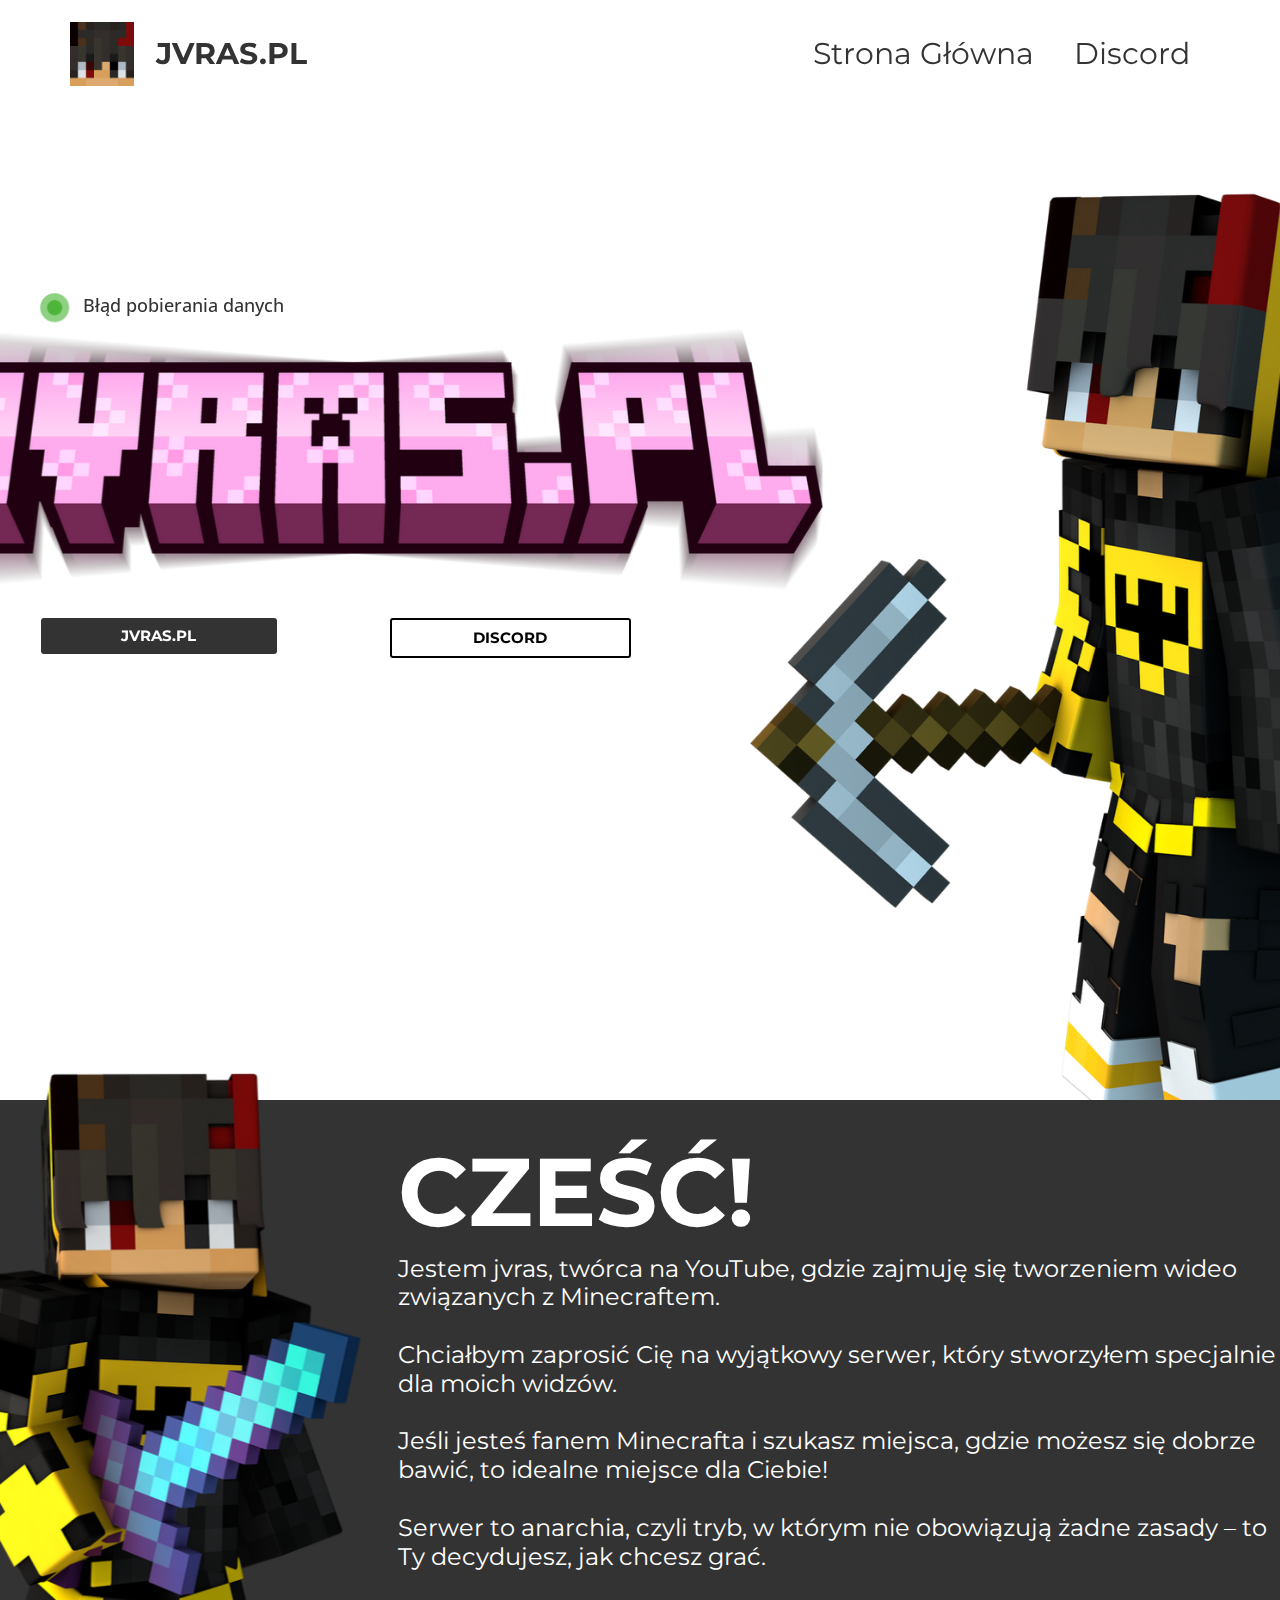
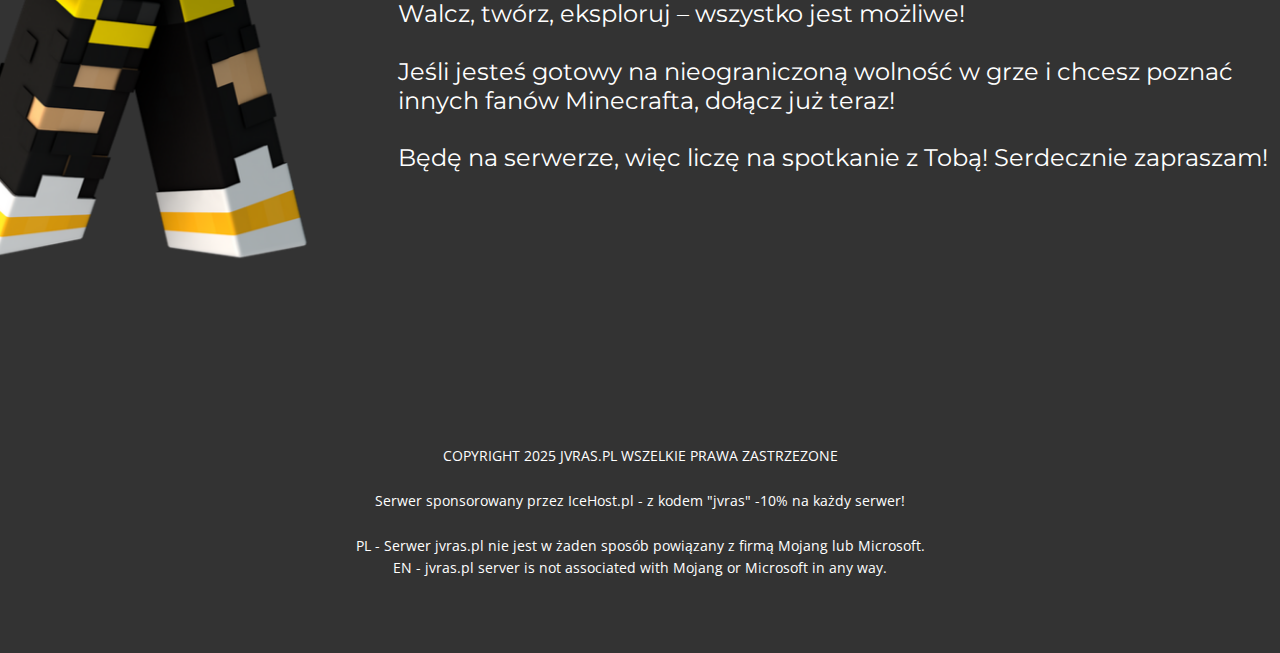
<file: index.html>
<!DOCTYPE html>
<html style="font-size: 16px;" lang="pl"><head>
<link rel="icon" href="favicon.ico" type="image/x-icon">
    <meta name="viewport" content="width=device-width, initial-scale=1.0">
    <meta charset="utf-8">
    <meta name="keywords" content="Sara Thompson, Sztuka w każdej ramce">
    <meta name="description" content="">
    <title>JVRAS.PL - Serwer dla widzów!</title>
    <link rel="stylesheet" href="nicepage.css" media="screen">
<link rel="stylesheet" href="index.css" media="screen">
    <script class="u-script" type="text/javascript" src="jquery.js" defer=""></script>
    <script class="u-script" type="text/javascript" src="nicepage.js" defer=""></script>
    <meta name="generator" content="Nicepage 7.7.3, nicepage.com">
    
    
    
    
    <link id="u-theme-google-font" rel="stylesheet" href="https://fonts.googleapis.com/css?family=Roboto:100,100i,300,300i,400,400i,500,500i,700,700i,900,900i|Open+Sans:300,300i,400,400i,500,500i,600,600i,700,700i,800,800i">
    <link id="u-page-google-font" rel="stylesheet" href="https://fonts.googleapis.com/css?family=Montserrat:100,100i,200,200i,300,300i,400,400i,500,500i,600,600i,700,700i,800,800i,900,900i">
    <script type="application/ld+json">{
		"@context": "http://schema.org",
		"@type": "Organization",
		"name": "",
		"logo": "images/jvras.png"
}</script>
    <meta name="theme-color" content="#478ac9">
    <meta property="og:title" content="Strona główna">
    <meta property="og:type" content="website">
  <meta data-intl-tel-input-cdn-path="intlTelInput/"></head>
  <body data-home-page="Strona-główna.html" data-home-page-title="Strona główna" data-path-to-root="./" data-include-products="false" class="u-body u-overlap u-overlap-transparent u-xl-mode" data-lang="pl"><header class="u-clearfix u-header u-sticky u-sticky-db0f u-white" id="sec-2f8a"><div class="u-clearfix u-sheet u-valign-middle-lg u-valign-middle-md u-valign-middle-sm u-valign-middle-xs u-sheet-1">
        <a href="https://jvras.pl" class="u-image u-logo u-image-1" data-image-width="300" data-image-height="300">
          <img src="images/jvras.png" class="u-logo-image u-logo-image-1">
        </a>
        <p class="u-custom-font u-font-montserrat u-text u-text-1">
          <a class="u-active-none u-border-none u-btn u-button-link u-button-style u-hover-none u-none u-text-grey-80 u-btn-1" href="https://jvras.pl">JVRAS.PL </a>
        </p>
        <nav class="u-menu u-menu-one-level u-offcanvas u-menu-1">
          <div class="menu-collapse u-custom-font u-font-montserrat" style="font-size: 1.875rem; letter-spacing: 0px; font-weight: 700;">
            <a class="u-button-style u-custom-left-right-menu-spacing u-custom-padding-bottom u-custom-text-active-color u-custom-text-color u-custom-text-hover-color u-custom-top-bottom-menu-spacing u-hamburger-link u-nav-link u-text-active-palette-1-base u-text-hover-palette-2-base" href="#">
              <svg class="u-svg-link" viewBox="0 0 24 24"><use xlink:href="#menu-hamburger"></use></svg>
              <svg class="u-svg-content" version="1.1" id="menu-hamburger" viewBox="0 0 16 16" x="0px" y="0px" xmlns:xlink="http://www.w3.org/1999/xlink" xmlns="http://www.w3.org/2000/svg"><g><rect y="1" width="16" height="2"></rect><rect y="7" width="16" height="2"></rect><rect y="13" width="16" height="2"></rect>
</g></svg>
            </a>
          </div>
          <div class="u-custom-menu u-nav-container">
            <ul class="u-custom-font u-font-montserrat u-nav u-unstyled u-nav-1"><li class="u-nav-item"><a class="u-button-style u-nav-link u-text-active-grey-40 u-text-grey-80 u-text-hover-grey-50" href="https://jvras.pl" style="padding: 10px 20px;">Strona Główna</a>
</li><li class="u-nav-item"><a class="u-button-style u-nav-link u-text-active-grey-40 u-text-grey-80 u-text-hover-grey-50" href="https://dc.jvras.pl" target="_blank" style="padding: 10px 20px;">Discord</a>
</li></ul>
          </div>
          <div class="u-custom-menu u-nav-container-collapse">
            <div class="u-black u-container-style u-inner-container-layout u-opacity u-opacity-95 u-sidenav">
              <div class="u-inner-container-layout u-sidenav-overflow">
                <div class="u-menu-close"></div>
                <ul class="u-align-center u-nav u-popupmenu-items u-unstyled u-nav-2"><li class="u-nav-item"><a class="u-button-style u-nav-link" href="https://jvras.pl">Strona Główna</a>
</li><li class="u-nav-item"><a class="u-button-style u-nav-link" href="https://dc.jvras.pl" target="_blank">Discord</a>
</li></ul>
              </div>
            </div>
            <div class="u-black u-menu-overlay u-opacity u-opacity-70"></div>
          </div>
        </nav>
      </div></header>
    <section class="u-clearfix u-valign-top-lg u-valign-top-md u-valign-top-sm u-valign-top-xs u-white u-section-1" id="sec-2c8a">
      <div class="u-clearfix u-sheet u-sheet-1">
        <img class="custom-expanded u-image u-image-contain u-image-default u-image-1" src="images/tralala.png" alt="" data-image-width="3000" data-image-height="2000" data-animation-name="customAnimationIn" data-animation-duration="1000" data-animation-delay="0">
        <a href="https://jvras.pl" class="u-border-none u-btn u-button-style u-grey-80 u-hover-grey-25 u-radius u-text-hover-white u-text-white u-btn-1" data-animation-name="customAnimationIn" data-animation-duration="1000" data-animation-delay="0">JVRAS.PL </a>
        <a href="https://dc.jvras.pl" class="u-border-2 u-border-black u-border-hover-black u-btn u-button-style u-hover-grey-25 u-radius u-text-black u-text-hover-white u-btn-2" data-animation-name="customAnimationIn" data-animation-duration="1000" data-animation-delay="0" target="_blank">discord </a>
        <div class="custom-expanded u-clearfix u-custom-html u-custom-html-1" data-animation-name="customAnimationIn" data-animation-duration="1000"><!DOCTYPE html>
<html lang="pl">
<head>
  <meta charset="UTF-8">
  <title>Status serwera</title>
  <link href="https://fonts.googleapis.com/css2?family=Montserrat&display=swap" rel="stylesheet">
  <style>
    body {
      font-family: 'Montserrat', sans-serif;
    }
    #players {
      font-size: 18px;
      font-weight: 500;
      color: #333;
    }
  </style>
</head>
<body>

  <span id="players">Ładowanie...</span>

  <script>
    fetch("https://api.mcstatus.io/v2/status/java/jvras.pl")
      .then(res => res.json())
      .then(data => {
        if (data.online) {
          document.getElementById("players").innerText = `Graczy online: ${data.players.online}`;
        } else {
          document.getElementById("players").innerText = "Serwer offline";
        }
      })
      .catch(() => {
        document.getElementById("players").innerText = "Błąd pobierania danych";
      });
  </script>

</body>
</html>
 
        </div>
        <img class="u-image u-image-contain u-image-default u-preserve-proportions u-image-2" src="images/8NpTydAKvR.gif" alt="" data-image-width="500" data-image-height="500" data-animation-name="customAnimationIn" data-animation-duration="1000" data-animation-delay="0">
        <h1 class="u-text u-text-default u-text-1" data-animation-name="customAnimationIn" data-animation-duration="1000" data-animation-delay="0" data-animation-out="1">serwer sponsorowany przez</h1>
        <img class="u-image u-image-contain u-image-default u-preserve-proportions u-image-3" src="images/icehost.png" alt="" data-image-width="200" data-image-height="55" data-animation-name="customAnimationIn" data-animation-duration="1000" data-animation-delay="0" data-href="https://icehost.pl" data-target="_blank">
      </div>
    </section>
    <section class="u-clearfix u-section-2" id="sec-37a1">
      <div class="custom-expanded data-layout-selected u-clearfix u-layout-wrap u-layout-wrap-1">
        <div class="u-layout">
          <div class="u-layout-row">
            <div class="u-align-right u-container-style u-layout-cell u-size-60 u-layout-cell-1">
              <div class="u-container-layout u-container-layout-1">
                <h1 class="u-text u-text-default u-text-1">Cześć!</h1>
                <h4 class="u-align-left u-text u-text-default u-text-2"> Jestem jvras, twórca na YouTube, gdzie zajmuję się tworzeniem wideo związanych z Minecraftem.<br>
                  <br>Chciałbym zaprosić Cię na wyjątkowy serwer, który stworzyłem specjalnie dla moich widzów.<br>
                  <br>Jeśli jesteś fanem Minecrafta i szukasz miejsca, gdzie możesz się dobrze bawić, to idealne miejsce dla Ciebie!<br>
                  <br>Serwer to anarchia, czyli tryb, w którym nie obowiązują żadne zasady – to Ty decydujesz, jak chcesz grać.<br>
                  <br>Walcz, twórz, eksploruj – wszystko jest możliwe!<br>&nbsp;<br>Jeśli jesteś gotowy na nieograniczoną wolność w grze i chcesz poznać innych fanów Minecrafta, dołącz już teraz!<br>
                  <br>Będę na serwerze, więc liczę na spotkanie z Tobą! Serdecznie zapraszam!
                </h4>
              </div>
            </div>
          </div>
        </div>
      </div>
      <img class="u-image u-image-contain u-image-default u-image-1" src="images/render1.png" alt="" data-image-width="3840" data-image-height="2160">
      <img class="u-image u-image-contain u-image-default u-preserve-proportions u-image-2" src="images/jvras.plfinal.png" alt="" data-image-width="2048" data-image-height="2048" data-animation-name="customAnimationIn" data-animation-duration="1000" data-animation-delay="0" data-href="https://jvras.pl">
    </section>
    
    
    
    <footer class="u-align-center u-clearfix u-footer" id="sec-3d1c"><div class="u-clearfix u-sheet u-sheet-1">
        <p class="u-align-center u-small-text u-text u-text-variant u-text-1"> COPYRIGHT 2025 JVRAS.PL WSZELKIE PRAWA ZASTRZEZONE<br>
          <br>Serwer sponsorowany przez IceHost.pl - z kodem "jvras" -10% na każdy serwer!<br>
          <br>PL - Serwer jvras.pl nie jest w żaden sposób powiązany z firmą Mojang lub Microsoft.<br>EN - jvras.pl server is not associated with Mojang or Microsoft in any way.
        </p>
      </div></footer>
  
</body></html>
</file>
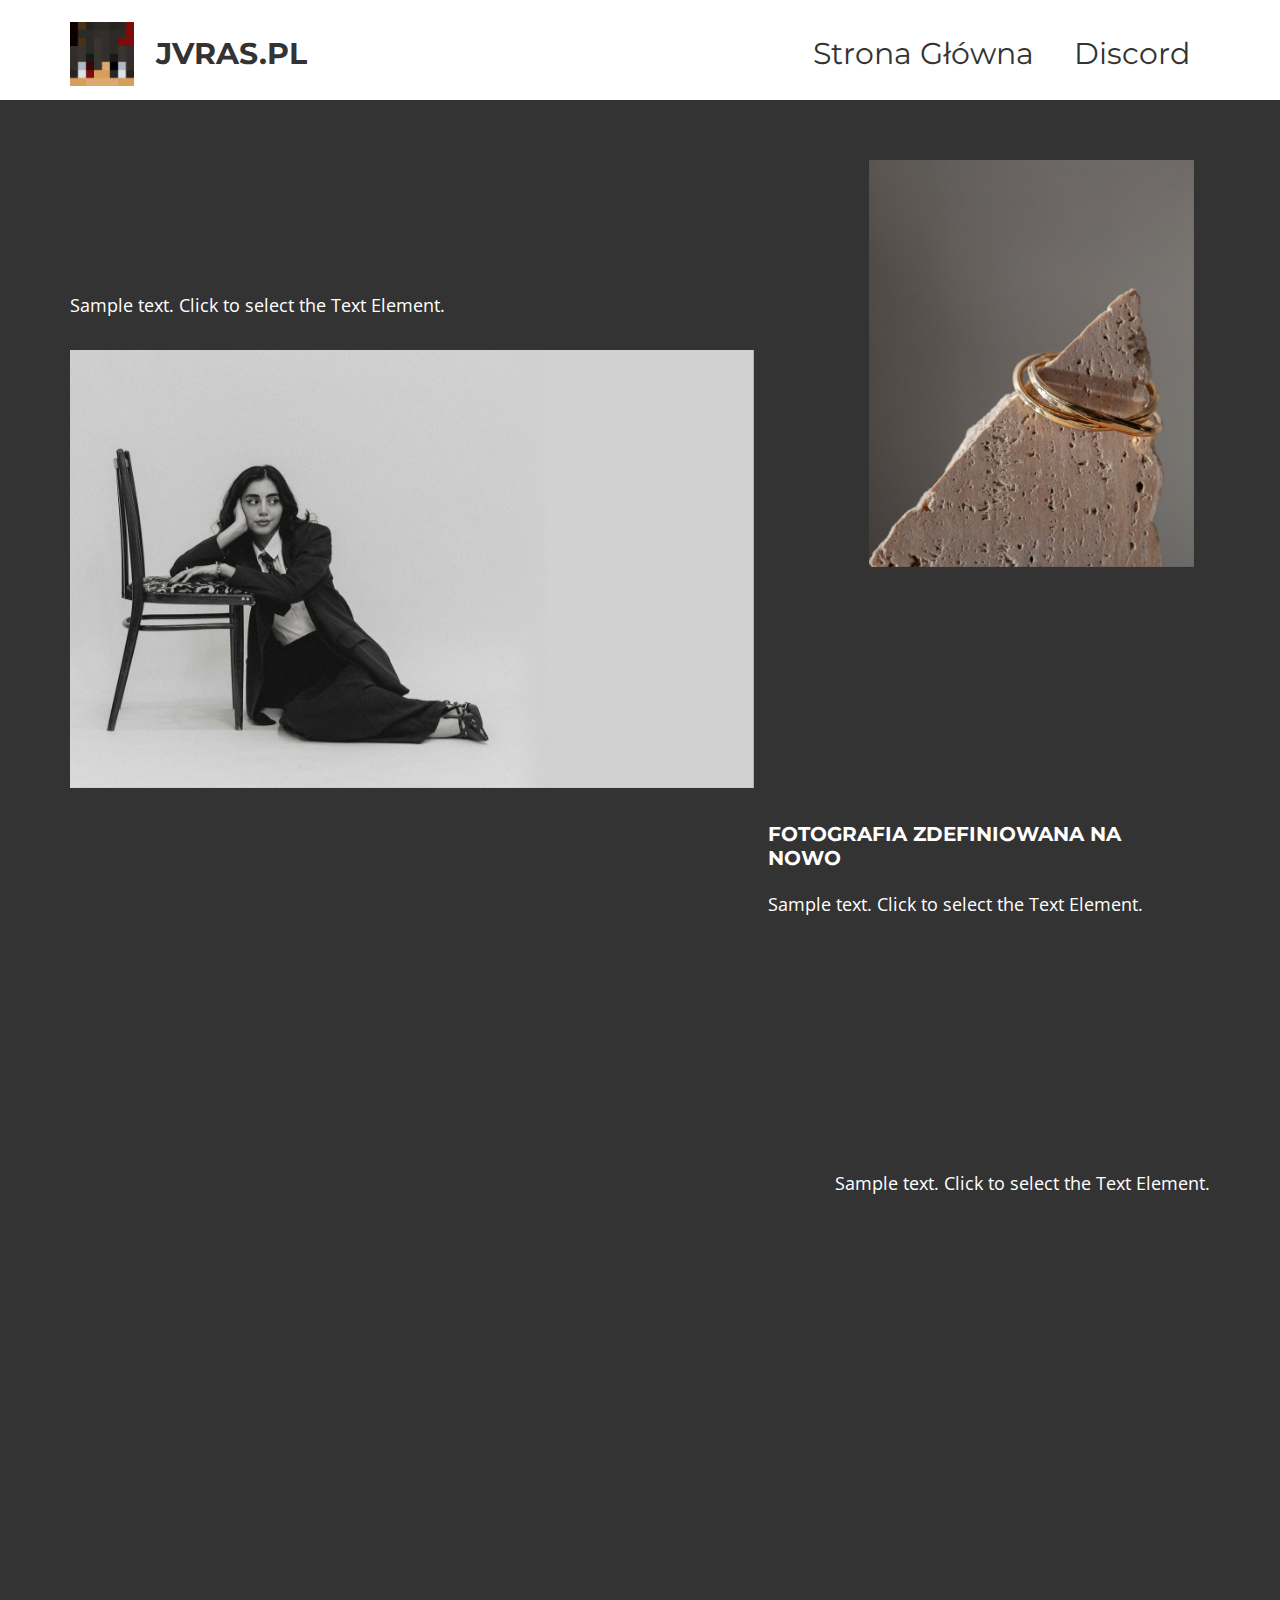
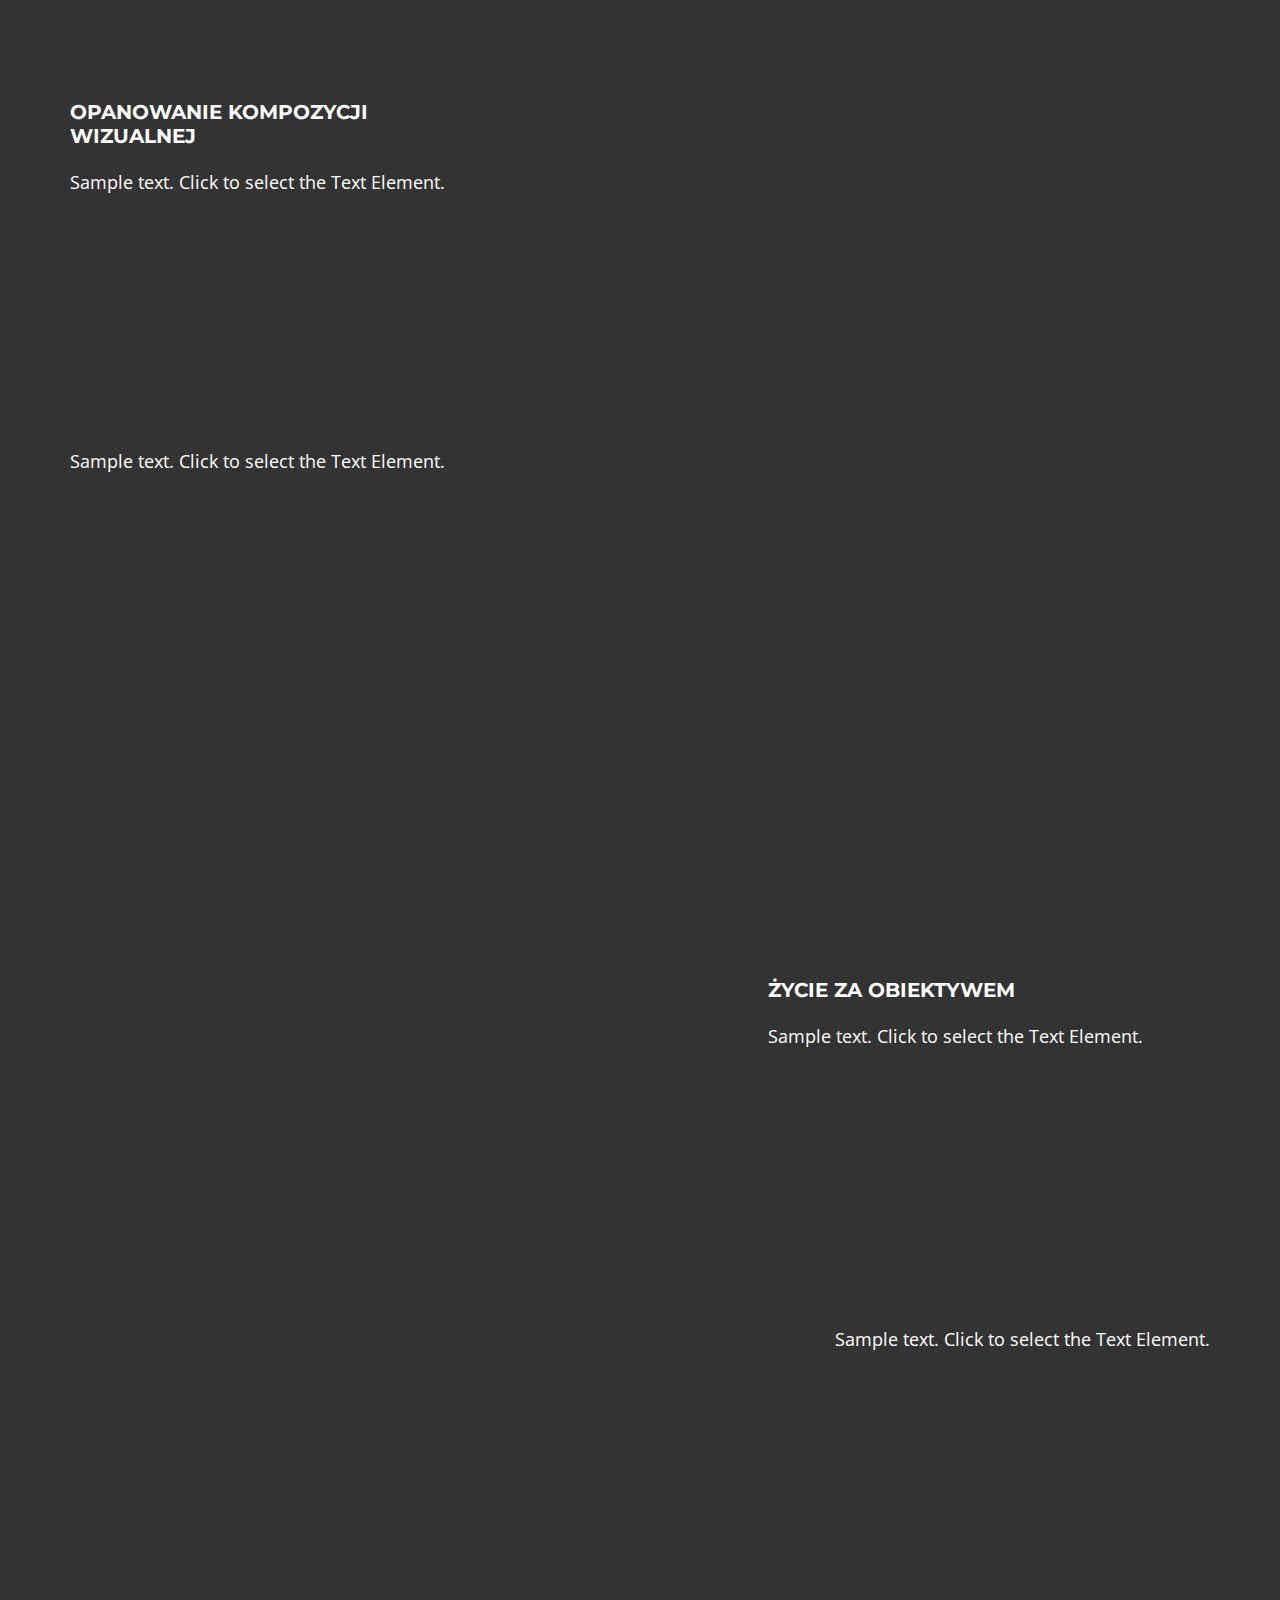
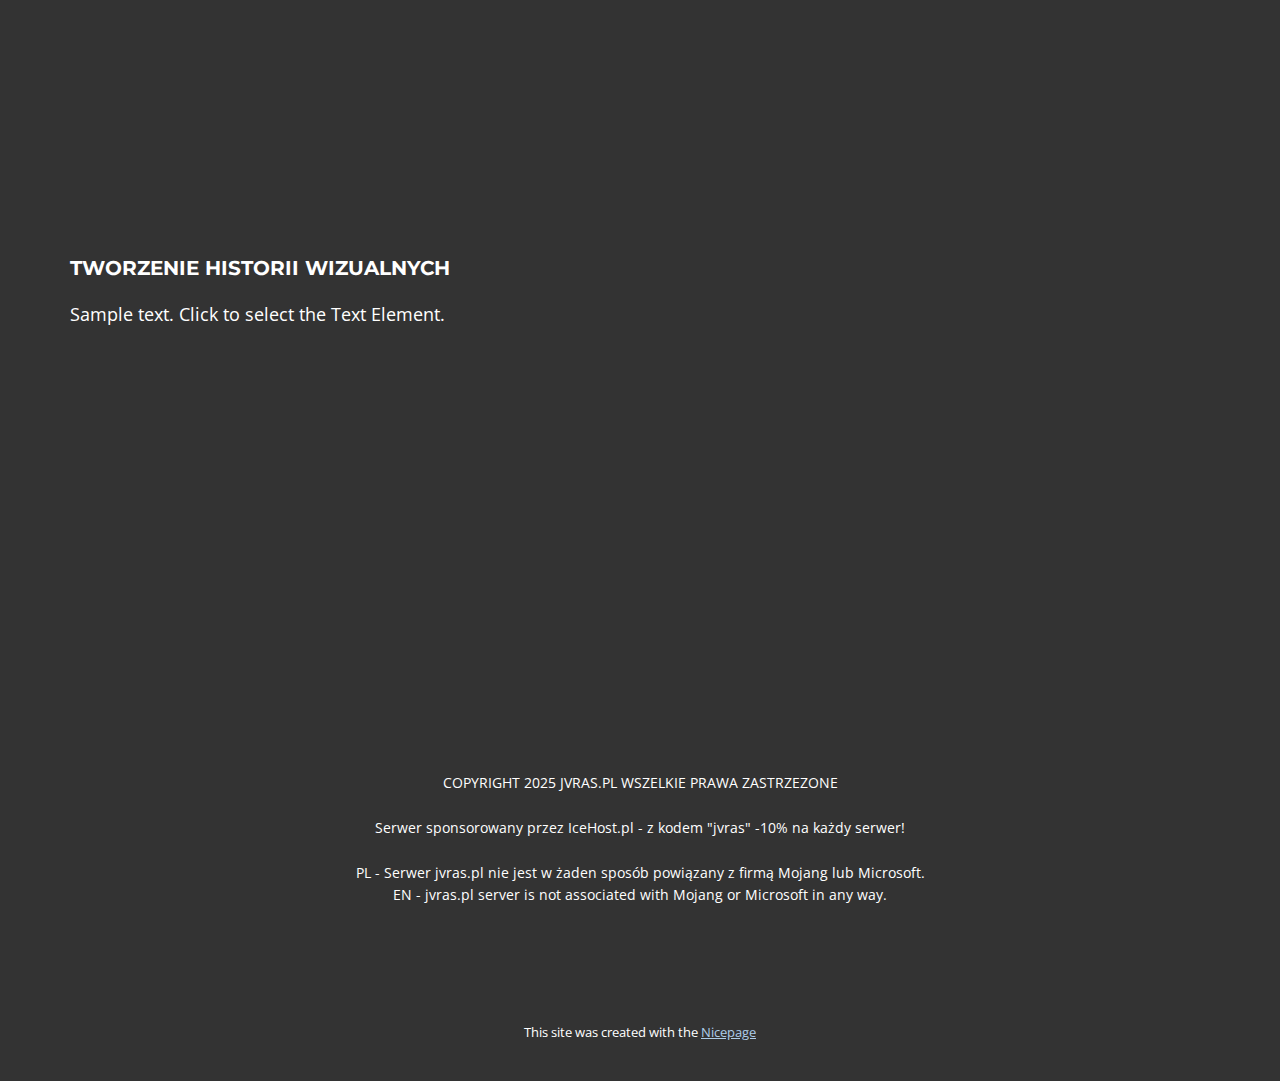
<file: Galeria.html>
<!DOCTYPE html>
<html style="font-size: 16px;" lang="pl"><head>
    <meta name="viewport" content="width=device-width, initial-scale=1.0">
    <meta charset="utf-8">
    <meta name="keywords" content="">
    <meta name="description" content="">
    <title>Galeria</title>
    <link rel="stylesheet" href="nicepage.css" media="screen">
<link rel="stylesheet" href="Galeria.css" media="screen">
    <script class="u-script" type="text/javascript" src="jquery.js" defer=""></script>
    <script class="u-script" type="text/javascript" src="nicepage.js" defer=""></script>
    <meta name="generator" content="Nicepage 7.7.3, nicepage.com">
    
    
    
    
    
    
    
    <link id="u-theme-google-font" rel="stylesheet" href="https://fonts.googleapis.com/css?family=Roboto:100,100i,300,300i,400,400i,500,500i,700,700i,900,900i|Open+Sans:300,300i,400,400i,500,500i,600,600i,700,700i,800,800i">
    <link id="u-page-google-font" rel="stylesheet" href="https://fonts.googleapis.com/css?family=Montserrat:100,100i,200,200i,300,300i,400,400i,500,500i,600,600i,700,700i,800,800i,900,900i">
    <script type="application/ld+json">{
		"@context": "http://schema.org",
		"@type": "Organization",
		"name": "",
		"logo": "images/jvras.png"
}</script>
    <meta name="theme-color" content="#478ac9">
    <meta property="og:title" content="Galeria">
    <meta property="og:type" content="website">
  <meta data-intl-tel-input-cdn-path="intlTelInput/"></head>
  <body data-path-to-root="./" data-include-products="false" class="u-body u-xl-mode" data-lang="pl"><header class="u-clearfix u-header u-sticky u-sticky-db0f u-white" id="sec-2f8a"><div class="u-clearfix u-sheet u-valign-middle-lg u-valign-middle-md u-valign-middle-sm u-valign-middle-xs u-sheet-1">
        <a href="https://jvras.pl" class="u-image u-logo u-image-1" data-image-width="300" data-image-height="300">
          <img src="images/jvras.png" class="u-logo-image u-logo-image-1">
        </a>
        <p class="u-custom-font u-font-montserrat u-text u-text-1">
          <a class="u-active-none u-border-none u-btn u-button-link u-button-style u-hover-none u-none u-text-grey-80 u-btn-1" href="https://jvras.pl">JVRAS.PL </a>
        </p>
        <nav class="u-menu u-menu-one-level u-offcanvas u-menu-1">
          <div class="menu-collapse u-custom-font u-font-montserrat" style="font-size: 1.875rem; letter-spacing: 0px; font-weight: 700;">
            <a class="u-button-style u-custom-left-right-menu-spacing u-custom-padding-bottom u-custom-text-active-color u-custom-text-color u-custom-text-hover-color u-custom-top-bottom-menu-spacing u-hamburger-link u-nav-link u-text-active-palette-1-base u-text-hover-palette-2-base" href="#">
              <svg class="u-svg-link" viewBox="0 0 24 24"><use xlink:href="#menu-hamburger"></use></svg>
              <svg class="u-svg-content" version="1.1" id="menu-hamburger" viewBox="0 0 16 16" x="0px" y="0px" xmlns:xlink="http://www.w3.org/1999/xlink" xmlns="http://www.w3.org/2000/svg"><g><rect y="1" width="16" height="2"></rect><rect y="7" width="16" height="2"></rect><rect y="13" width="16" height="2"></rect>
</g></svg>
            </a>
          </div>
          <div class="u-custom-menu u-nav-container">
            <ul class="u-custom-font u-font-montserrat u-nav u-unstyled u-nav-1"><li class="u-nav-item"><a class="u-button-style u-nav-link u-text-active-grey-40 u-text-grey-80 u-text-hover-grey-50" href="https://jvras.pl" style="padding: 10px 20px;">Strona Główna</a>
</li><li class="u-nav-item"><a class="u-button-style u-nav-link u-text-active-grey-40 u-text-grey-80 u-text-hover-grey-50" href="https://dc.jvras.pl" target="_blank" style="padding: 10px 20px;">Discord</a>
</li></ul>
          </div>
          <div class="u-custom-menu u-nav-container-collapse">
            <div class="u-black u-container-style u-inner-container-layout u-opacity u-opacity-95 u-sidenav">
              <div class="u-inner-container-layout u-sidenav-overflow">
                <div class="u-menu-close"></div>
                <ul class="u-align-center u-nav u-popupmenu-items u-unstyled u-nav-2"><li class="u-nav-item"><a class="u-button-style u-nav-link" href="https://jvras.pl">Strona Główna</a>
</li><li class="u-nav-item"><a class="u-button-style u-nav-link" href="https://dc.jvras.pl" target="_blank">Discord</a>
</li></ul>
              </div>
            </div>
            <div class="u-black u-menu-overlay u-opacity u-opacity-70"></div>
          </div>
        </nav>
      </div></header>
    <section class="u-clearfix u-section-1" id="sec-a462">
      <div class="u-clearfix u-sheet u-sheet-1">
        <div class="data-layout-selected u-clearfix u-expanded-width u-layout-wrap u-layout-wrap-1">
          <div class="u-layout">
            <div class="u-layout-row">
              <div class="u-align-left u-container-align-left u-container-align-right u-container-style u-layout-cell u-size-36 u-layout-cell-1">
                <div class="u-container-layout u-valign-top-sm u-valign-top-xs u-container-layout-1">
                  <p class="u-text u-text-1">Sample text. Click to select the Text Element.</p>
                  <img class="custom-expanded u-expanded-width-lg u-expanded-width-xl u-image u-image-default u-image-1" src="images/pexels-nazila-21345908copy.jpg" alt="" data-image-width="2700" data-image-height="1409" data-animation-name="customAnimationIn" data-animation-duration="2000" data-animation-delay="0">
                </div>
              </div>
              <div class="u-container-style u-layout-cell u-size-24 u-layout-cell-2">
                <div class="u-container-layout u-valign-top-lg u-valign-top-md u-valign-top-xl u-container-layout-2">
                  <img class="u-image u-image-default u-image-2" src="images/2149846563.jpg" alt="" data-image-width="1000" data-image-height="1500" data-animation-name="customAnimationIn" data-animation-duration="2000" data-animation-delay="0">
                  <h5 class="u-text u-text-2">Fotografia zdefiniowana na nowo</h5>
                  <p class="u-text u-text-3">Sample text. Click to select the Text Element.</p>
                </div>
              </div>
            </div>
          </div>
        </div>
      </div>
    </section>
    <section class="u-clearfix u-section-2" id="sec-89bf">
      <div class="u-clearfix u-sheet u-sheet-1">
        <div class="data-layout-selected u-clearfix u-expanded-width u-layout-wrap u-layout-wrap-1">
          <div class="u-layout">
            <div class="u-layout-row">
              <div class="u-container-style u-layout-cell u-size-24 u-layout-cell-1">
                <div class="u-container-layout u-valign-top u-container-layout-1">
                  <img class="u-image u-image-default u-image-1" src="images/42243.jpg" alt="" data-image-width="1333" data-image-height="2000" data-animation-name="customAnimationIn" data-animation-duration="2000" data-animation-delay="0">
                  <h5 class="u-text u-text-1">Opanowanie kompozycji wizualnej</h5>
                  <p class="u-text u-text-2">Sample text. Click to select the Text Element.</p>
                </div>
              </div>
              <div class="u-align-right u-container-align-right u-container-style u-layout-cell u-size-36 u-layout-cell-2">
                <div class="u-container-layout u-valign-top-sm u-valign-top-xs u-container-layout-2">
                  <p class="u-text u-text-3">Sample text. Click to select the Text Element.</p>
                  <img class="u-expanded-width u-image u-image-default u-image-2" src="images/16501.jpg" alt="" data-image-width="2000" data-image-height="1333" data-animation-name="fadeIn" data-animation-duration="2000" data-animation-delay="0">
                </div>
              </div>
            </div>
          </div>
        </div>
      </div>
    </section>
    <section class="u-clearfix u-section-3" id="carousel_1110">
      <div class="u-clearfix u-sheet u-sheet-1">
        <div class="data-layout-selected u-clearfix u-expanded-width u-layout-wrap u-layout-wrap-1">
          <div class="u-layout">
            <div class="u-layout-row">
              <div class="u-align-left u-container-align-left u-container-align-right u-container-style u-layout-cell u-size-36 u-layout-cell-1">
                <div class="u-container-layout u-valign-top-sm u-valign-top-xs u-container-layout-1">
                  <p class="u-text u-text-1">Sample text. Click to select the Text Element.</p>
                  <img class="custom-expanded u-expanded-width-lg u-expanded-width-xl u-image u-image-default u-image-1" src="images/2151235300.jpg" alt="" data-image-width="1506" data-image-height="2000" data-animation-name="customAnimationIn" data-animation-duration="2000" data-animation-delay="0">
                </div>
              </div>
              <div class="u-container-style u-layout-cell u-size-24 u-layout-cell-2">
                <div class="u-container-layout u-valign-top-lg u-valign-top-md u-valign-top-xl u-container-layout-2">
                  <img class="u-image u-image-default u-image-2" src="images/129373.jpg" alt="" data-image-width="1125" data-image-height="2000" data-animation-name="customAnimationIn" data-animation-duration="2000" data-animation-delay="0">
                  <h5 class="u-text u-text-2">Życie za obiektywem</h5>
                  <p class="u-text u-text-3">Sample text. Click to select the Text Element.</p>
                </div>
              </div>
            </div>
          </div>
        </div>
      </div>
    </section>
    <section class="u-clearfix u-section-4" id="carousel_483a">
      <div class="u-clearfix u-sheet u-sheet-1">
        <div class="data-layout-selected u-clearfix u-expanded-width u-layout-wrap u-layout-wrap-1">
          <div class="u-layout">
            <div class="u-layout-row">
              <div class="u-container-style u-layout-cell u-size-24 u-layout-cell-1">
                <div class="u-container-layout u-valign-top u-container-layout-1">
                  <img class="u-image u-image-default u-image-1" src="images/3.png" alt="" data-image-width="926" data-image-height="925" data-animation-name="customAnimationIn" data-animation-duration="2000" data-animation-delay="0">
                  <h5 class="u-text u-text-1">Tworzenie historii wizualnych</h5>
                  <p class="u-text u-text-2">Sample text. Click to select the Text Element.</p>
                </div>
              </div>
              <div class="u-align-right u-container-align-right u-container-style u-layout-cell u-size-36 u-layout-cell-2">
                <div class="u-container-layout u-valign-top-sm u-valign-top-xs u-container-layout-2">
                  <p class="u-text u-text-3">Sample text. Click to select the Text Element.</p>
                  <img class="u-expanded-width u-image u-image-default u-image-2" src="images/125902.jpg" alt="" data-image-width="2000" data-image-height="1334" data-animation-name="fadeIn" data-animation-duration="2000" data-animation-delay="0">
                </div>
              </div>
            </div>
          </div>
        </div>
      </div>
    </section>
    <section class="u-clearfix u-section-5" id="sec-2d64">
      <div class="u-clearfix u-sheet u-sheet-1">
        <div class="data-layout-selected u-clearfix u-expanded-width u-gutter-30 u-layout-wrap u-layout-wrap-1">
          <div class="u-layout">
            <div class="u-layout-row">
              <div class="u-container-style u-layout-cell u-radius u-shape-round u-size-30 u-layout-cell-1" data-animation-name="customAnimationIn" data-animation-duration="2000" data-animation-delay="0">
                <div class="u-border-2 u-border-white u-container-layout u-valign-middle u-container-layout-1">
                  <h3 class="u-text u-text-default u-text-1">instagram&nbsp;<span class="u-file-icon u-icon u-text-white u-icon-1"><img src="images/152356-875713c9.png" alt="" style=""></span>
                  </h3>
                  <p class="u-text u-text-default u-text-2">Sample text. Click to select the Text Element.</p>
                </div>
              </div>
              <div class="u-container-align-right u-container-style u-layout-cell u-radius u-shape-round u-size-30 u-layout-cell-2" data-animation-name="customAnimationIn" data-animation-duration="2000" data-animation-delay="0">
                <div class="u-border-2 u-border-white u-container-layout u-valign-middle u-container-layout-2">
                  <h3 class="u-align-right u-text u-text-default u-text-3">rezerwacja <span class="u-file-icon u-icon u-text-white u-icon-2"><img src="images/152356-875713c9.png" alt="" style=""></span>
                  </h3>
                  <p class="u-align-right u-text u-text-default u-text-4">Sample text. Click to select the Text Element.</p>
                </div>
              </div>
            </div>
          </div>
        </div>
      </div>
    </section>
    
    
    
    <footer class="u-align-center u-clearfix u-footer" id="sec-3d1c"><div class="u-clearfix u-sheet u-sheet-1">
        <p class="u-align-center u-small-text u-text u-text-variant u-text-1"> COPYRIGHT 2025 JVRAS.PL WSZELKIE PRAWA ZASTRZEZONE<br>
          <br>Serwer sponsorowany przez IceHost.pl - z kodem "jvras" -10% na każdy serwer!<br>
          <br>PL - Serwer jvras.pl nie jest w żaden sposób powiązany z firmą Mojang lub Microsoft.<br>EN - jvras.pl server is not associated with Mojang or Microsoft in any way.
        </p>
      </div></footer>
    <section class="u-backlink u-clearfix u-grey-80">
      <p class="u-text"><span>This site was created with the </span>
        <a class="u-link" href="https://nicepage.com/" target="_blank" rel="nofollow"><span>Nicepage</span>
        </a>
      </p>
    </section>
  
</body></html>
</file>
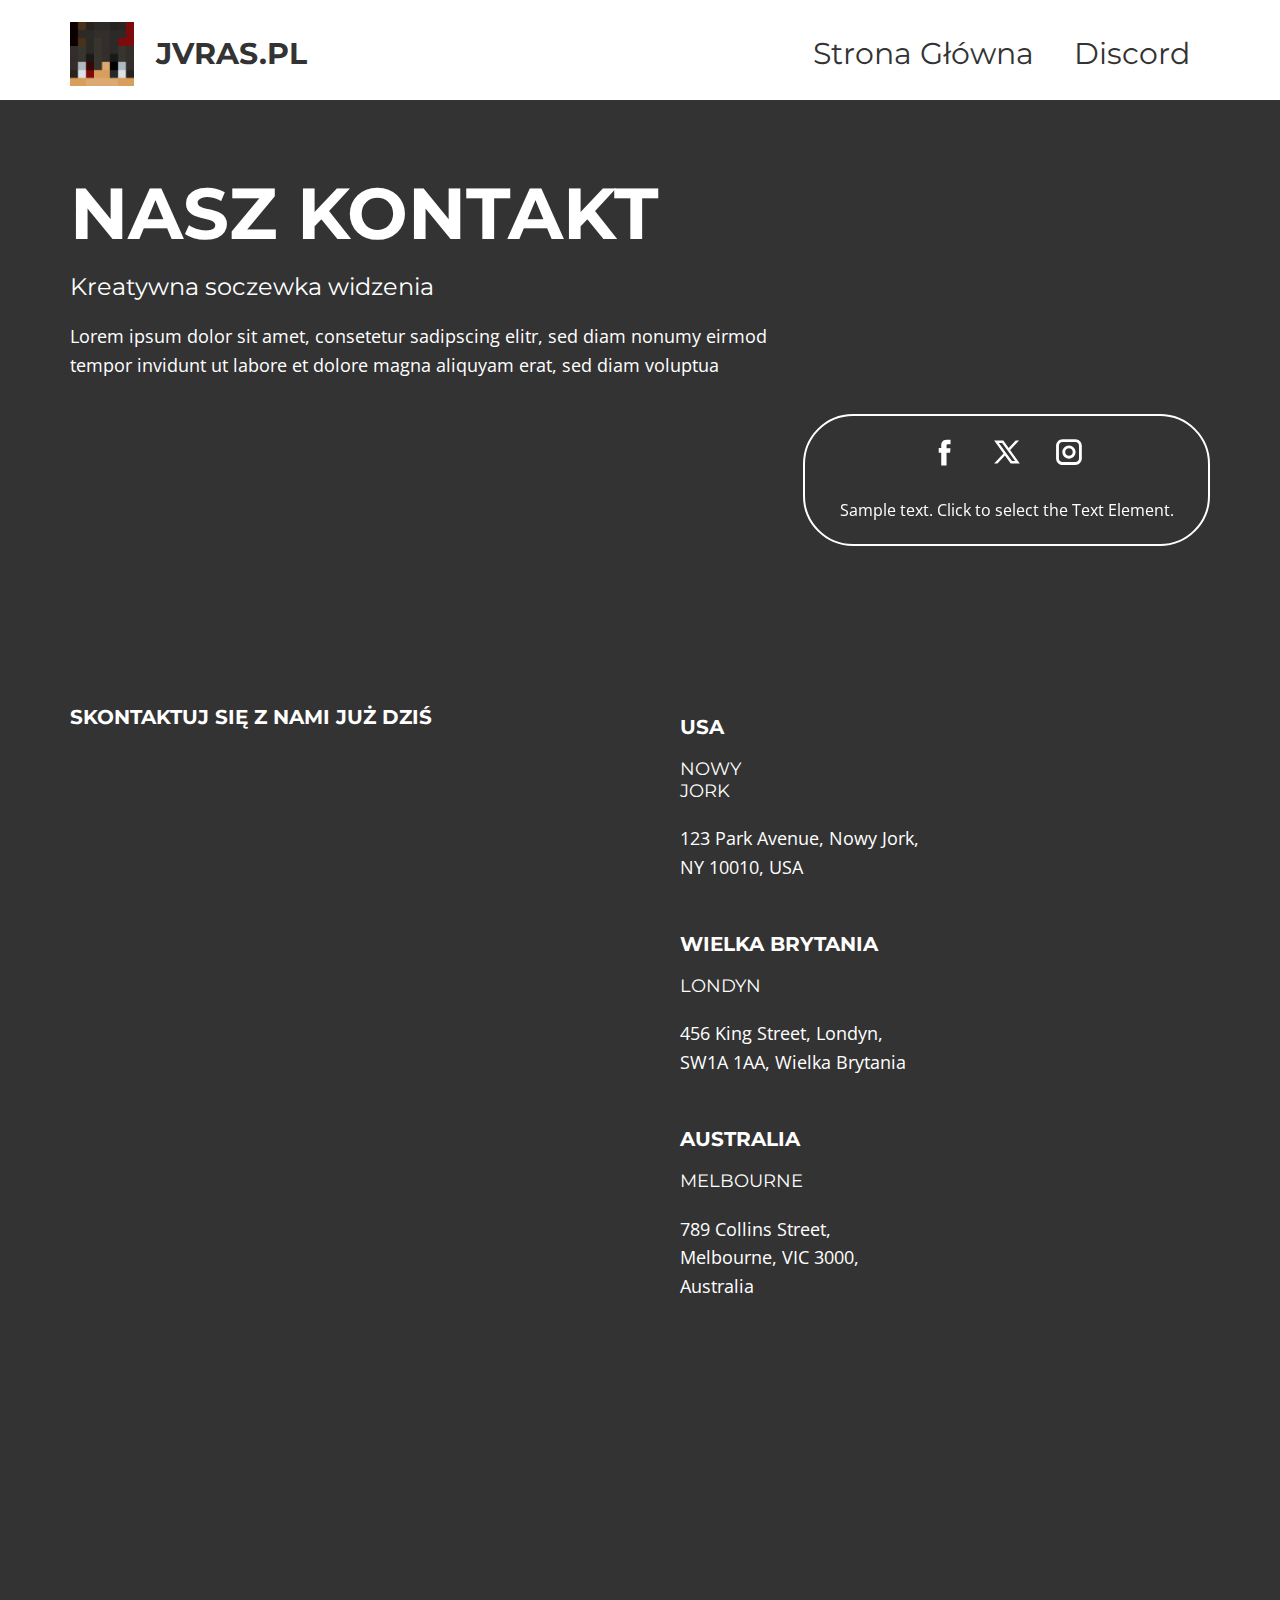
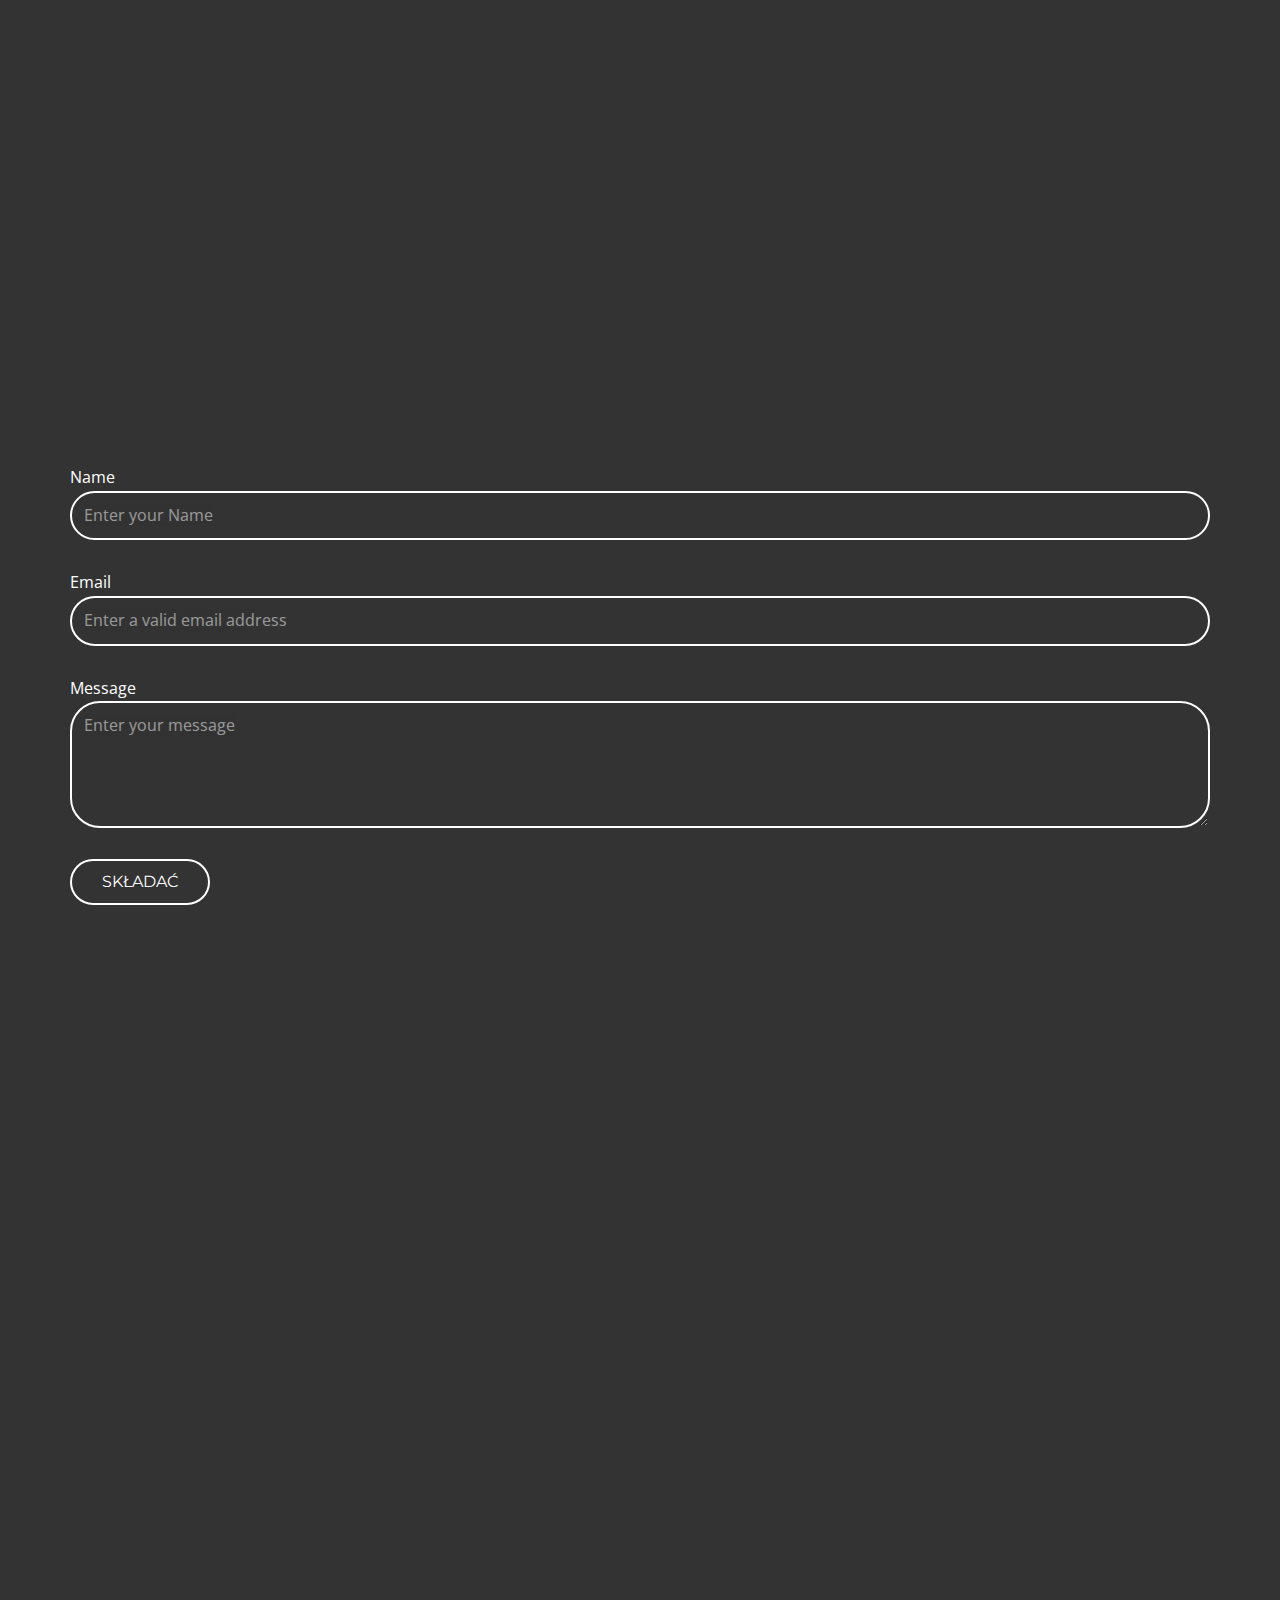
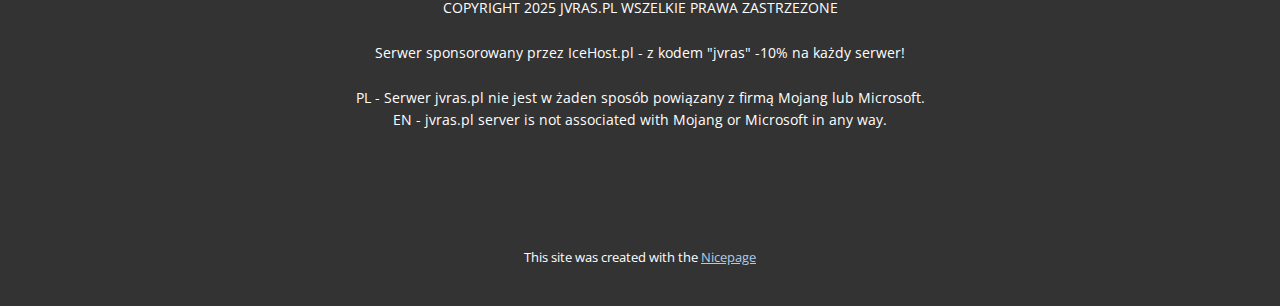
<file: Kontakt.html>
<!DOCTYPE html>
<html style="font-size: 16px;" lang="pl"><head>
    <meta name="viewport" content="width=device-width, initial-scale=1.0">
    <meta charset="utf-8">
    <meta name="keywords" content="nasz kontakt, lokalizacje, skontaktujmy się">
    <meta name="description" content="">
    <title>Kontakt</title>
    <link rel="stylesheet" href="nicepage.css" media="screen">
<link rel="stylesheet" href="Kontakt.css" media="screen">
    <script class="u-script" type="text/javascript" src="jquery.js" defer=""></script>
    <script class="u-script" type="text/javascript" src="nicepage.js" defer=""></script>
    <meta name="generator" content="Nicepage 7.7.3, nicepage.com">
    <meta name="referrer" content="origin">
    
    
    
    
    
    
    
    
    <link id="u-theme-google-font" rel="stylesheet" href="https://fonts.googleapis.com/css?family=Roboto:100,100i,300,300i,400,400i,500,500i,700,700i,900,900i|Open+Sans:300,300i,400,400i,500,500i,600,600i,700,700i,800,800i">
    <link id="u-page-google-font" rel="stylesheet" href="https://fonts.googleapis.com/css?family=Montserrat:100,100i,200,200i,300,300i,400,400i,500,500i,600,600i,700,700i,800,800i,900,900i">
    <script type="application/ld+json">{
		"@context": "http://schema.org",
		"@type": "Organization",
		"name": "",
		"logo": "images/jvras.png"
}</script>
    <meta name="theme-color" content="#478ac9">
    <meta property="og:title" content="Kontakt">
    <meta property="og:type" content="website">
  <meta data-intl-tel-input-cdn-path="intlTelInput/"></head>
  <body data-path-to-root="./" data-include-products="false" class="u-body u-xl-mode" data-lang="pl"><header class="u-clearfix u-header u-sticky u-sticky-db0f u-white" id="sec-2f8a"><div class="u-clearfix u-sheet u-valign-middle-lg u-valign-middle-md u-valign-middle-sm u-valign-middle-xs u-sheet-1">
        <a href="https://jvras.pl" class="u-image u-logo u-image-1" data-image-width="300" data-image-height="300">
          <img src="images/jvras.png" class="u-logo-image u-logo-image-1">
        </a>
        <p class="u-custom-font u-font-montserrat u-text u-text-1">
          <a class="u-active-none u-border-none u-btn u-button-link u-button-style u-hover-none u-none u-text-grey-80 u-btn-1" href="https://jvras.pl">JVRAS.PL </a>
        </p>
        <nav class="u-menu u-menu-one-level u-offcanvas u-menu-1">
          <div class="menu-collapse u-custom-font u-font-montserrat" style="font-size: 1.875rem; letter-spacing: 0px; font-weight: 700;">
            <a class="u-button-style u-custom-left-right-menu-spacing u-custom-padding-bottom u-custom-text-active-color u-custom-text-color u-custom-text-hover-color u-custom-top-bottom-menu-spacing u-hamburger-link u-nav-link u-text-active-palette-1-base u-text-hover-palette-2-base" href="#">
              <svg class="u-svg-link" viewBox="0 0 24 24"><use xlink:href="#menu-hamburger"></use></svg>
              <svg class="u-svg-content" version="1.1" id="menu-hamburger" viewBox="0 0 16 16" x="0px" y="0px" xmlns:xlink="http://www.w3.org/1999/xlink" xmlns="http://www.w3.org/2000/svg"><g><rect y="1" width="16" height="2"></rect><rect y="7" width="16" height="2"></rect><rect y="13" width="16" height="2"></rect>
</g></svg>
            </a>
          </div>
          <div class="u-custom-menu u-nav-container">
            <ul class="u-custom-font u-font-montserrat u-nav u-unstyled u-nav-1"><li class="u-nav-item"><a class="u-button-style u-nav-link u-text-active-grey-40 u-text-grey-80 u-text-hover-grey-50" href="https://jvras.pl" style="padding: 10px 20px;">Strona Główna</a>
</li><li class="u-nav-item"><a class="u-button-style u-nav-link u-text-active-grey-40 u-text-grey-80 u-text-hover-grey-50" href="https://dc.jvras.pl" target="_blank" style="padding: 10px 20px;">Discord</a>
</li></ul>
          </div>
          <div class="u-custom-menu u-nav-container-collapse">
            <div class="u-black u-container-style u-inner-container-layout u-opacity u-opacity-95 u-sidenav">
              <div class="u-inner-container-layout u-sidenav-overflow">
                <div class="u-menu-close"></div>
                <ul class="u-align-center u-nav u-popupmenu-items u-unstyled u-nav-2"><li class="u-nav-item"><a class="u-button-style u-nav-link" href="https://jvras.pl">Strona Główna</a>
</li><li class="u-nav-item"><a class="u-button-style u-nav-link" href="https://dc.jvras.pl" target="_blank">Discord</a>
</li></ul>
              </div>
            </div>
            <div class="u-black u-menu-overlay u-opacity u-opacity-70"></div>
          </div>
        </nav>
      </div></header>
    <section class="u-clearfix u-section-1" id="sec-7b93">
      <div class="u-clearfix u-sheet u-sheet-1">
        <h2 class="u-text u-text-1" data-animation-name="customAnimationIn" data-animation-duration="2000" data-animation-delay="0">nasz kontakt<br style="">
        </h2>
        <h4 class="u-text u-text-default u-text-2">Kreatywna soczewka widzenia</h4>
        <p class="u-text u-text-3"> Lorem ipsum dolor sit amet, consetetur sadipscing elitr, sed diam nonumy eirmod tempor invidunt ut labore et dolore magna aliquyam erat, sed diam voluptua</p>
        <div class="u-align-center u-border-2 u-border-white u-container-align-center u-container-style u-group u-radius u-shape-round u-group-1" data-animation-name="customAnimationIn" data-animation-duration="2000" data-animation-delay="0">
          <div class="u-container-layout u-container-layout-1">
            <div class="u-social-icons u-spacing-30 u-social-icons-1">
              <a class="u-social-url" title="facebook" target="_blank" href="https://facebook.com/name"><span class="u-icon u-social-facebook u-social-icon u-text-white u-icon-1"><svg class="u-svg-link" preserveAspectRatio="xMidYMin slice" viewBox="0 0 112 112" style=""><use xlink:href="#svg-cc61"></use></svg><svg class="u-svg-content" viewBox="0 0 112 112" x="0" y="0" id="svg-cc61"><path fill="currentColor" d="M75.5,28.8H65.4c-1.5,0-4,0.9-4,4.3v9.4h13.9l-1.5,15.8H61.4v45.1H42.8V58.3h-8.8V42.4h8.8V32.2
c0-7.4,3.4-18.8,18.8-18.8h13.8v15.4H75.5z"></path></svg></span>
              </a>
              <a class="u-social-url" title="twitter" target="_blank" href="https://twitter.com/name"><span class="u-icon u-social-icon u-social-twitter u-text-white u-icon-2"><svg class="u-svg-link" preserveAspectRatio="xMidYMin slice" viewBox="0 0 112.2 112.2" style=""><use xlink:href="#svg-1e21"></use></svg><svg class="u-svg-content" viewBox="0 0 112.2 112.2" x="0px" y="0px" id="svg-1e21"><path d="M67.1,49.1L98.6,16h-12L62,42L43.2,16H11l32.8,45.2L11,96h11.6l26.3-27.7L69.1,96H101L67.1,49.1z M55,61.9l-5.1-7L27.5,24.4
	h11.4l17.3,23.8l5.1,7.1l23.4,32.2H73.8L55,61.9z"></path></svg></span>
              </a>
              <a class="u-social-url" title="instagram" target="_blank" href="https://instagram.com/name"><span class="u-icon u-social-icon u-social-instagram u-text-white u-icon-3"><svg class="u-svg-link" preserveAspectRatio="xMidYMin slice" viewBox="0 0 112 112" style=""><use xlink:href="#svg-7e9d"></use></svg><svg class="u-svg-content" viewBox="0 0 112 112" x="0" y="0" id="svg-7e9d"><path fill="currentColor" d="M55.9,32.9c-12.8,0-23.2,10.4-23.2,23.2s10.4,23.2,23.2,23.2s23.2-10.4,23.2-23.2S68.7,32.9,55.9,32.9z
	 M55.9,69.4c-7.4,0-13.3-6-13.3-13.3c-0.1-7.4,6-13.3,13.3-13.3s13.3,6,13.3,13.3C69.3,63.5,63.3,69.4,55.9,69.4z"></path><path fill="currentColor" d="M78.2,11H33.5C21,11,10.8,21.3,10.8,33.7v44.7c0,12.6,10.2,22.8,22.7,22.8h44.7c12.6,0,22.7-10.2,22.7-22.7
	V33.7C100.8,21.1,90.6,11,78.2,11z M91,78.4c0,7.1-5.8,12.8-12.8,12.8H33.5c-7.1,0-12.8-5.8-12.8-12.8V33.7
	c0-7.1,5.8-12.8,12.8-12.8h44.7c7.1,0,12.8,5.8,12.8,12.8V78.4z"></path></svg></span>
              </a>
            </div>
            <p class="u-align-center u-text u-text-4">Sample text. Click to select the Text Element.</p>
          </div>
        </div>
      </div>
    </section>
    <section class="u-clearfix u-container-align-left u-section-2" id="carousel_6739">
      <div class="u-clearfix u-sheet u-valign-middle u-sheet-1">
        <div class="custom-expanded data-layout-selected u-align-left u-clearfix u-layout-wrap u-layout-wrap-1">
          <div class="u-layout">
            <div class="u-layout-row">
              <div class="u-container-style u-layout-cell u-size-30 u-layout-cell-1">
                <div class="u-container-layout u-valign-top u-container-layout-1">
                  <h5 class="u-text u-text-default u-text-1">skontaktuj się z nami już dziś</h5>
                  <h2 class="u-text u-text-default u-text-2" data-animation-name="customAnimationIn" data-animation-duration="2000" data-animation-delay="0">lokalizacje</h2>
                </div>
              </div>
              <div class="u-container-style u-layout-cell u-size-30 u-layout-cell-2">
                <div class="u-container-layout u-valign-top u-container-layout-2">
                  <div class="u-expanded-width u-list u-list-1">
                    <div class="u-repeater u-repeater-1">
                      <div class="u-container-style u-list-item u-repeater-item">
                        <div class="u-container-layout u-similar-container u-container-layout-3">
                          <h5 class="u-text u-text-default u-text-3">USA</h5>
                          <h6 class="u-text u-text-default u-text-4">Nowy Jork<br style="">
                          </h6>
                          <p class="u-text u-text-default u-text-5">123 Park Avenue, Nowy Jork, NY 10010, USA</p>
                        </div>
                      </div>
                      <div class="u-container-style u-list-item u-repeater-item">
                        <div class="u-container-layout u-similar-container u-container-layout-4">
                          <h5 class="u-text u-text-default u-text-6">Wielka Brytania</h5>
                          <h6 class="u-text u-text-default u-text-7">Londyn</h6>
                          <p class="u-text u-text-default u-text-8">456 King Street, Londyn, SW1A 1AA, Wielka Brytania</p>
                        </div>
                      </div>
                      <div class="u-container-style u-list-item u-repeater-item">
                        <div class="u-container-layout u-similar-container u-container-layout-5">
                          <h5 class="u-text u-text-default u-text-9">Australia</h5>
                          <h6 class="u-text u-text-default u-text-10">Melbourne</h6>
                          <p class="u-text u-text-default u-text-11">789 Collins Street, Melbourne, VIC 3000, Australia</p>
                        </div>
                      </div>
                    </div>
                  </div>
                </div>
              </div>
            </div>
          </div>
        </div>
      </div>
    </section>
    <section class="skrollable u-clearfix u-container-align-center u-image u-parallax u-section-3" id="sec-140c" data-image-width="2000" data-image-height="1333">
      <div class="u-clearfix u-sheet u-sheet-1"></div>
    </section>
    <section class="u-clearfix u-container-align-left u-section-4" id="sec-7102">
      <div class="u-clearfix u-sheet u-sheet-1">
        <h2 class="u-align-left u-text u-text-default u-text-1" data-animation-name="customAnimationIn" data-animation-duration="2000" data-animation-delay="0">skontaktujmy się<br style="">
        </h2>
        <div class="u-expanded-width u-form u-form-1">
          <form action="https://forms.nicepagesrv.com/v2/form/process" class="u-clearfix u-form-spacing-30 u-form-vertical u-inner-form" source="email" name="form" style="padding: 0px;">
            <div class="u-form-group u-form-name">
              <label for="name-9d90" class="u-label">Name</label>
              <input type="text" placeholder="Enter your Name" id="name-9d90" name="name" class="u-border-2 u-border-white u-input u-input-rectangle u-none u-radius u-input-1" required="">
            </div>
            <div class="u-form-email u-form-group">
              <label for="email-9d90" class="u-label">Email</label>
              <input type="email" placeholder="Enter a valid email address" id="email-9d90" name="email" class="u-border-2 u-border-white u-input u-input-rectangle u-none u-radius u-input-2" required="">
            </div>
            <div class="u-form-group u-form-message">
              <label for="message-9d90" class="u-label">Message</label>
              <textarea placeholder="Enter your message" rows="4" cols="50" id="message-9d90" name="message" class="u-border-2 u-border-white u-input u-input-rectangle u-none u-radius u-input-3" required=""></textarea>
            </div>
            <div class="u-align-left u-form-group u-form-submit">
              <a href="#" class="u-btn u-btn-submit u-button-style u-text-white">Składać</a>
              <input type="submit" value="submit" class="u-form-control-hidden">
            </div>
            <div class="u-form-send-message u-form-send-success">Dziękujemy! Twoja wiadomość została wysłana!</div>
            <div class="u-form-send-error u-form-send-message">Przepraszamy, wiadomość nie mogła zostać wysłana. Popraw błędy i spróbuj ponownie.</div>
            <input type="hidden" value="" name="recaptchaResponse">
            <input type="hidden" name="formServices" value="">
          </form>
        </div>
      </div>
    </section>
    <section class="u-align-center u-clearfix u-container-align-center u-valign-middle u-section-5" id="carousel_4908">
      <div class="u-expanded-width u-layout-horizontal u-list u-list-1">
        <div class="u-repeater u-repeater-1">
          <div class="u-container-align-center u-container-style u-list-item u-repeater-item">
            <div class="u-container-layout u-similar-container u-valign-middle u-container-layout-1">
              <img alt="" class="u-image u-image-contain u-image-default u-image-1" data-image-width="300" data-image-height="90" src="images/logo-amazon.svg" data-animation-name="customAnimationIn" data-animation-duration="2000" data-animation-delay="0">
            </div>
          </div>
          <div class="u-container-align-center u-container-style u-list-item u-repeater-item">
            <div class="u-container-layout u-similar-container u-valign-middle u-container-layout-2">
              <img alt="" class="u-image u-image-contain u-image-default u-image-2" data-image-width="300" data-image-height="90" src="images/1.svg" data-animation-name="customAnimationIn" data-animation-duration="1000">
            </div>
          </div>
          <div class="u-container-align-center u-container-style u-list-item u-repeater-item">
            <div class="u-container-layout u-similar-container u-valign-middle u-container-layout-3">
              <img alt="" class="u-image u-image-contain u-image-default u-image-3" data-image-width="300" data-image-height="63" src="images/evga.svg" data-animation-name="customAnimationIn" data-animation-duration="1000">
            </div>
          </div>
          <div class="u-container-align-center u-container-style u-list-item u-repeater-item">
            <div class="u-container-layout u-similar-container u-valign-middle u-container-layout-4">
              <img alt="" class="u-image u-image-contain u-image-default u-image-4" data-image-width="300" data-image-height="39" src="images/tesla-9.svg" data-animation-name="customAnimationIn" data-animation-duration="1000">
            </div>
          </div>
          <div class="u-container-align-center u-container-style u-list-item u-repeater-item">
            <div class="u-container-layout u-similar-container u-valign-middle u-container-layout-5">
              <img alt="" class="u-image u-image-contain u-image-default u-image-5" data-image-width="300" data-image-height="54" src="images/sony-logo.svg" data-animation-name="customAnimationIn" data-animation-duration="1000">
            </div>
          </div>
          <div class="u-container-align-center u-container-style u-list-item u-repeater-item">
            <div class="u-container-layout u-similar-container u-valign-middle u-container-layout-6">
              <img alt="" class="u-image u-image-contain u-image-default u-image-6" data-image-width="300" data-image-height="65" src="images/crocs-wordmark.svg" data-animation-name="customAnimationIn" data-animation-duration="1000">
            </div>
          </div>
          <div class="u-container-align-center u-container-style u-list-item u-repeater-item">
            <div class="u-container-layout u-similar-container u-valign-middle u-container-layout-7">
              <img alt="" class="u-image u-image-contain u-image-default u-image-7" data-image-width="300" data-image-height="90" src="images/logo-amazon.svg" data-animation-name="customAnimationIn" data-animation-duration="1000">
            </div>
          </div>
          <div class="u-container-align-center u-container-style u-list-item u-repeater-item">
            <div class="u-container-layout u-similar-container u-valign-middle u-container-layout-8">
              <img alt="" class="u-image u-image-contain u-image-default u-image-8" data-image-width="300" data-image-height="87" src="images/asos-1.svg" data-animation-name="customAnimationIn" data-animation-duration="1000">
            </div>
          </div>
          <div class="u-container-align-center u-container-style u-list-item u-repeater-item">
            <div class="u-container-layout u-similar-container u-valign-middle u-container-layout-9">
              <img alt="" class="u-image u-image-contain u-image-default u-image-9" data-image-width="300" data-image-height="89" src="images/bergners-1.svg" data-animation-name="customAnimationIn" data-animation-duration="1000">
            </div>
          </div>
          <div class="u-container-align-center u-container-style u-list-item u-repeater-item">
            <div class="u-container-layout u-similar-container u-valign-middle u-container-layout-10">
              <img alt="" class="u-image u-image-contain u-image-default u-image-10" data-image-width="300" data-image-height="115" src="images/ffff.svg" data-animation-name="customAnimationIn" data-animation-duration="1000">
            </div>
          </div>
          <div class="u-container-align-center u-container-style u-list-item u-repeater-item">
            <div class="u-container-layout u-similar-container u-valign-middle u-container-layout-11">
              <img alt="" class="u-image u-image-contain u-image-default u-image-11" data-image-width="300" data-image-height="61" src="images/medium-wordmark.svg" data-animation-name="customAnimationIn" data-animation-duration="1000">
            </div>
          </div>
          <div class="u-container-align-center u-container-style u-list-item u-repeater-item">
            <div class="u-container-layout u-similar-container u-valign-middle u-container-layout-12">
              <img alt="" class="u-image u-image-contain u-image-default u-image-12" data-image-width="300" data-image-height="61" src="images/t.svg" data-animation-name="customAnimationIn" data-animation-duration="1000">
            </div>
          </div>
        </div>
        <a class="u-absolute-vcenter u-gallery-nav u-gallery-nav-prev u-hidden u-icon-circle u-opacity u-opacity-70 u-spacing-10 u-white u-gallery-nav-1" href="#" role="button"><span aria-hidden="true">
            <svg viewBox="0 0 451.847 451.847"><path d="M97.141,225.92c0-8.095,3.091-16.192,9.259-22.366L300.689,9.27c12.359-12.359,32.397-12.359,44.751,0
c12.354,12.354,12.354,32.388,0,44.748L173.525,225.92l171.903,171.909c12.354,12.354,12.354,32.391,0,44.744
c-12.354,12.365-32.386,12.365-44.745,0l-194.29-194.281C100.226,242.115,97.141,234.018,97.141,225.92z"></path></svg></span><span class="sr-only">
            <svg viewBox="0 0 451.847 451.847"><path d="M97.141,225.92c0-8.095,3.091-16.192,9.259-22.366L300.689,9.27c12.359-12.359,32.397-12.359,44.751,0
c12.354,12.354,12.354,32.388,0,44.748L173.525,225.92l171.903,171.909c12.354,12.354,12.354,32.391,0,44.744
c-12.354,12.365-32.386,12.365-44.745,0l-194.29-194.281C100.226,242.115,97.141,234.018,97.141,225.92z"></path></svg></span>
        </a>
        <a class="u-absolute-vcenter u-gallery-nav u-gallery-nav-next u-hidden u-icon-circle u-opacity u-opacity-70 u-spacing-10 u-white u-gallery-nav-2" href="#" role="button"><span aria-hidden="true">
            <svg viewBox="0 0 451.846 451.847"><path d="M345.441,248.292L151.154,442.573c-12.359,12.365-32.397,12.365-44.75,0c-12.354-12.354-12.354-32.391,0-44.744
L278.318,225.92L106.409,54.017c-12.354-12.359-12.354-32.394,0-44.748c12.354-12.359,32.391-12.359,44.75,0l194.287,194.284
c6.177,6.18,9.262,14.271,9.262,22.366C354.708,234.018,351.617,242.115,345.441,248.292z"></path></svg></span><span class="sr-only">
            <svg viewBox="0 0 451.846 451.847"><path d="M345.441,248.292L151.154,442.573c-12.359,12.365-32.397,12.365-44.75,0c-12.354-12.354-12.354-32.391,0-44.744
L278.318,225.92L106.409,54.017c-12.354-12.359-12.354-32.394,0-44.748c12.354-12.359,32.391-12.359,44.75,0l194.287,194.284
c6.177,6.18,9.262,14.271,9.262,22.366C354.708,234.018,351.617,242.115,345.441,248.292z"></path></svg></span>
        </a>
      </div>
    </section>
    <section class="u-clearfix u-section-6" id="sec-f085">
      <div class="u-clearfix u-sheet u-sheet-1">
        <div class="data-layout-selected u-clearfix u-expanded-width u-gutter-30 u-layout-wrap u-layout-wrap-1">
          <div class="u-layout">
            <div class="u-layout-row">
              <div class="u-container-style u-layout-cell u-radius u-shape-round u-size-30 u-layout-cell-1" data-animation-name="customAnimationIn" data-animation-duration="2000" data-animation-delay="0">
                <div class="u-border-2 u-border-white u-container-layout u-valign-middle u-container-layout-1">
                  <h3 class="u-text u-text-default u-text-1">instagram&nbsp;<span class="u-file-icon u-icon u-text-white u-icon-1"><img src="images/152356-875713c9.png" alt="" style=""></span>
                  </h3>
                  <p class="u-text u-text-default u-text-2">Sample text. Click to select the Text Element.</p>
                </div>
              </div>
              <div class="u-container-align-right u-container-style u-layout-cell u-radius u-shape-round u-size-30 u-layout-cell-2" data-animation-name="customAnimationIn" data-animation-duration="2000" data-animation-delay="0">
                <div class="u-border-2 u-border-white u-container-layout u-valign-middle u-container-layout-2">
                  <h3 class="u-align-right u-text u-text-default u-text-3">rezerwacja <span class="u-file-icon u-icon u-text-white u-icon-2"><img src="images/152356-875713c9.png" alt="" style=""></span>
                  </h3>
                  <p class="u-align-right u-text u-text-default u-text-4">Sample text. Click to select the Text Element.</p>
                </div>
              </div>
            </div>
          </div>
        </div>
      </div>
    </section>
    
    
    
    <footer class="u-align-center u-clearfix u-footer" id="sec-3d1c"><div class="u-clearfix u-sheet u-sheet-1">
        <p class="u-align-center u-small-text u-text u-text-variant u-text-1"> COPYRIGHT 2025 JVRAS.PL WSZELKIE PRAWA ZASTRZEZONE<br>
          <br>Serwer sponsorowany przez IceHost.pl - z kodem "jvras" -10% na każdy serwer!<br>
          <br>PL - Serwer jvras.pl nie jest w żaden sposób powiązany z firmą Mojang lub Microsoft.<br>EN - jvras.pl server is not associated with Mojang or Microsoft in any way.
        </p>
      </div></footer>
    <section class="u-backlink u-clearfix u-grey-80">
      <p class="u-text"><span>This site was created with the </span>
        <a class="u-link" href="https://nicepage.com/" target="_blank" rel="nofollow"><span>Nicepage</span>
        </a>
      </p>
    </section>
  
</body></html>
</file>
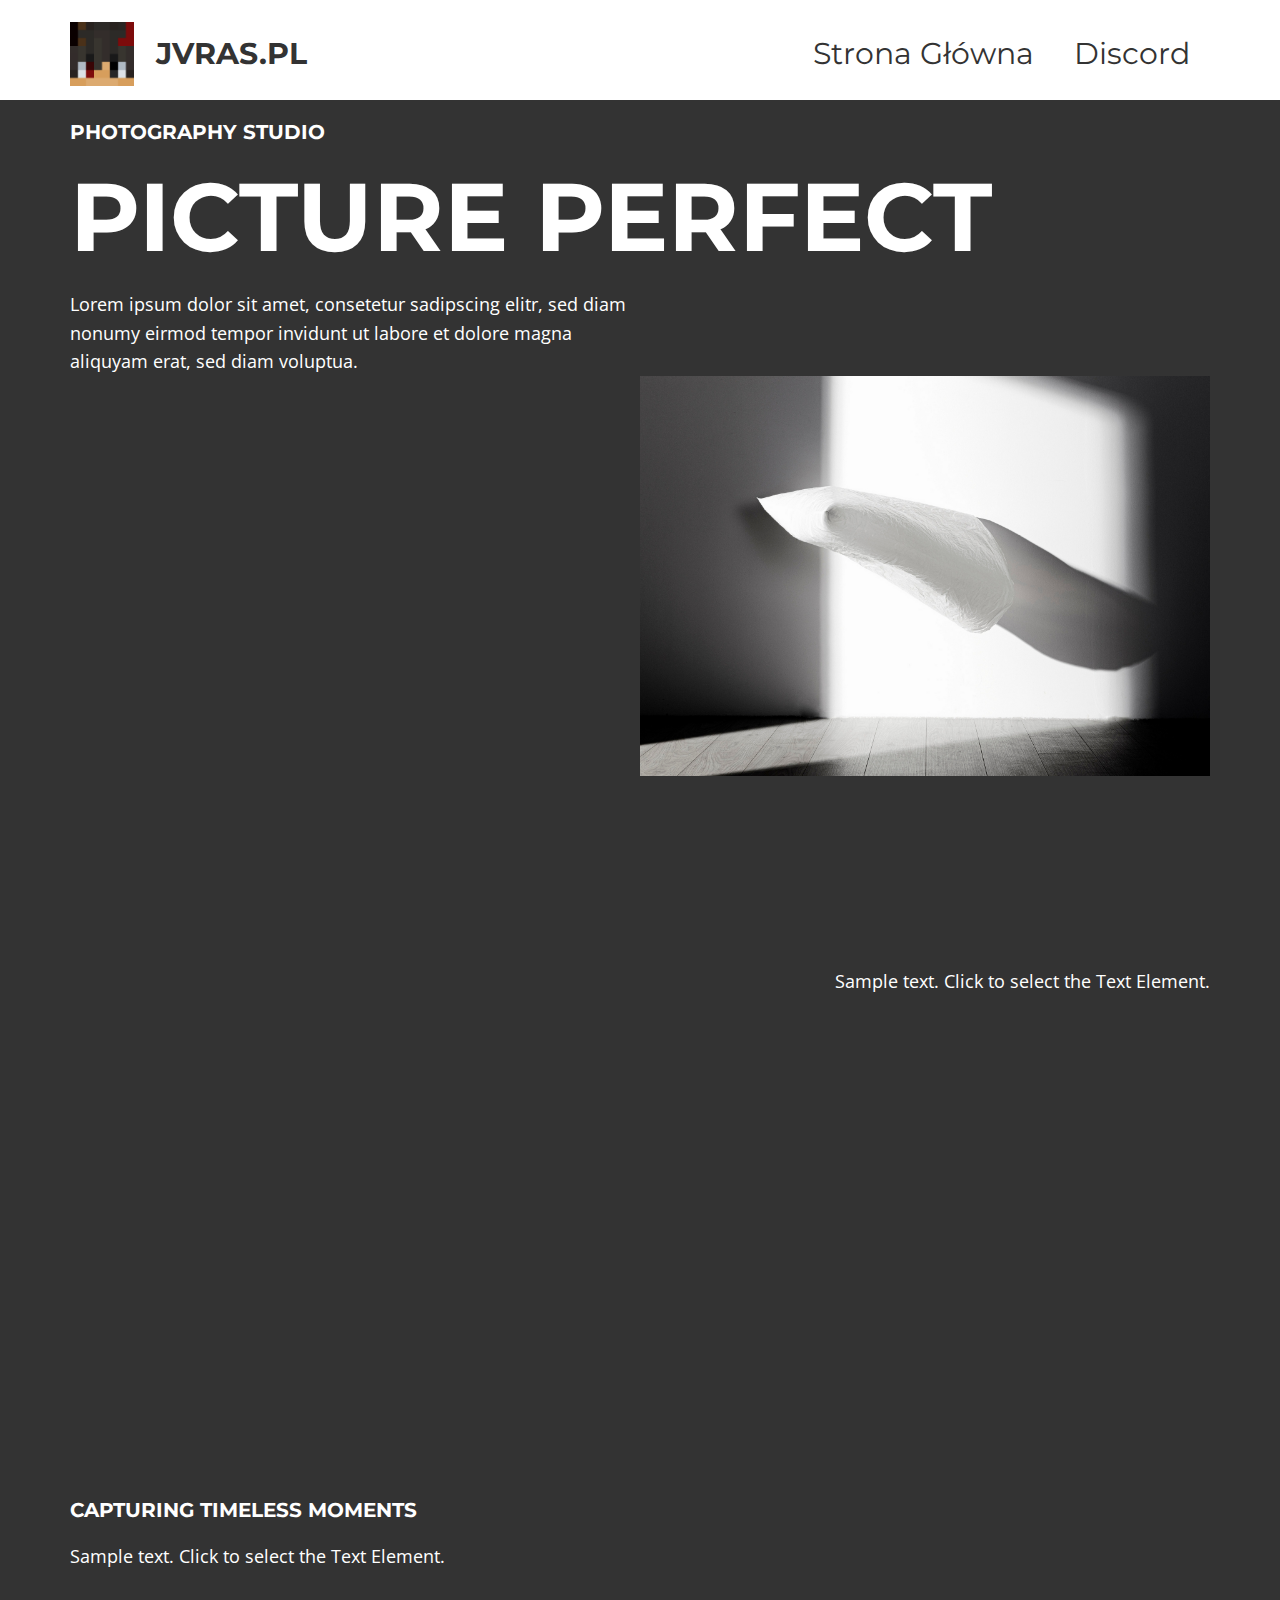
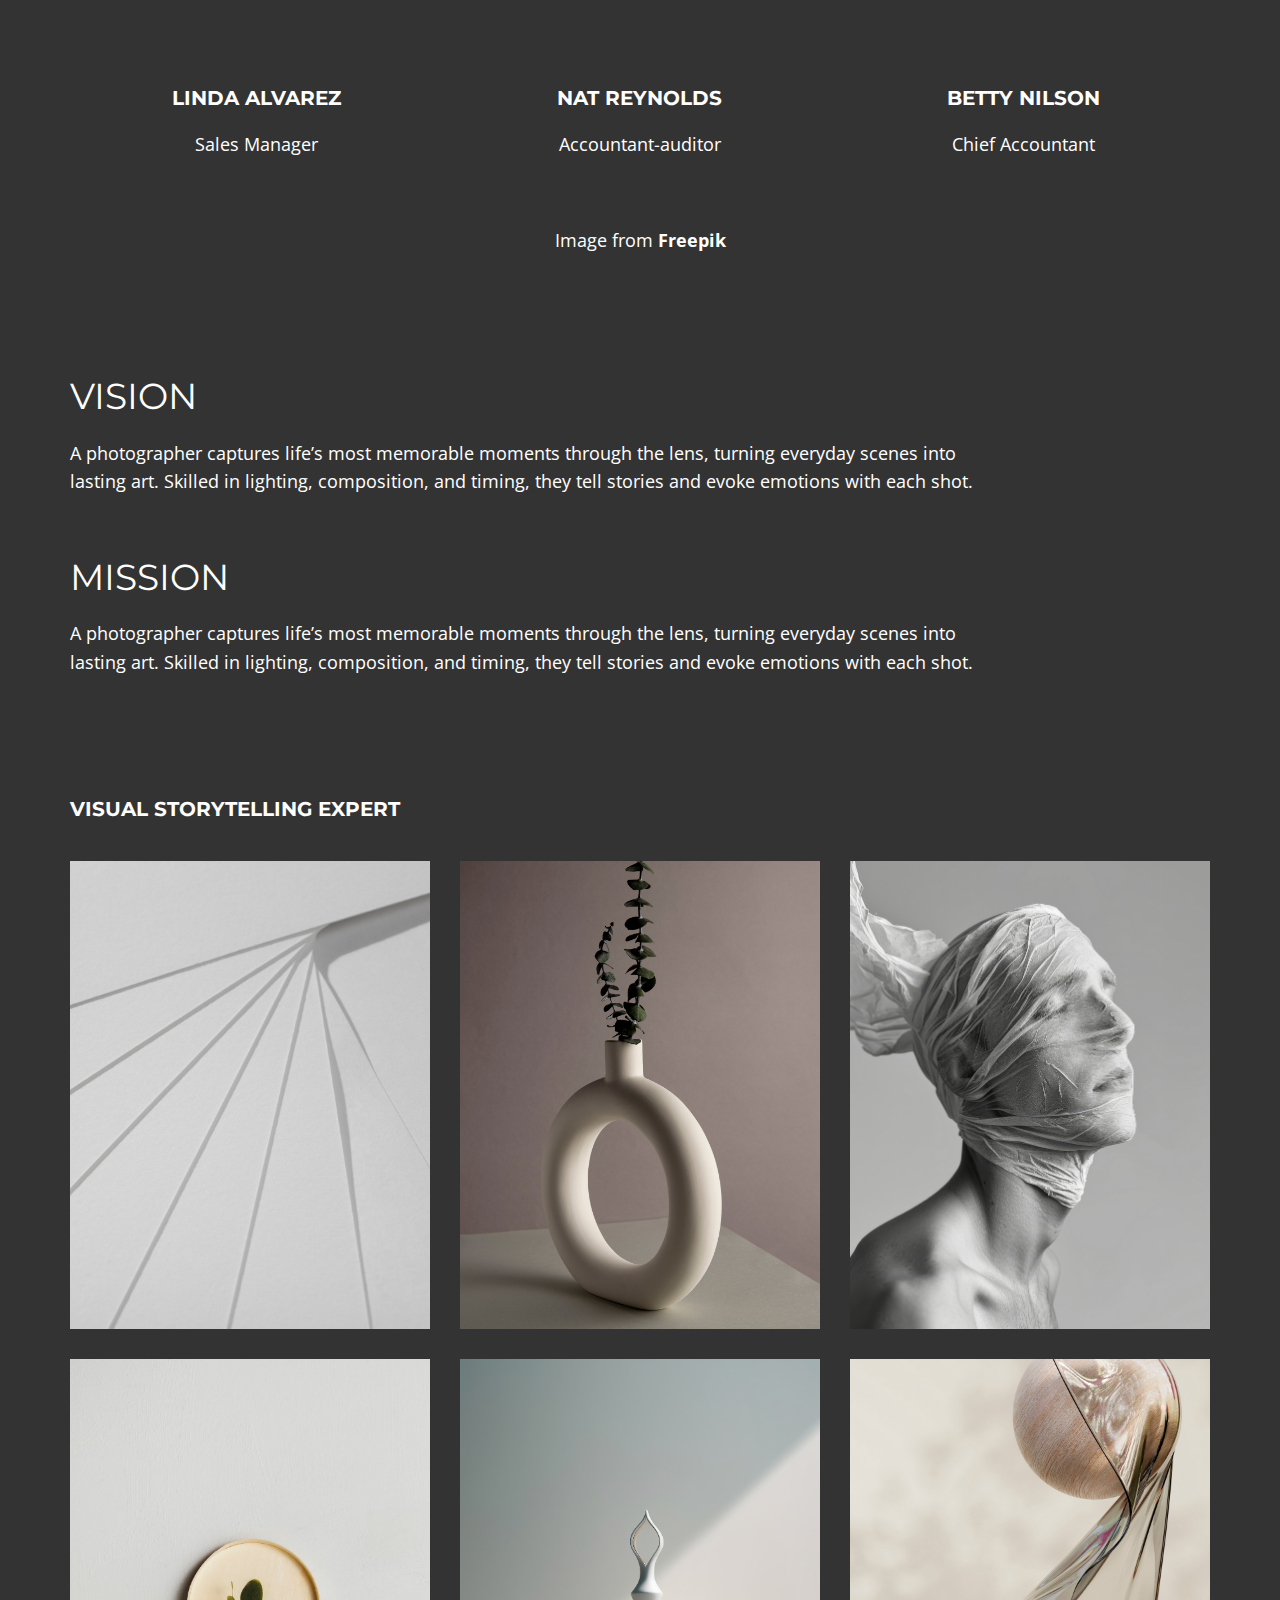
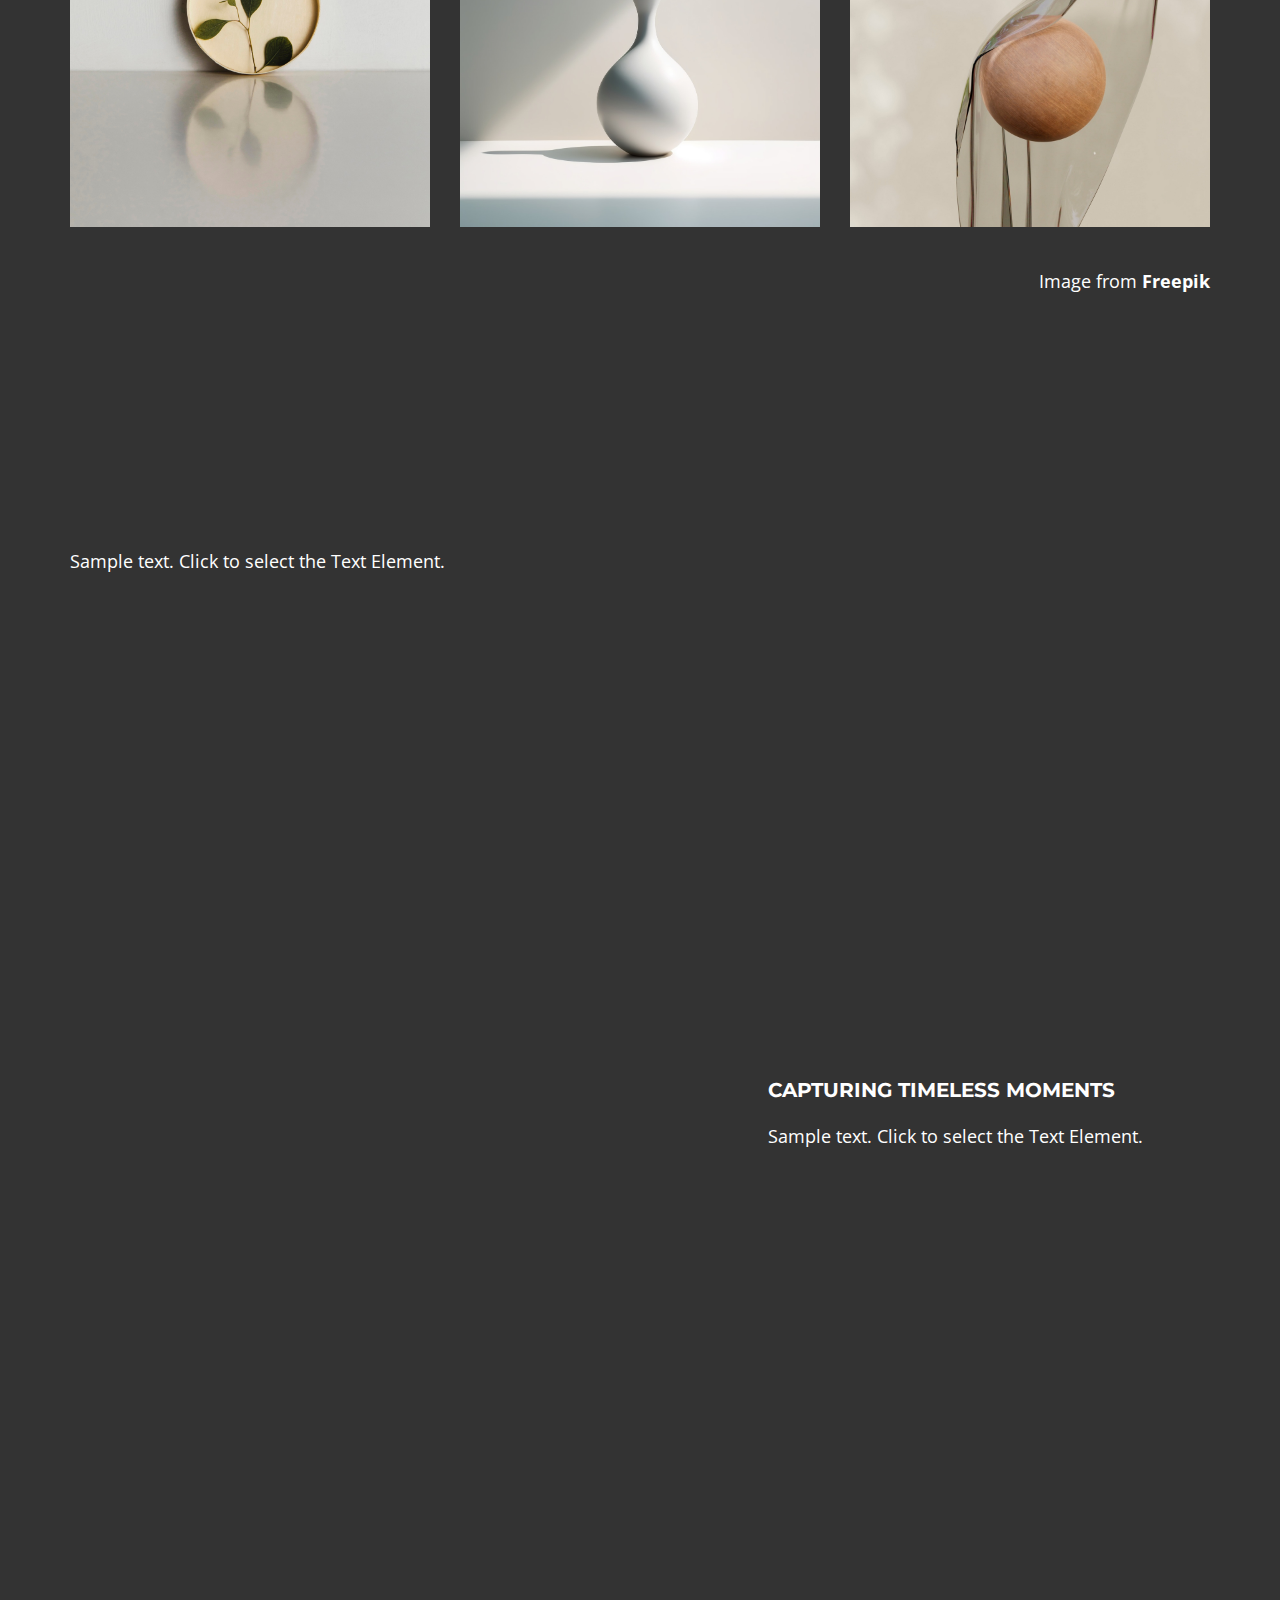
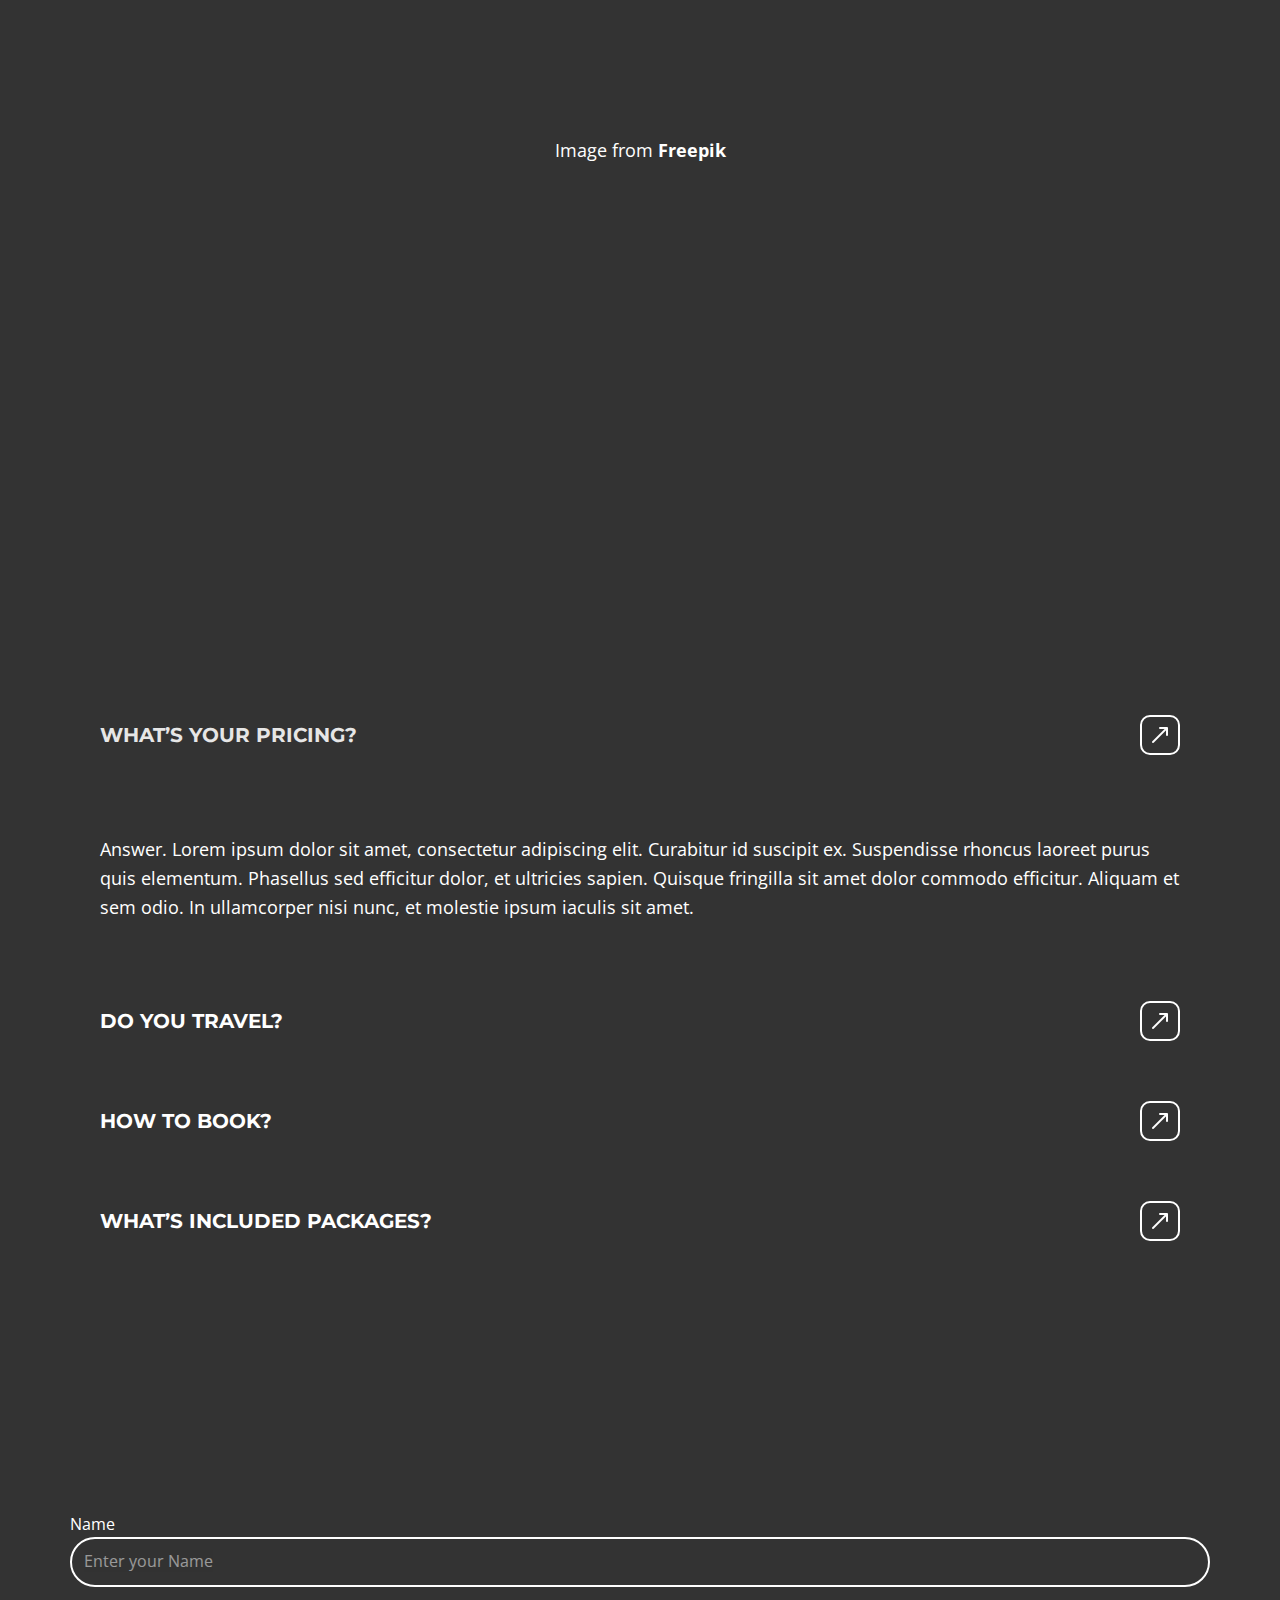
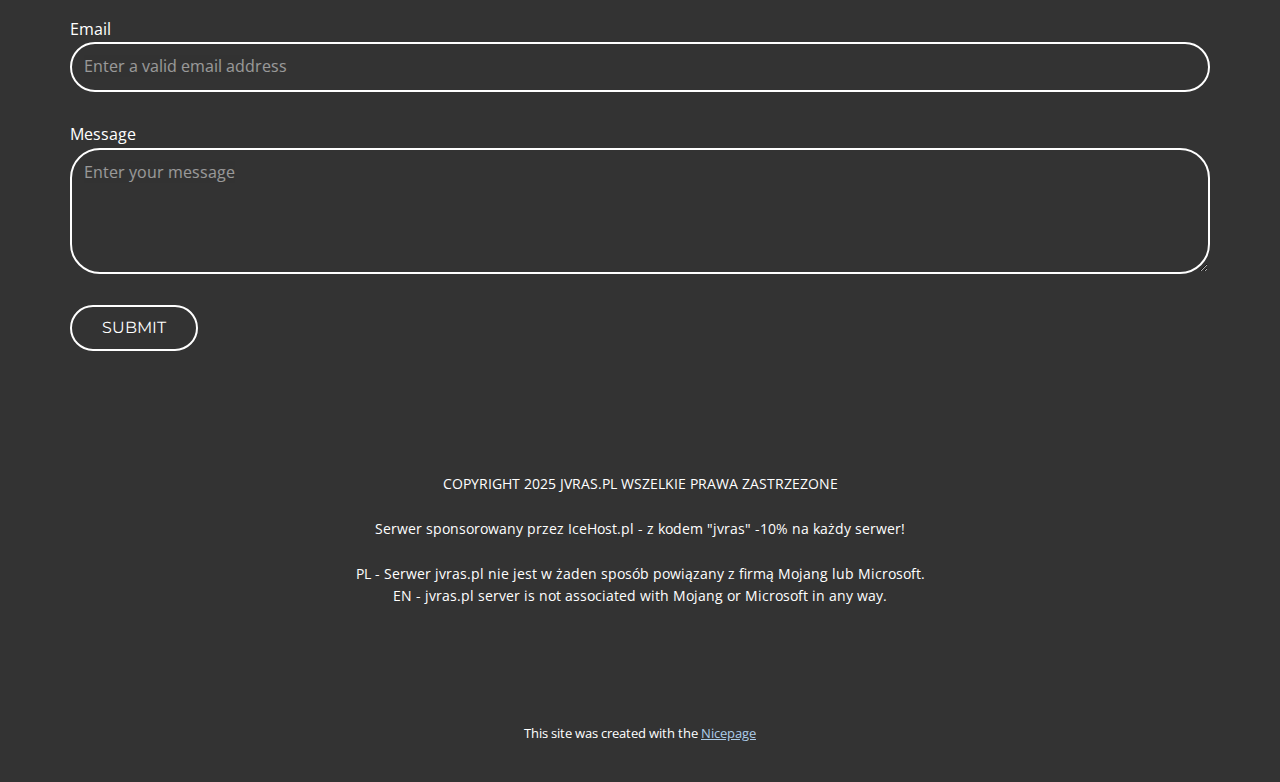
<file: Landing-Page.html>
<!DOCTYPE html>
<html style="font-size: 16px;" lang="pl"><head>
    <meta name="viewport" content="width=device-width, initial-scale=1.0">
    <meta charset="utf-8">
    <meta name="keywords" content="​Picture Perfect, get in touch">
    <meta name="description" content="">
    <title>Landing Page</title>
    <link rel="stylesheet" href="nicepage.css" media="screen">
<link rel="stylesheet" href="Landing-Page.css" media="screen">
    <script class="u-script" type="text/javascript" src="jquery.js" defer=""></script>
    <script class="u-script" type="text/javascript" src="nicepage.js" defer=""></script>
    <meta name="generator" content="Nicepage 7.7.3, nicepage.com">
    <meta name="referrer" content="origin">
    
    
    
    
    
    
    
    
    
    
    
    
    
    
    <link id="u-theme-google-font" rel="stylesheet" href="https://fonts.googleapis.com/css?family=Roboto:100,100i,300,300i,400,400i,500,500i,700,700i,900,900i|Open+Sans:300,300i,400,400i,500,500i,600,600i,700,700i,800,800i">
    <link id="u-page-google-font" rel="stylesheet" href="https://fonts.googleapis.com/css?family=Montserrat:100,100i,200,200i,300,300i,400,400i,500,500i,600,600i,700,700i,800,800i,900,900i">
    <script type="application/ld+json">{
		"@context": "http://schema.org",
		"@type": "Organization",
		"name": "",
		"logo": "images/jvras.png"
}</script>
    <meta name="theme-color" content="#478ac9">
    <meta property="og:title" content="Landing Page">
    <meta property="og:type" content="website">
  <meta data-intl-tel-input-cdn-path="intlTelInput/"></head>
  <body data-path-to-root="./" data-include-products="false" class="u-body u-grey-80 u-xl-mode" data-lang="pl"><header class="u-clearfix u-header u-sticky u-sticky-db0f u-white" id="sec-2f8a"><div class="u-clearfix u-sheet u-valign-middle-lg u-valign-middle-md u-valign-middle-sm u-valign-middle-xs u-sheet-1">
        <a href="https://jvras.pl" class="u-image u-logo u-image-1" data-image-width="300" data-image-height="300">
          <img src="images/jvras.png" class="u-logo-image u-logo-image-1">
        </a>
        <p class="u-custom-font u-font-montserrat u-text u-text-1">
          <a class="u-active-none u-border-none u-btn u-button-link u-button-style u-hover-none u-none u-text-grey-80 u-btn-1" href="https://jvras.pl">JVRAS.PL </a>
        </p>
        <nav class="u-menu u-menu-one-level u-offcanvas u-menu-1">
          <div class="menu-collapse u-custom-font u-font-montserrat" style="font-size: 1.875rem; letter-spacing: 0px; font-weight: 700;">
            <a class="u-button-style u-custom-left-right-menu-spacing u-custom-padding-bottom u-custom-text-active-color u-custom-text-color u-custom-text-hover-color u-custom-top-bottom-menu-spacing u-hamburger-link u-nav-link u-text-active-palette-1-base u-text-hover-palette-2-base" href="#">
              <svg class="u-svg-link" viewBox="0 0 24 24"><use xlink:href="#menu-hamburger"></use></svg>
              <svg class="u-svg-content" version="1.1" id="menu-hamburger" viewBox="0 0 16 16" x="0px" y="0px" xmlns:xlink="http://www.w3.org/1999/xlink" xmlns="http://www.w3.org/2000/svg"><g><rect y="1" width="16" height="2"></rect><rect y="7" width="16" height="2"></rect><rect y="13" width="16" height="2"></rect>
</g></svg>
            </a>
          </div>
          <div class="u-custom-menu u-nav-container">
            <ul class="u-custom-font u-font-montserrat u-nav u-unstyled u-nav-1"><li class="u-nav-item"><a class="u-button-style u-nav-link u-text-active-grey-40 u-text-grey-80 u-text-hover-grey-50" href="https://jvras.pl" style="padding: 10px 20px;">Strona Główna</a>
</li><li class="u-nav-item"><a class="u-button-style u-nav-link u-text-active-grey-40 u-text-grey-80 u-text-hover-grey-50" href="https://dc.jvras.pl" target="_blank" style="padding: 10px 20px;">Discord</a>
</li></ul>
          </div>
          <div class="u-custom-menu u-nav-container-collapse">
            <div class="u-black u-container-style u-inner-container-layout u-opacity u-opacity-95 u-sidenav">
              <div class="u-inner-container-layout u-sidenav-overflow">
                <div class="u-menu-close"></div>
                <ul class="u-align-center u-nav u-popupmenu-items u-unstyled u-nav-2"><li class="u-nav-item"><a class="u-button-style u-nav-link" href="https://jvras.pl">Strona Główna</a>
</li><li class="u-nav-item"><a class="u-button-style u-nav-link" href="https://dc.jvras.pl" target="_blank">Discord</a>
</li></ul>
              </div>
            </div>
            <div class="u-black u-menu-overlay u-opacity u-opacity-70"></div>
          </div>
        </nav>
      </div></header>
    <section class="u-clearfix u-section-1" id="sec-0728">
      <div class="u-clearfix u-sheet u-valign-bottom u-sheet-1">
        <h5 class="u-text u-text-default u-text-1"> photography studio</h5>
        <h1 class="u-text u-text-default u-text-2"> Picture Perfect</h1>
        <p class="u-text u-text-3"> Lorem ipsum dolor sit amet, consetetur sadipscing elitr, sed diam nonumy eirmod tempor invidunt ut labore et dolore magna aliquyam erat, sed diam voluptua.</p>
        <img class="u-image u-image-default u-image-1" src="images/2148548991.jpg" alt="" data-image-width="2000" data-image-height="1333" data-animation-name="customAnimationIn" data-animation-duration="2000" data-animation-delay="0">
      </div>
    </section>
    <section class="u-clearfix u-section-2" id="sec-3d5d">
      <div class="u-clearfix u-sheet u-valign-middle u-sheet-1">
        <div class="data-layout-selected u-clearfix u-expanded-width u-layout-wrap u-layout-wrap-1">
          <div class="u-layout">
            <div class="u-layout-row">
              <div class="u-container-style u-layout-cell u-size-24 u-layout-cell-1">
                <div class="u-container-layout u-valign-top u-container-layout-1">
                  <img class="u-image u-image-default u-image-1" src="images/2149253143.jpg" alt="" data-image-width="1000" data-image-height="1500" data-animation-name="customAnimationIn" data-animation-duration="2000" data-animation-delay="0">
                  <h5 class="u-text u-text-1"> Capturing Timeless Moments</h5>
                  <p class="u-text u-text-2">Sample text. Click to select the Text Element.</p>
                </div>
              </div>
              <div class="u-align-right u-container-align-right u-container-style u-layout-cell u-size-36 u-layout-cell-2">
                <div class="u-container-layout u-valign-top-sm u-valign-top-xs u-container-layout-2">
                  <p class="u-text u-text-3">Sample text. Click to select the Text Element.</p>
                  <img class="u-expanded-width u-image u-image-default u-image-2" src="images/pexels-nazila-21345908.jpg" alt="" data-image-width="1920" data-image-height="1556" data-animation-name="fadeIn" data-animation-duration="2000" data-animation-delay="0">
                </div>
              </div>
            </div>
          </div>
        </div>
      </div>
    </section>
    <section class="u-clearfix u-section-3" id="sec-6178">
      <div class="u-clearfix u-sheet u-valign-middle u-sheet-1">
        <div class="u-expanded-width u-list u-list-1">
          <div class="u-repeater u-repeater-1">
            <div class="u-border-2 u-border-white u-container-align-center u-container-style u-list-item u-radius u-repeater-item u-shape-round u-list-item-1" data-animation-name="flipIn" data-animation-duration="3000" data-animation-delay="0" data-animation-direction="X">
              <div class="u-container-layout u-similar-container u-valign-middle u-container-layout-1"><span class="u-icon u-icon-1"><svg class="u-svg-link" preserveAspectRatio="xMidYMin slice" viewBox="0 0 60 60" style=""><use xlink:href="#svg-d88a"></use></svg><svg class="u-svg-content" viewBox="0 0 60 60" x="0px" y="0px" id="svg-d88a" style="enable-background:new 0 0 60 60;"><g><path d="M42.595,0H17.405C14.977,0,13,1.977,13,4.405v51.189C13,58.023,14.977,60,17.405,60h25.189C45.023,60,47,58.023,47,55.595
		V4.405C47,1.977,45.023,0,42.595,0z M15,8h30v38H15V8z M17.405,2h25.189C43.921,2,45,3.079,45,4.405V6H15V4.405
		C15,3.079,16.079,2,17.405,2z M42.595,58H17.405C16.079,58,15,56.921,15,55.595V48h30v7.595C45,56.921,43.921,58,42.595,58z"></path><path d="M30,49c-2.206,0-4,1.794-4,4s1.794,4,4,4s4-1.794,4-4S32.206,49,30,49z M30,55c-1.103,0-2-0.897-2-2s0.897-2,2-2
		s2,0.897,2,2S31.103,55,30,55z"></path><path d="M26,5h4c0.553,0,1-0.447,1-1s-0.447-1-1-1h-4c-0.553,0-1,0.447-1,1S25.447,5,26,5z"></path><path d="M33,5h1c0.553,0,1-0.447,1-1s-0.447-1-1-1h-1c-0.553,0-1,0.447-1,1S32.447,5,33,5z"></path><path d="M56.612,4.569c-0.391-0.391-1.023-0.391-1.414,0s-0.391,1.023,0,1.414c3.736,3.736,3.736,9.815,0,13.552
		c-0.391,0.391-0.391,1.023,0,1.414c0.195,0.195,0.451,0.293,0.707,0.293s0.512-0.098,0.707-0.293
		C61.128,16.434,61.128,9.085,56.612,4.569z"></path><path d="M52.401,6.845c-0.391-0.391-1.023-0.391-1.414,0s-0.391,1.023,0,1.414c1.237,1.237,1.918,2.885,1.918,4.639
		s-0.681,3.401-1.918,4.638c-0.391,0.391-0.391,1.023,0,1.414c0.195,0.195,0.451,0.293,0.707,0.293s0.512-0.098,0.707-0.293
		c1.615-1.614,2.504-3.764,2.504-6.052S54.017,8.459,52.401,6.845z"></path><path d="M4.802,5.983c0.391-0.391,0.391-1.023,0-1.414s-1.023-0.391-1.414,0c-4.516,4.516-4.516,11.864,0,16.38
		c0.195,0.195,0.451,0.293,0.707,0.293s0.512-0.098,0.707-0.293c0.391-0.391,0.391-1.023,0-1.414
		C1.065,15.799,1.065,9.72,4.802,5.983z"></path><path d="M9.013,6.569c-0.391-0.391-1.023-0.391-1.414,0c-1.615,1.614-2.504,3.764-2.504,6.052s0.889,4.438,2.504,6.053
		c0.195,0.195,0.451,0.293,0.707,0.293s0.512-0.098,0.707-0.293c0.391-0.391,0.391-1.023,0-1.414
		c-1.237-1.237-1.918-2.885-1.918-4.639S7.775,9.22,9.013,7.983C9.403,7.593,9.403,6.96,9.013,6.569z"></path>
</g></svg></span>
                <h5 class="u-align-center u-text u-text-default u-text-1"> Artful Image Creation</h5>
                <p class="u-align-center u-text u-text-default u-text-2">Sample text. Click to select the Text Element.</p>
              </div>
            </div>
            <div class="u-border-2 u-border-white u-container-align-center u-container-style u-list-item u-radius u-repeater-item u-shape-round u-list-item-2" data-animation-name="flipIn" data-animation-duration="3000" data-animation-delay="0" data-animation-direction="X">
              <div class="u-container-layout u-similar-container u-valign-middle u-container-layout-2"><span class="u-icon u-icon-2"><svg class="u-svg-link" preserveAspectRatio="xMidYMin slice" viewBox="0 0 54 54" style=""><use xlink:href="#svg-b719"></use></svg><svg class="u-svg-content" viewBox="0 0 54 54" x="0px" y="0px" id="svg-b719" style="enable-background:new 0 0 54 54;"><g><path d="M27,8c-9.374,0-17,7.626-17,17c0,7.112,4.391,13.412,11,15.9V50c0,0.553,0.447,1,1,1h1v2c0,0.553,0.447,1,1,1h6
		c0.553,0,1-0.447,1-1v-2h1c0.553,0,1-0.447,1-1v-9.1c6.609-2.488,11-8.788,11-15.9C44,15.626,36.374,8,27,8z M30,49
		c-0.553,0-1,0.447-1,1v2h-4v-2c0-0.553-0.447-1-1-1h-1v-5h8v5H30z M31.688,39.242C31.277,39.377,31,39.761,31,40.192V42h-8v-1.808
		c0-0.432-0.277-0.815-0.688-0.95C16.145,37.214,12,31.49,12,25c0-8.271,6.729-15,15-15s15,6.729,15,15
		C42,31.49,37.855,37.214,31.688,39.242z"></path><path d="M27,6c0.553,0,1-0.447,1-1V1c0-0.553-0.447-1-1-1s-1,0.447-1,1v4C26,5.553,26.447,6,27,6z"></path><path d="M51,24h-4c-0.553,0-1,0.447-1,1s0.447,1,1,1h4c0.553,0,1-0.447,1-1S51.553,24,51,24z"></path><path d="M7,24H3c-0.553,0-1,0.447-1,1s0.447,1,1,1h4c0.553,0,1-0.447,1-1S7.553,24,7,24z"></path><path d="M43.264,7.322l-2.828,2.828c-0.391,0.391-0.391,1.023,0,1.414c0.195,0.195,0.451,0.293,0.707,0.293
		s0.512-0.098,0.707-0.293l2.828-2.828c0.391-0.391,0.391-1.023,0-1.414S43.654,6.932,43.264,7.322z"></path><path d="M12.15,38.436l-2.828,2.828c-0.391,0.391-0.391,1.023,0,1.414c0.195,0.195,0.451,0.293,0.707,0.293
		s0.512-0.098,0.707-0.293l2.828-2.828c0.391-0.391,0.391-1.023,0-1.414S12.541,38.045,12.15,38.436z"></path><path d="M41.85,38.436c-0.391-0.391-1.023-0.391-1.414,0s-0.391,1.023,0,1.414l2.828,2.828c0.195,0.195,0.451,0.293,0.707,0.293
		s0.512-0.098,0.707-0.293c0.391-0.391,0.391-1.023,0-1.414L41.85,38.436z"></path><path d="M12.15,11.564c0.195,0.195,0.451,0.293,0.707,0.293s0.512-0.098,0.707-0.293c0.391-0.391,0.391-1.023,0-1.414l-2.828-2.828
		c-0.391-0.391-1.023-0.391-1.414,0s-0.391,1.023,0,1.414L12.15,11.564z"></path><path d="M27,13c-6.617,0-12,5.383-12,12c0,0.553,0.447,1,1,1s1-0.447,1-1c0-5.514,4.486-10,10-10c0.553,0,1-0.447,1-1
		S27.553,13,27,13z"></path>
</g></svg></span>
                <h5 class="u-align-center u-text u-text-default u-text-3"> Life Behind the Lens</h5>
                <p class="u-align-center u-text u-text-default u-text-4">Sample text. Click to select the Text Element.</p>
              </div>
            </div>
            <div class="u-border-2 u-border-white u-container-align-center u-container-style u-list-item u-radius u-repeater-item u-shape-round u-list-item-3" data-animation-name="flipIn" data-animation-duration="3000" data-animation-delay="0" data-animation-direction="X">
              <div class="u-container-layout u-similar-container u-valign-middle u-container-layout-3"><span class="u-icon u-icon-3"><svg class="u-svg-link" preserveAspectRatio="xMidYMin slice" viewBox="0 0 54 54" style=""><use xlink:href="#svg-a3e4"></use></svg><svg class="u-svg-content" viewBox="0 0 54 54" x="0px" y="0px" id="svg-a3e4" style="enable-background:new 0 0 54 54;"><g><path d="M27,8c-9.374,0-17,7.626-17,17c0,7.112,4.391,13.412,11,15.9V50c0,0.553,0.447,1,1,1h1v2c0,0.553,0.447,1,1,1h6
		c0.553,0,1-0.447,1-1v-2h1c0.553,0,1-0.447,1-1v-9.1c6.609-2.488,11-8.788,11-15.9C44,15.626,36.374,8,27,8z M30,49
		c-0.553,0-1,0.447-1,1v2h-4v-2c0-0.553-0.447-1-1-1h-1v-5h8v5H30z M31.688,39.242C31.277,39.377,31,39.761,31,40.192V42h-8v-1.808
		c0-0.432-0.277-0.815-0.688-0.95C16.145,37.214,12,31.49,12,25c0-8.271,6.729-15,15-15s15,6.729,15,15
		C42,31.49,37.855,37.214,31.688,39.242z"></path><path d="M27,6c0.553,0,1-0.447,1-1V1c0-0.553-0.447-1-1-1s-1,0.447-1,1v4C26,5.553,26.447,6,27,6z"></path><path d="M51,24h-4c-0.553,0-1,0.447-1,1s0.447,1,1,1h4c0.553,0,1-0.447,1-1S51.553,24,51,24z"></path><path d="M7,24H3c-0.553,0-1,0.447-1,1s0.447,1,1,1h4c0.553,0,1-0.447,1-1S7.553,24,7,24z"></path><path d="M43.264,7.322l-2.828,2.828c-0.391,0.391-0.391,1.023,0,1.414c0.195,0.195,0.451,0.293,0.707,0.293
		s0.512-0.098,0.707-0.293l2.828-2.828c0.391-0.391,0.391-1.023,0-1.414S43.654,6.932,43.264,7.322z"></path><path d="M12.15,38.436l-2.828,2.828c-0.391,0.391-0.391,1.023,0,1.414c0.195,0.195,0.451,0.293,0.707,0.293
		s0.512-0.098,0.707-0.293l2.828-2.828c0.391-0.391,0.391-1.023,0-1.414S12.541,38.045,12.15,38.436z"></path><path d="M41.85,38.436c-0.391-0.391-1.023-0.391-1.414,0s-0.391,1.023,0,1.414l2.828,2.828c0.195,0.195,0.451,0.293,0.707,0.293
		s0.512-0.098,0.707-0.293c0.391-0.391,0.391-1.023,0-1.414L41.85,38.436z"></path><path d="M12.15,11.564c0.195,0.195,0.451,0.293,0.707,0.293s0.512-0.098,0.707-0.293c0.391-0.391,0.391-1.023,0-1.414l-2.828-2.828
		c-0.391-0.391-1.023-0.391-1.414,0s-0.391,1.023,0,1.414L12.15,11.564z"></path><path d="M27,13c-6.617,0-12,5.383-12,12c0,0.553,0.447,1,1,1s1-0.447,1-1c0-5.514,4.486-10,10-10c0.553,0,1-0.447,1-1
		S27.553,13,27,13z"></path>
</g></svg></span>
                <h5 class="u-align-center u-text u-text-default u-text-5"> Freeze Frame Moments</h5>
                <p class="u-align-center u-text u-text-default u-text-6">Sample text. Click to select the Text Element.</p>
              </div>
            </div>
            <div class="u-border-2 u-border-white u-container-align-center u-container-style u-list-item u-radius u-repeater-item u-shape-round u-list-item-4" data-animation-name="flipIn" data-animation-duration="3000" data-animation-delay="0" data-animation-direction="X">
              <div class="u-container-layout u-similar-container u-valign-middle u-container-layout-4"><span class="u-icon u-icon-4"><svg class="u-svg-link" preserveAspectRatio="xMidYMin slice" viewBox="0 0 60 60" style=""><use xlink:href="#svg-56fb"></use></svg><svg class="u-svg-content" viewBox="0 0 60 60" x="0px" y="0px" id="svg-56fb" style="enable-background:new 0 0 60 60;"><g><path d="M38.914,0H6.5v60h47V14.586L38.914,0z M39.5,3.414L50.086,14H39.5V3.414z M8.5,58V2h29v14h14v42H8.5z"></path><path d="M42.5,21h-16c-0.552,0-1,0.447-1,1s0.448,1,1,1h16c0.552,0,1-0.447,1-1S43.052,21,42.5,21z"></path><path d="M22.875,18.219l-4.301,3.441l-1.367-1.367c-0.391-0.391-1.023-0.391-1.414,0s-0.391,1.023,0,1.414l2,2
		C17.987,23.901,18.243,24,18.5,24c0.22,0,0.441-0.072,0.624-0.219l5-4c0.432-0.346,0.501-0.975,0.156-1.406
		C23.936,17.943,23.306,17.874,22.875,18.219z"></path><path d="M42.5,32h-16c-0.552,0-1,0.447-1,1s0.448,1,1,1h16c0.552,0,1-0.447,1-1S43.052,32,42.5,32z"></path><path d="M22.875,29.219l-4.301,3.441l-1.367-1.367c-0.391-0.391-1.023-0.391-1.414,0s-0.391,1.023,0,1.414l2,2
		C17.987,34.901,18.243,35,18.5,35c0.22,0,0.441-0.072,0.624-0.219l5-4c0.432-0.346,0.501-0.975,0.156-1.406
		C23.936,28.943,23.306,28.874,22.875,29.219z"></path><path d="M42.5,43h-16c-0.552,0-1,0.447-1,1s0.448,1,1,1h16c0.552,0,1-0.447,1-1S43.052,43,42.5,43z"></path><path d="M22.875,40.219l-4.301,3.441l-1.367-1.367c-0.391-0.391-1.023-0.391-1.414,0s-0.391,1.023,0,1.414l2,2
		C17.987,45.901,18.243,46,18.5,46c0.22,0,0.441-0.072,0.624-0.219l5-4c0.432-0.346,0.501-0.975,0.156-1.406
		C23.936,39.943,23.306,39.874,22.875,40.219z"></path>
</g></svg></span>
                <h5 class="u-align-center u-text u-text-default u-text-7"> Photography Redefined</h5>
                <p class="u-align-center u-text u-text-default u-text-8">Sample text. Click to select the Text Element.</p>
              </div>
            </div>
          </div>
        </div>
      </div>
    </section>
    <section class="skrollable u-clearfix u-image u-parallax u-section-4" id="sec-77cd">
      <div class="u-clearfix u-sheet u-sheet-1"></div>
    </section>
    <section class="u-clearfix u-container-align-center u-section-5" id="sec-f6f9">
      <div class="u-clearfix u-sheet u-valign-middle u-sheet-1">
        <div class="u-expanded-width u-list u-list-1">
          <div class="u-repeater u-repeater-1">
            <div class="u-align-center u-container-align-center u-container-style u-list-item u-repeater-item">
              <div class="u-container-layout u-similar-container u-container-layout-1">
                <div alt="" class="u-image u-image-circle u-preserve-proportions u-image-1" src="" data-image-width="1000" data-image-height="1500" data-animation-name="flipIn" data-animation-duration="3000" data-animation-delay="0" data-animation-direction="X"></div>
                <h5 class="u-align-center u-text u-text-1">Linda Alvarez</h5>
                <p class="u-align-center u-text u-text-2">Sales Manager</p>
              </div>
            </div>
            <div class="u-align-center u-container-align-center u-container-style u-list-item u-repeater-item">
              <div class="u-container-layout u-similar-container u-container-layout-2">
                <div alt="" class="u-image u-image-circle u-preserve-proportions u-image-2" src="" data-image-width="1280" data-image-height="1862" data-animation-name="flipIn" data-animation-duration="3000" data-animation-delay="0" data-animation-direction="X"></div>
                <h5 class="u-align-center u-text u-text-3">Nat Reynolds</h5>
                <p class="u-align-center u-text u-text-4">Accountant-auditor</p>
              </div>
            </div>
            <div class="u-align-center u-container-align-center u-container-style u-list-item u-repeater-item">
              <div class="u-container-layout u-similar-container u-container-layout-3">
                <div alt="" class="u-image u-image-circle u-preserve-proportions u-image-3" src="" data-image-width="1415" data-image-height="2000" data-animation-name="flipIn" data-animation-duration="3000" data-animation-delay="0" data-animation-direction="X"></div>
                <h5 class="u-align-center u-text u-text-5">Betty Nilson</h5>
                <p class="u-align-center u-text u-text-6">Chief Accountant</p>
              </div>
            </div>
          </div>
        </div>
        <p class="u-align-center u-text u-text-default u-text-7">Image from <a href="freepik.com" class="u-active-none u-border-none u-btn u-button-link u-button-style u-hover-none u-none u-btn-1">Freepik</a>
        </p>
      </div>
    </section>
    <section class="u-clearfix u-container-align-left u-section-6" id="sec-33f2">
      <div class="u-clearfix u-sheet u-valign-middle u-sheet-1">
        <h3 class="u-align-left u-text u-text-default u-text-1">vision </h3>
        <p class="u-align-left u-text u-text-2"> A photographer captures life’s most memorable moments through the lens, turning everyday scenes into lasting art. Skilled in lighting, composition, and timing, they tell stories and evoke emotions with each shot.</p>
        <h3 class="u-align-left u-text u-text-3">mission</h3>
        <p class="u-align-left u-text u-text-4"> A photographer captures life’s most memorable moments through the lens, turning everyday scenes into lasting art. Skilled in lighting, composition, and timing, they tell stories and evoke emotions with each shot.</p>
      </div>
    </section>
    <section class="u-clearfix u-section-7" id="sec-5b2f">
      <div class="u-clearfix u-sheet u-sheet-1">
        <h5 class="u-text u-text-default u-text-1"> Visual Storytelling Expert</h5>
        <div class="u-expanded-width u-gallery u-layout-grid u-lightbox u-no-transition u-show-text-none u-gallery-1">
          <div class="u-gallery-inner u-gallery-inner-1">
            <div class="u-effect-hover-zoom u-gallery-item">
              <div class="u-back-slide">
                <img class="u-back-image u-expanded" src="images/2151118338.jpg">
              </div>
              <div class="u-over-slide u-shading u-over-slide-1"></div>
            </div>
            <div class="u-effect-hover-zoom u-gallery-item">
              <div class="u-back-slide">
                <img class="u-back-image u-expanded" src="images/2149334652.jpg">
              </div>
              <div class="u-over-slide u-shading u-over-slide-2"></div>
            </div>
            <div class="u-effect-hover-zoom u-gallery-item">
              <div class="u-back-slide">
                <img class="u-back-image u-expanded" src="images/2151235300.jpg">
              </div>
              <div class="u-over-slide u-shading u-over-slide-3"></div>
            </div>
            <div class="u-effect-hover-zoom u-gallery-item">
              <div class="u-back-slide">
                <img class="u-back-image u-expanded" src="images/2148835352.jpg">
              </div>
              <div class="u-over-slide u-shading u-over-slide-4"></div>
            </div>
            <div class="u-effect-hover-zoom u-gallery-item">
              <div class="u-back-slide">
                <img class="u-back-image u-expanded" src="images/2150529809.jpg">
              </div>
              <div class="u-over-slide u-shading u-over-slide-5"></div>
            </div>
            <div class="u-effect-hover-zoom u-gallery-item">
              <div class="u-back-slide">
                <img class="u-back-image u-expanded" src="images/129373.jpg">
              </div>
              <div class="u-over-slide u-shading u-over-slide-6"></div>
            </div>
          </div>
        </div>
        <p class="u-align-right u-text u-text-2">Image from <a href="freepik.com" class="u-active-none u-border-none u-btn u-button-link u-button-style u-hover-none u-none u-text-white u-btn-1">Freepik</a>
          <br>
        </p>
      </div>
    </section>
    <section class="u-clearfix u-section-8" id="carousel_fbc2">
      <div class="u-clearfix u-sheet u-valign-middle-lg u-valign-middle-md u-valign-middle-sm u-valign-middle-xl u-sheet-1">
        <div class="data-layout-selected u-clearfix u-expanded-width u-layout-wrap u-layout-wrap-1">
          <div class="u-layout">
            <div class="u-layout-row">
              <div class="u-align-right u-container-align-left u-container-align-right u-container-style u-layout-cell u-size-36 u-layout-cell-1">
                <div class="u-container-layout u-valign-top-sm u-valign-top-xs u-container-layout-1">
                  <p class="u-align-left u-text u-text-1">Sample text. Click to select the Text Element.</p>
                  <img class="custom-expanded u-expanded-width-lg u-expanded-width-xl u-image u-image-default u-image-1" src="images/pexels-rostislav-4754883.jpg" alt="" data-image-width="1920" data-image-height="1080" data-animation-name="fadeIn" data-animation-duration="2000" data-animation-delay="0">
                </div>
              </div>
              <div class="u-container-style u-layout-cell u-size-24 u-layout-cell-2">
                <div class="u-container-layout u-valign-middle-xs u-valign-top-lg u-valign-top-md u-valign-top-sm u-valign-top-xl u-container-layout-2">
                  <img class="u-image u-image-default u-image-2" src="images/13917.jpg" alt="" data-image-width="1269" data-image-height="2000" data-animation-name="customAnimationIn" data-animation-duration="2000" data-animation-delay="0">
                  <h5 class="u-text u-text-2"> Capturing Timeless Moments</h5>
                  <p class="u-text u-text-3">Sample text. Click to select the Text Element.</p>
                </div>
              </div>
            </div>
          </div>
        </div>
      </div>
    </section>
    <section class="u-clearfix u-container-align-center u-section-9" id="sec-7b48">
      <div class="u-clearfix u-sheet u-valign-middle u-sheet-1">
        <div class="u-expanded-width u-list u-list-1">
          <div class="u-repeater u-repeater-1">
            <div class="u-align-center u-border-2 u-border-white u-container-align-center u-container-style u-list-item u-radius u-repeater-item u-shape-round u-list-item-1" data-animation-name="flipIn" data-animation-duration="3000" data-animation-delay="0" data-animation-direction="X">
              <div class="u-container-layout u-similar-container u-valign-middle u-container-layout-1">
                <p class="u-align-center u-text u-text-1">"Aenean pulvinar dui ornare, feugiat lorem non, ultrices justo. Mauris efficitur, mauris in auctor euismod, quam elit ultrices urna, eget eleifend arcu risus id metus. Maecenas ex enim, mattis eu velit vitae."</p>
                <div alt="" class="u-image u-image-circle u-image-1" src="" data-image-width="206" data-image-height="206"></div>
                <h5 class="u-align-center u-text u-text-2">Mattie Smith</h5>
                <h6 class="u-align-center u-text u-text-3">Chief Accountant</h6>
              </div>
            </div>
            <div class="u-align-center u-border-2 u-border-white u-container-align-center u-container-style u-list-item u-radius u-repeater-item u-shape-round u-list-item-2" data-animation-name="flipIn" data-animation-duration="3000" data-animation-delay="0" data-animation-direction="X">
              <div class="u-container-layout u-similar-container u-valign-middle u-container-layout-2">
                <p class="u-align-center u-text u-text-4">"Aenean pulvinar dui ornare, feugiat lorem non, ultrices justo. Mauris efficitur, mauris in auctor euismod, quam elit ultrices urna, eget eleifend arcu risus id metus. Maecenas ex enim, mattis eu velit vitae."</p>
                <div alt="" class="u-image u-image-circle u-image-2" src="" data-image-width="206" data-image-height="206"></div>
                <h5 class="u-align-center u-text u-text-5">Nat Reynolds</h5>
                <h6 class="u-align-center u-text u-text-6">Accountant-auditor</h6>
              </div>
            </div>
          </div>
        </div>
        <p class="u-align-center u-text u-text-default u-text-7">Image from <a href="freepik.com" class="u-active-none u-border-none u-btn u-button-link u-button-style u-hover-none u-none u-btn-1">Freepik</a>
        </p>
      </div>
    </section>
    <section class="skrollable u-clearfix u-image u-parallax u-section-10" id="sec-b51e">
      <div class="u-clearfix u-sheet u-sheet-1"></div>
    </section>
    <section class="u-clearfix u-section-11" id="carousel_a83a">
      <div class="u-clearfix u-sheet u-valign-middle u-sheet-1">
        <div class="custom-expanded u-accordion u-faq u-accordion-1">
          <div class="u-accordion-item">
            <a class="active u-accordion-link u-button-style u-custom-font u-font-montserrat u-text-body-alt-color u-accordion-link-1" id="link-" aria-controls="" aria-selected="true"><span class="u-accordion-link-text"> What’s your pricing?</span><span class="u-accordion-link-icon u-border-2 u-border-white u-file-icon u-icon u-icon-rounded u-radius u-text-white u-icon-1"><img src="images/152356-875713c9.png" alt=""></span>
            </a>
            <div class="u-accordion-active u-accordion-pane u-container-style u-accordion-pane-1" aria-labelledby="link-" aria-expanded="true">
              <div class="u-container-layout u-container-layout-1">
                <div class="u-clearfix u-rich-text u-text">
                  <p>Answer. Lorem ipsum dolor sit amet, consectetur adipiscing elit. Curabitur id suscipit ex. Suspendisse rhoncus laoreet purus quis elementum. Phasellus sed efficitur dolor, et ultricies sapien. Quisque fringilla sit amet dolor commodo efficitur. Aliquam et sem odio. In ullamcorper nisi nunc, et molestie ipsum iaculis sit amet.</p>
                </div>
              </div>
            </div>
          </div>
          <div class="u-accordion-item">
            <a class="u-accordion-link u-button-style u-custom-font u-font-montserrat u-text-body-alt-color u-accordion-link-2" id="link-" aria-controls="" aria-selected="false"><span class="u-accordion-link-text"> Do you travel?</span><span class="u-accordion-link-icon u-border-2 u-border-white u-file-icon u-icon u-icon-rounded u-radius u-text-white u-icon-2"><img src="images/152356-875713c9.png" alt=""></span>
            </a>
            <div class="u-accordion-pane u-container-style u-accordion-pane-2" aria-labelledby="link-">
              <div class="u-container-layout u-container-layout-2">
                <div class="fr-view u-clearfix u-rich-text u-text">
                  <p>Answer. Lorem ipsum dolor sit amet, consectetur adipiscing elit. Curabitur id suscipit ex. Suspendisse rhoncus laoreet purus quis elementum. Phasellus sed efficitur dolor, et ultricies sapien. Quisque fringilla sit amet dolor commodo efficitur. Aliquam et sem odio. In ullamcorper nisi nunc, et molestie ipsum iaculis sit amet.</p>
                </div>
              </div>
            </div>
          </div>
          <div class="u-accordion-item">
            <a class="u-accordion-link u-button-style u-custom-font u-font-montserrat u-text-body-alt-color u-accordion-link-3" id="link-1891" aria-controls="1891" aria-selected="false"><span class="u-accordion-link-text"> How to book?</span><span class="u-accordion-link-icon u-border-2 u-border-white u-file-icon u-icon u-icon-rounded u-radius u-text-white u-icon-3"><img src="images/152356-875713c9.png" alt=""></span>
            </a>
            <div class="u-accordion-pane u-container-style u-accordion-pane-3" id="1891" aria-labelledby="link-1891">
              <div class="u-container-layout u-container-layout-3">
                <div class="u-clearfix u-rich-text u-text">
                  <p>Answer. Lorem ipsum dolor sit amet, consectetur adipiscing elit. Curabitur id suscipit ex. Suspendisse rhoncus laoreet purus quis elementum. Phasellus sed efficitur dolor, et ultricies sapien. Quisque fringilla sit amet dolor commodo efficitur. Aliquam et sem odio. In ullamcorper nisi nunc, et molestie ipsum iaculis sit amet.</p>
                </div>
              </div>
            </div>
          </div>
          <div class="u-accordion-item">
            <a class="u-accordion-link u-button-style u-custom-font u-font-montserrat u-text-body-alt-color u-accordion-link-4" id="link-8c0c" aria-controls="8c0c" aria-selected="false"><span class="u-accordion-link-text"> What’s included packages?</span><span class="u-accordion-link-icon u-border-2 u-border-white u-file-icon u-icon u-icon-rounded u-radius u-text-white u-icon-4"><img src="images/152356-875713c9.png" alt=""></span>
            </a>
            <div class="u-accordion-pane u-container-style u-accordion-pane-4" id="8c0c" aria-labelledby="link-8c0c">
              <div class="u-container-layout u-container-layout-4">
                <div class="fr-view u-clearfix u-rich-text u-text">
                  <p>Answer. Lorem ipsum dolor sit amet, consectetur adipiscing elit. Curabitur id suscipit ex. Suspendisse rhoncus laoreet purus quis elementum. Phasellus sed efficitur dolor, et ultricies sapien. Quisque fringilla sit amet dolor commodo efficitur. Aliquam et sem odio. In ullamcorper nisi nunc, et molestie ipsum iaculis sit amet.</p>
                </div>
              </div>
            </div>
          </div>
        </div>
      </div>
    </section>
    <section class="u-align-center u-clearfix u-container-align-center u-container-align-left u-section-12" id="sec-7e33">
      <div class="u-clearfix u-sheet u-sheet-1">
        <h2 class="u-align-left u-text u-text-default u-text-1" data-animation-name="customAnimationIn" data-animation-duration="2000" data-animation-delay="0">get in touch<br>
        </h2>
        <div class="u-expanded-width u-form u-form-1">
          <form action="https://forms.nicepagesrv.com/v2/form/process" class="u-clearfix u-form-spacing-30 u-form-vertical u-inner-form" source="email" name="form" style="padding: 0px;">
            <div class="u-form-group u-form-name">
              <label for="name-9d90" class="u-label">Name</label>
              <input type="text" placeholder="Enter your Name" id="name-9d90" name="name" class="u-border-2 u-border-white u-input u-input-rectangle u-none u-radius u-input-1" required="">
            </div>
            <div class="u-form-email u-form-group">
              <label for="email-9d90" class="u-label">Email</label>
              <input type="email" placeholder="Enter a valid email address" id="email-9d90" name="email" class="u-border-2 u-border-white u-input u-input-rectangle u-none u-radius u-input-2" required="">
            </div>
            <div class="u-form-group u-form-message">
              <label for="message-9d90" class="u-label">Message</label>
              <textarea placeholder="Enter your message" rows="4" cols="50" id="message-9d90" name="message" class="u-border-2 u-border-white u-input u-input-rectangle u-none u-radius u-input-3" required=""></textarea>
            </div>
            <div class="u-align-left u-form-group u-form-submit">
              <a href="#" class="u-btn u-btn-submit u-button-style u-text-white">Submit</a>
              <input type="submit" value="submit" class="u-form-control-hidden">
            </div>
            <div class="u-form-send-message u-form-send-success">Dziękujemy! Twoja wiadomość została wysłana!</div>
            <div class="u-form-send-error u-form-send-message">Przepraszamy, wiadomość nie mogła zostać wysłana. Popraw błędy i spróbuj ponownie.</div>
            <input type="hidden" value="" name="recaptchaResponse">
            <input type="hidden" name="formServices" value="">
          </form>
        </div>
      </div>
    </section>
    
    
    
    <footer class="u-align-center u-clearfix u-footer" id="sec-3d1c"><div class="u-clearfix u-sheet u-sheet-1">
        <p class="u-align-center u-small-text u-text u-text-variant u-text-1"> COPYRIGHT 2025 JVRAS.PL WSZELKIE PRAWA ZASTRZEZONE<br>
          <br>Serwer sponsorowany przez IceHost.pl - z kodem "jvras" -10% na każdy serwer!<br>
          <br>PL - Serwer jvras.pl nie jest w żaden sposób powiązany z firmą Mojang lub Microsoft.<br>EN - jvras.pl server is not associated with Mojang or Microsoft in any way.
        </p>
      </div></footer>
    <section class="u-backlink u-clearfix u-grey-80">
      <p class="u-text"><span>This site was created with the </span>
        <a class="u-link" href="https://nicepage.com/" target="_blank" rel="nofollow"><span>Nicepage</span>
        </a>
      </p>
    </section>
  
</body></html>
</file>
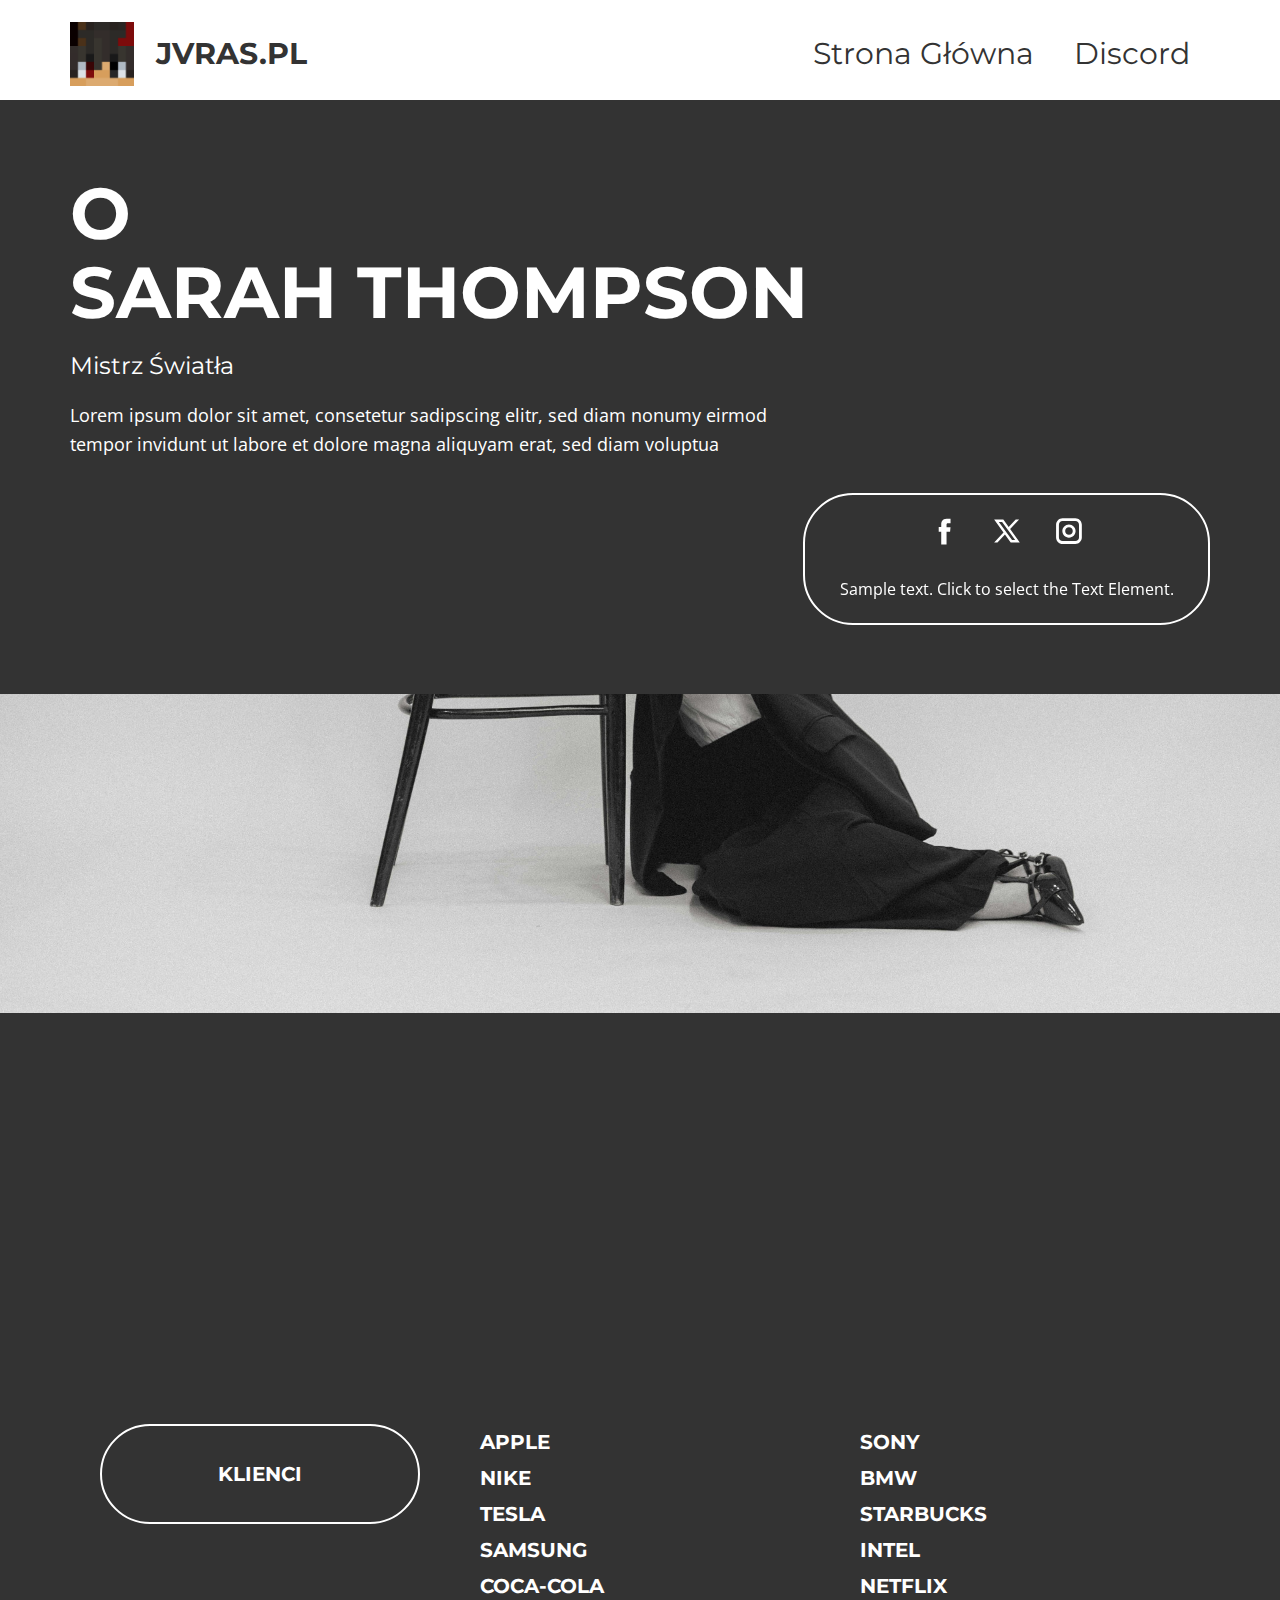
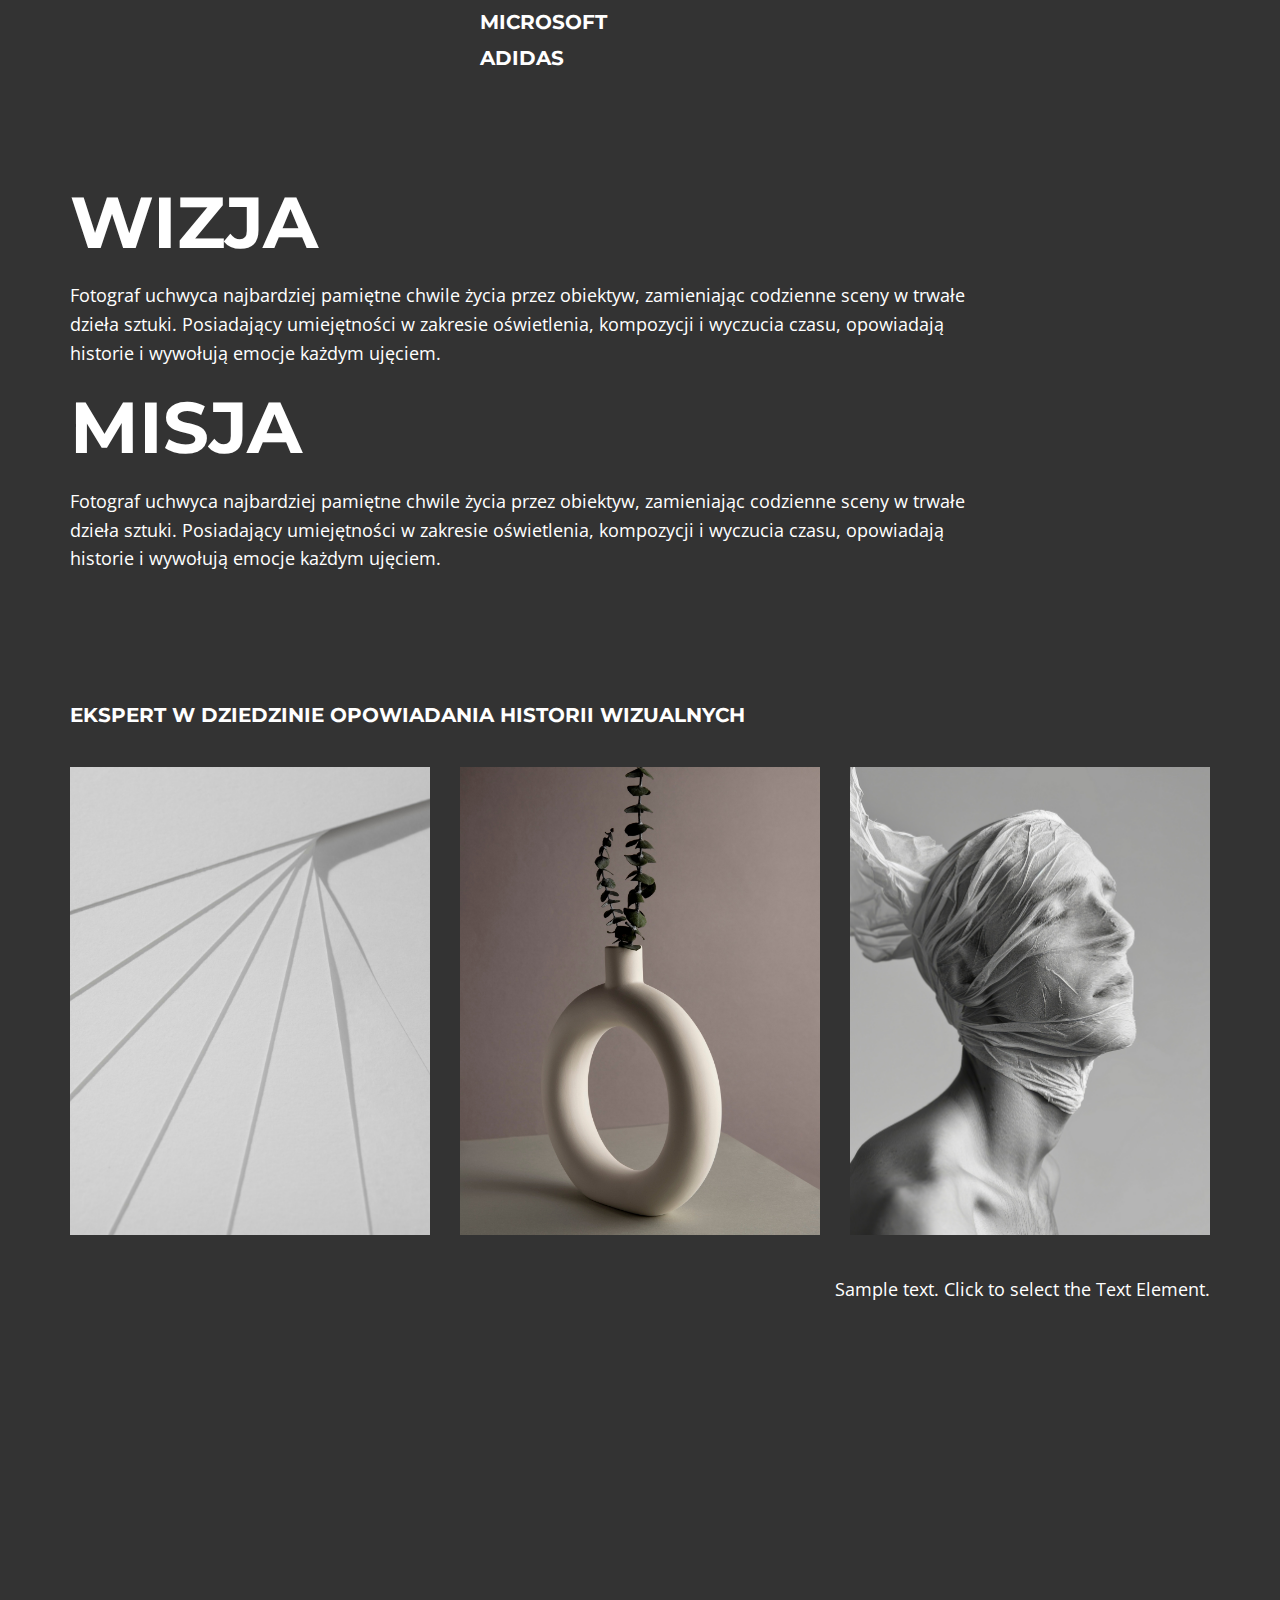
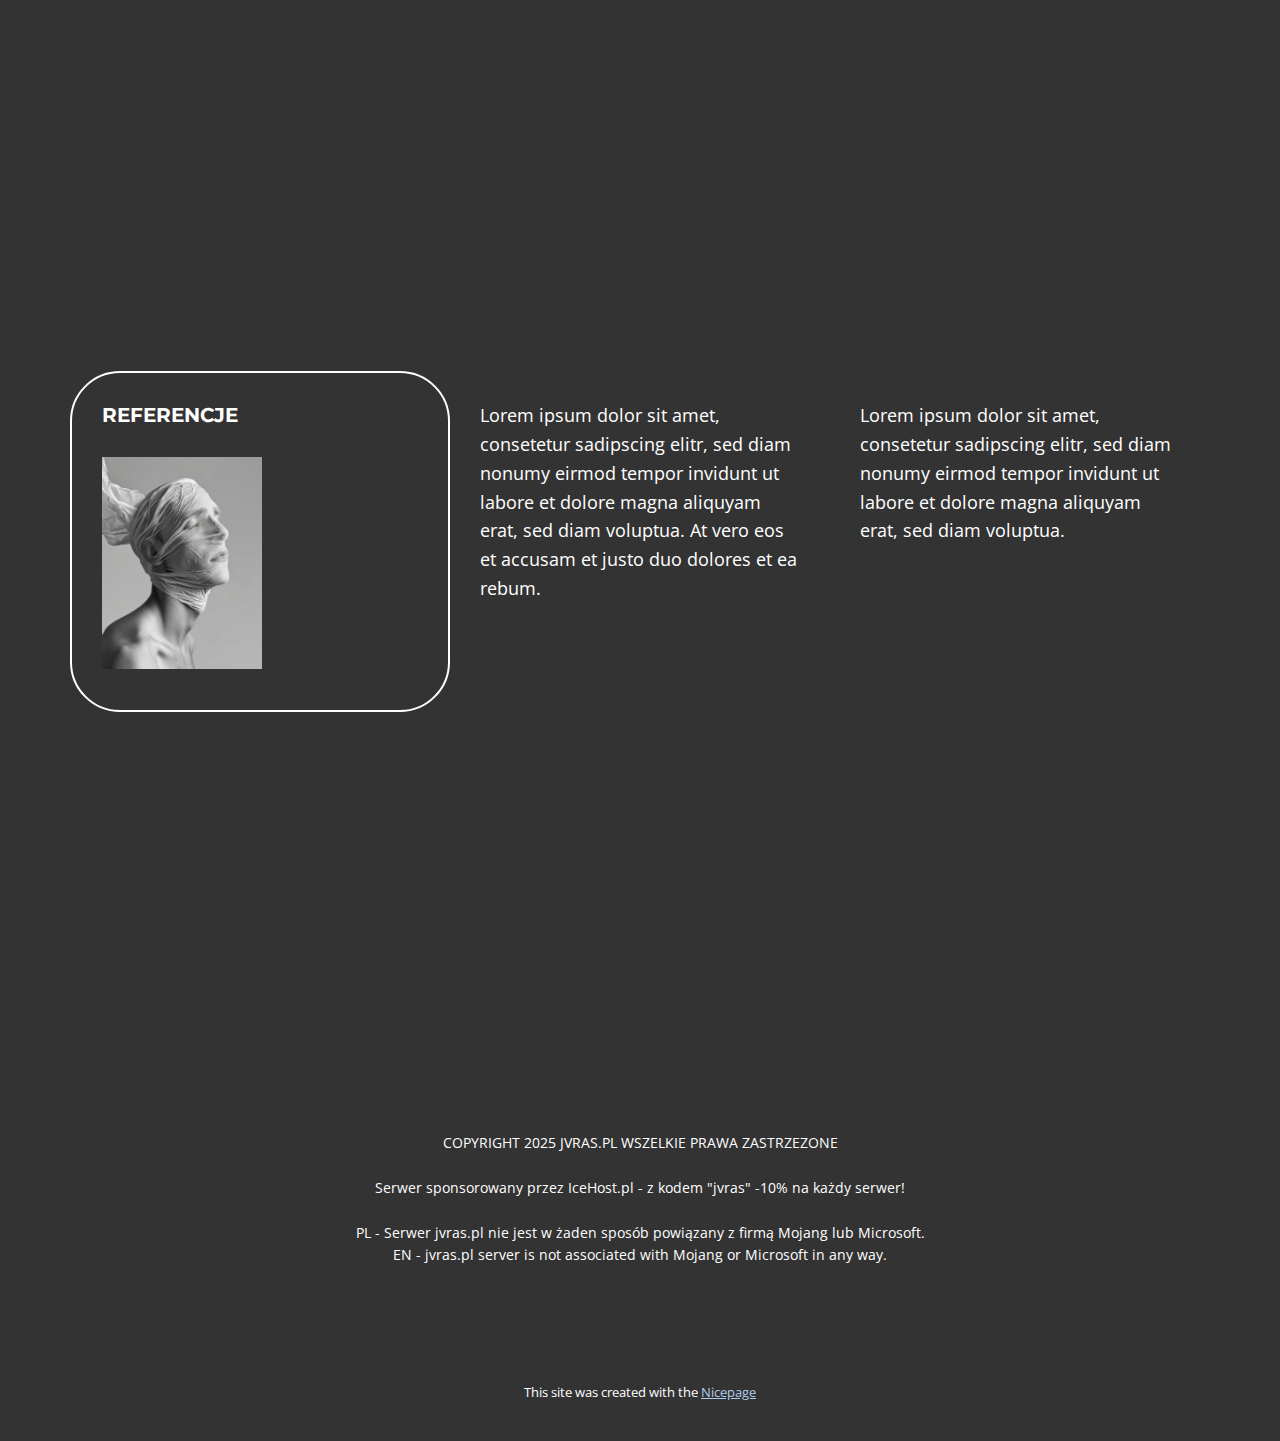
<file: O-nas.html>
<!DOCTYPE html>
<html style="font-size: 16px;" lang="pl"><head>
    <meta name="viewport" content="width=device-width, initial-scale=1.0">
    <meta charset="utf-8">
    <meta name="keywords" content="o Sarah Thompson, wizja, misja">
    <meta name="description" content="">
    <title>O nas</title>
    <link rel="stylesheet" href="nicepage.css" media="screen">
<link rel="stylesheet" href="O-nas.css" media="screen">
    <script class="u-script" type="text/javascript" src="jquery.js" defer=""></script>
    <script class="u-script" type="text/javascript" src="nicepage.js" defer=""></script>
    <meta name="generator" content="Nicepage 7.7.3, nicepage.com">
    
    
    
    
    
    
    
    
    
    
    <link id="u-theme-google-font" rel="stylesheet" href="https://fonts.googleapis.com/css?family=Roboto:100,100i,300,300i,400,400i,500,500i,700,700i,900,900i|Open+Sans:300,300i,400,400i,500,500i,600,600i,700,700i,800,800i">
    <link id="u-page-google-font" rel="stylesheet" href="https://fonts.googleapis.com/css?family=Montserrat:100,100i,200,200i,300,300i,400,400i,500,500i,600,600i,700,700i,800,800i,900,900i">
    <script type="application/ld+json">{
		"@context": "http://schema.org",
		"@type": "Organization",
		"name": "",
		"logo": "images/jvras.png"
}</script>
    <meta name="theme-color" content="#478ac9">
    <meta property="og:title" content="O nas">
    <meta property="og:type" content="website">
  <meta data-intl-tel-input-cdn-path="intlTelInput/"></head>
  <body data-path-to-root="./" data-include-products="false" class="u-body u-xl-mode" data-lang="pl"><header class="u-clearfix u-header u-sticky u-sticky-db0f u-white" id="sec-2f8a"><div class="u-clearfix u-sheet u-valign-middle-lg u-valign-middle-md u-valign-middle-sm u-valign-middle-xs u-sheet-1">
        <a href="https://jvras.pl" class="u-image u-logo u-image-1" data-image-width="300" data-image-height="300">
          <img src="images/jvras.png" class="u-logo-image u-logo-image-1">
        </a>
        <p class="u-custom-font u-font-montserrat u-text u-text-1">
          <a class="u-active-none u-border-none u-btn u-button-link u-button-style u-hover-none u-none u-text-grey-80 u-btn-1" href="https://jvras.pl">JVRAS.PL </a>
        </p>
        <nav class="u-menu u-menu-one-level u-offcanvas u-menu-1">
          <div class="menu-collapse u-custom-font u-font-montserrat" style="font-size: 1.875rem; letter-spacing: 0px; font-weight: 700;">
            <a class="u-button-style u-custom-left-right-menu-spacing u-custom-padding-bottom u-custom-text-active-color u-custom-text-color u-custom-text-hover-color u-custom-top-bottom-menu-spacing u-hamburger-link u-nav-link u-text-active-palette-1-base u-text-hover-palette-2-base" href="#">
              <svg class="u-svg-link" viewBox="0 0 24 24"><use xlink:href="#menu-hamburger"></use></svg>
              <svg class="u-svg-content" version="1.1" id="menu-hamburger" viewBox="0 0 16 16" x="0px" y="0px" xmlns:xlink="http://www.w3.org/1999/xlink" xmlns="http://www.w3.org/2000/svg"><g><rect y="1" width="16" height="2"></rect><rect y="7" width="16" height="2"></rect><rect y="13" width="16" height="2"></rect>
</g></svg>
            </a>
          </div>
          <div class="u-custom-menu u-nav-container">
            <ul class="u-custom-font u-font-montserrat u-nav u-unstyled u-nav-1"><li class="u-nav-item"><a class="u-button-style u-nav-link u-text-active-grey-40 u-text-grey-80 u-text-hover-grey-50" href="https://jvras.pl" style="padding: 10px 20px;">Strona Główna</a>
</li><li class="u-nav-item"><a class="u-button-style u-nav-link u-text-active-grey-40 u-text-grey-80 u-text-hover-grey-50" href="https://dc.jvras.pl" target="_blank" style="padding: 10px 20px;">Discord</a>
</li></ul>
          </div>
          <div class="u-custom-menu u-nav-container-collapse">
            <div class="u-black u-container-style u-inner-container-layout u-opacity u-opacity-95 u-sidenav">
              <div class="u-inner-container-layout u-sidenav-overflow">
                <div class="u-menu-close"></div>
                <ul class="u-align-center u-nav u-popupmenu-items u-unstyled u-nav-2"><li class="u-nav-item"><a class="u-button-style u-nav-link" href="https://jvras.pl">Strona Główna</a>
</li><li class="u-nav-item"><a class="u-button-style u-nav-link" href="https://dc.jvras.pl" target="_blank">Discord</a>
</li></ul>
              </div>
            </div>
            <div class="u-black u-menu-overlay u-opacity u-opacity-70"></div>
          </div>
        </nav>
      </div></header>
    <section class="u-clearfix u-section-1" id="sec-b4f3">
      <div class="u-clearfix u-sheet u-sheet-1">
        <h2 class="u-text u-text-1" data-animation-name="customAnimationIn" data-animation-duration="2000" data-animation-delay="0">o <br style="">Sarah Thompson 
        </h2>
        <h4 class="u-text u-text-default u-text-2">Mistrz Światła</h4>
        <p class="u-text u-text-3"> Lorem ipsum dolor sit amet, consetetur sadipscing elitr, sed diam nonumy eirmod tempor invidunt ut labore et dolore magna aliquyam erat, sed diam voluptua</p>
        <div class="u-align-center u-border-2 u-border-white u-container-align-center u-container-style u-group u-radius u-shape-round u-group-1" data-animation-name="customAnimationIn" data-animation-duration="2000" data-animation-delay="0">
          <div class="u-container-layout u-container-layout-1">
            <div class="u-social-icons u-spacing-30 u-social-icons-1">
              <a class="u-social-url" title="facebook" target="_blank" href="https://facebook.com/name"><span class="u-icon u-social-facebook u-social-icon u-text-white u-icon-1"><svg class="u-svg-link" preserveAspectRatio="xMidYMin slice" viewBox="0 0 112 112" style=""><use xlink:href="#svg-cc61"></use></svg><svg class="u-svg-content" viewBox="0 0 112 112" x="0" y="0" id="svg-cc61"><path fill="currentColor" d="M75.5,28.8H65.4c-1.5,0-4,0.9-4,4.3v9.4h13.9l-1.5,15.8H61.4v45.1H42.8V58.3h-8.8V42.4h8.8V32.2
c0-7.4,3.4-18.8,18.8-18.8h13.8v15.4H75.5z"></path></svg></span>
              </a>
              <a class="u-social-url" title="twitter" target="_blank" href="https://twitter.com/name"><span class="u-icon u-social-icon u-social-twitter u-text-white u-icon-2"><svg class="u-svg-link" preserveAspectRatio="xMidYMin slice" viewBox="0 0 112.2 112.2" style=""><use xlink:href="#svg-1e21"></use></svg><svg class="u-svg-content" viewBox="0 0 112.2 112.2" x="0px" y="0px" id="svg-1e21"><path d="M67.1,49.1L98.6,16h-12L62,42L43.2,16H11l32.8,45.2L11,96h11.6l26.3-27.7L69.1,96H101L67.1,49.1z M55,61.9l-5.1-7L27.5,24.4
	h11.4l17.3,23.8l5.1,7.1l23.4,32.2H73.8L55,61.9z"></path></svg></span>
              </a>
              <a class="u-social-url" title="instagram" target="_blank" href="https://instagram.com/name"><span class="u-icon u-social-icon u-social-instagram u-text-white u-icon-3"><svg class="u-svg-link" preserveAspectRatio="xMidYMin slice" viewBox="0 0 112 112" style=""><use xlink:href="#svg-7e9d"></use></svg><svg class="u-svg-content" viewBox="0 0 112 112" x="0" y="0" id="svg-7e9d"><path fill="currentColor" d="M55.9,32.9c-12.8,0-23.2,10.4-23.2,23.2s10.4,23.2,23.2,23.2s23.2-10.4,23.2-23.2S68.7,32.9,55.9,32.9z
	 M55.9,69.4c-7.4,0-13.3-6-13.3-13.3c-0.1-7.4,6-13.3,13.3-13.3s13.3,6,13.3,13.3C69.3,63.5,63.3,69.4,55.9,69.4z"></path><path fill="currentColor" d="M78.2,11H33.5C21,11,10.8,21.3,10.8,33.7v44.7c0,12.6,10.2,22.8,22.7,22.8h44.7c12.6,0,22.7-10.2,22.7-22.7
	V33.7C100.8,21.1,90.6,11,78.2,11z M91,78.4c0,7.1-5.8,12.8-12.8,12.8H33.5c-7.1,0-12.8-5.8-12.8-12.8V33.7
	c0-7.1,5.8-12.8,12.8-12.8h44.7c7.1,0,12.8,5.8,12.8,12.8V78.4z"></path></svg></span>
              </a>
            </div>
            <p class="u-align-center u-text u-text-4">Sample text. Click to select the Text Element.</p>
          </div>
        </div>
      </div>
    </section>
    <section class="skrollable u-clearfix u-image u-parallax u-section-2" id="sec-8a5b" data-image-width="4307" data-image-height="3490">
      <div class="u-clearfix u-sheet u-sheet-1"></div>
    </section>
    <section class="u-clearfix u-section-3" id="sec-bcd7">
      <div class="u-clearfix u-sheet u-sheet-1">
        <div class="data-layout-selected u-clearfix u-expanded-width u-layout-wrap u-layout-wrap-1">
          <div class="u-layout">
            <div class="u-layout-row">
              <div class="u-container-align-center u-container-style u-layout-cell u-size-20 u-layout-cell-1">
                <div class="u-container-layout u-container-layout-1">
                  <div class="u-border-2 u-border-white u-container-align-center u-container-style u-expanded-width u-group u-radius u-shape-round u-group-1">
                    <div class="u-container-layout u-valign-middle u-container-layout-2">
                      <h5 class="u-align-center u-text u-text-default u-text-1">klienci</h5>
                    </div>
                  </div>
                </div>
              </div>
              <div class="u-container-style u-layout-cell u-size-20 u-layout-cell-2">
                <div class="u-container-layout u-container-layout-3">
                  <h5 class="u-text u-text-2">Apple<br style="">Nike<br style="">Tesla<br style="">Samsung<br style="">Coca-Cola<br style="">Microsoft<br style="">Adidas 
                  </h5>
                </div>
              </div>
              <div class="u-container-style u-layout-cell u-size-20 u-layout-cell-3">
                <div class="u-container-layout u-container-layout-4">
                  <h5 class="u-text u-text-3">Sony<br style="">BMW<br style="">Starbucks<br style="">Intel<br style="">Netflix 
                  </h5>
                </div>
              </div>
            </div>
          </div>
        </div>
      </div>
    </section>
    <section class="u-clearfix u-container-align-left u-section-4" id="sec-c1fc">
      <div class="u-clearfix u-sheet u-valign-middle u-sheet-1">
        <h2 class="u-align-left u-text u-text-default u-text-1">wizja</h2>
        <p class="u-align-left u-text u-text-2">Fotograf uchwyca najbardziej pamiętne chwile życia przez obiektyw, zamieniając codzienne sceny w trwałe dzieła sztuki. Posiadający umiejętności w zakresie oświetlenia, kompozycji i wyczucia czasu, opowiadają historie i wywołują emocje każdym ujęciem.</p>
        <h2 class="u-align-left u-text u-text-3">misja</h2>
        <p class="u-align-left u-text u-text-4">Fotograf uchwyca najbardziej pamiętne chwile życia przez obiektyw, zamieniając codzienne sceny w trwałe dzieła sztuki. Posiadający umiejętności w zakresie oświetlenia, kompozycji i wyczucia czasu, opowiadają historie i wywołują emocje każdym ujęciem.</p>
      </div>
    </section>
    <section class="u-clearfix u-section-5" id="sec-cd52">
      <div class="u-clearfix u-sheet u-sheet-1">
        <h5 class="u-text u-text-default u-text-1">Ekspert w dziedzinie opowiadania historii wizualnych</h5>
        <div class="u-expanded-width u-gallery u-layout-grid u-lightbox u-no-transition u-show-text-none u-gallery-1">
          <div class="u-gallery-inner u-gallery-inner-1">
            <div class="u-effect-hover-zoom u-gallery-item">
              <div class="u-back-slide">
                <img class="u-back-image u-expanded" src="images/2151118338.jpg">
              </div>
              <div class="u-over-slide u-shading u-over-slide-1"></div>
            </div>
            <div class="u-effect-hover-zoom u-gallery-item">
              <div class="u-back-slide">
                <img class="u-back-image u-expanded" src="images/2149334652.jpg">
              </div>
              <div class="u-over-slide u-shading u-over-slide-2"></div>
            </div>
            <div class="u-effect-hover-zoom u-gallery-item">
              <div class="u-back-slide">
                <img class="u-back-image u-expanded" src="images/2151235300.jpg">
              </div>
              <div class="u-over-slide u-shading u-over-slide-3"></div>
            </div>
          </div>
        </div>
        <p class="u-align-right u-text u-text-2">Sample text. Click to select the Text Element.</p>
      </div>
    </section>
    <section class="skrollable u-clearfix u-container-align-center u-image u-parallax u-section-6" id="sec-1c7b" data-image-width="2000" data-image-height="1333">
      <div class="u-clearfix u-sheet u-sheet-1"></div>
    </section>
    <section class="u-clearfix u-section-7" id="sec-2006">
      <div class="u-clearfix u-sheet u-sheet-1">
        <div class="data-layout-selected u-clearfix u-expanded-width u-layout-wrap u-layout-wrap-1">
          <div class="u-layout">
            <div class="u-layout-row">
              <div class="u-container-style u-layout-cell u-radius u-shape-round u-size-20 u-layout-cell-1">
                <div class="u-border-2 u-border-white u-container-layout u-container-layout-1">
                  <h5 class="u-text u-text-default u-text-1">referencje</h5>
                  <img class="u-image u-image-default u-image-1" src="images/2151235300.jpg" alt="" data-image-width="1506" data-image-height="2000">
                </div>
              </div>
              <div class="u-container-style u-layout-cell u-size-20 u-layout-cell-2">
                <div class="u-container-layout u-container-layout-2">
                  <p class="u-text u-text-default u-text-2"> Lorem ipsum dolor sit amet, consetetur sadipscing elitr, sed diam nonumy eirmod tempor invidunt ut labore et dolore magna aliquyam erat, sed diam voluptua. At vero eos et accusam et justo duo dolores et ea rebum.</p>
                </div>
              </div>
              <div class="u-container-style u-layout-cell u-size-20 u-layout-cell-3">
                <div class="u-container-layout u-container-layout-3">
                  <p class="u-text u-text-default u-text-3"> Lorem ipsum dolor sit amet, consetetur sadipscing elitr, sed diam nonumy eirmod tempor invidunt ut labore et dolore magna aliquyam erat, sed diam voluptua. <br style="">
                  </p>
                </div>
              </div>
            </div>
          </div>
        </div>
      </div>
    </section>
    <section class="u-clearfix u-section-8" id="sec-ac36">
      <div class="u-clearfix u-sheet u-sheet-1">
        <div class="data-layout-selected u-clearfix u-expanded-width u-gutter-30 u-layout-wrap u-layout-wrap-1">
          <div class="u-layout">
            <div class="u-layout-row">
              <div class="u-container-style u-layout-cell u-radius u-shape-round u-size-30 u-layout-cell-1" data-animation-name="customAnimationIn" data-animation-duration="2000" data-animation-delay="0">
                <div class="u-border-2 u-border-white u-container-layout u-valign-middle u-container-layout-1">
                  <h3 class="u-text u-text-default u-text-1">instagram&nbsp;<span class="u-file-icon u-icon u-text-white u-icon-1"><img src="images/152356-875713c9.png" alt="" style=""></span>
                  </h3>
                  <p class="u-text u-text-default u-text-2">Sample text. Click to select the Text Element.</p>
                </div>
              </div>
              <div class="u-container-align-right u-container-style u-layout-cell u-radius u-shape-round u-size-30 u-layout-cell-2" data-animation-name="customAnimationIn" data-animation-duration="2000" data-animation-delay="0">
                <div class="u-border-2 u-border-white u-container-layout u-valign-middle u-container-layout-2">
                  <h3 class="u-align-right u-text u-text-default u-text-3">rezerwacja <span class="u-file-icon u-icon u-text-white u-icon-2"><img src="images/152356-875713c9.png" alt="" style=""></span>
                  </h3>
                  <p class="u-align-right u-text u-text-default u-text-4">Sample text. Click to select the Text Element.</p>
                </div>
              </div>
            </div>
          </div>
        </div>
      </div>
    </section>
    
    
    
    <footer class="u-align-center u-clearfix u-footer" id="sec-3d1c"><div class="u-clearfix u-sheet u-sheet-1">
        <p class="u-align-center u-small-text u-text u-text-variant u-text-1"> COPYRIGHT 2025 JVRAS.PL WSZELKIE PRAWA ZASTRZEZONE<br>
          <br>Serwer sponsorowany przez IceHost.pl - z kodem "jvras" -10% na każdy serwer!<br>
          <br>PL - Serwer jvras.pl nie jest w żaden sposób powiązany z firmą Mojang lub Microsoft.<br>EN - jvras.pl server is not associated with Mojang or Microsoft in any way.
        </p>
      </div></footer>
    <section class="u-backlink u-clearfix u-grey-80">
      <p class="u-text"><span>This site was created with the </span>
        <a class="u-link" href="https://nicepage.com/" target="_blank" rel="nofollow"><span>Nicepage</span>
        </a>
      </p>
    </section>
  
</body></html>
</file>
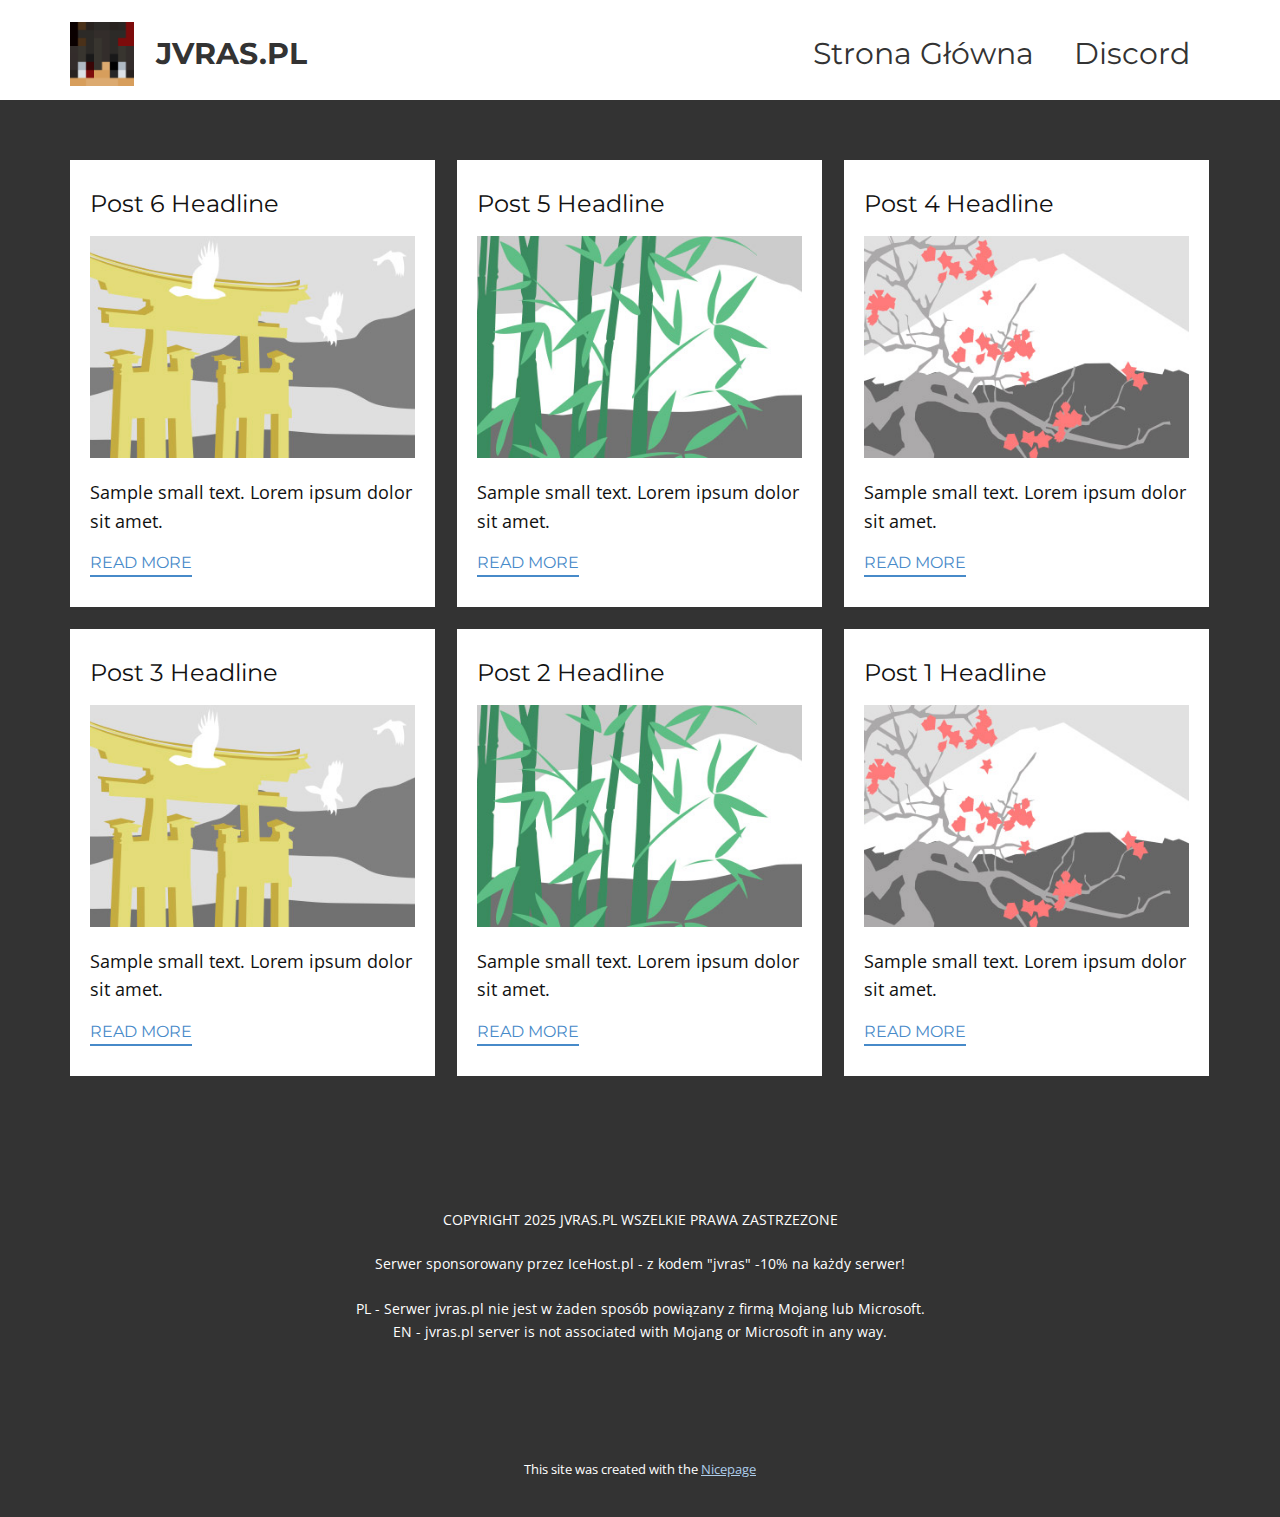
<file: blog/blog.html>
<!DOCTYPE html>
<html style="font-size: 16px;" lang="pl"><head>
    <meta name="viewport" content="width=device-width, initial-scale=1.0">
    <meta charset="utf-8">
    <meta name="keywords" content="">
    <meta name="description" content="">
    <title>Blog</title>
    <link rel="stylesheet" href="../nicepage.css" media="screen">
<link rel="stylesheet" href="../Blog-Template.css" media="screen">
    <script class="u-script" type="text/javascript" src="../jquery.js" defer=""></script>
    <script class="u-script" type="text/javascript" src="../nicepage.js" defer=""></script>
    <meta name="generator" content="Nicepage 7.7.3, nicepage.com">
    
    
    
    <link id="u-theme-google-font" rel="stylesheet" href="https://fonts.googleapis.com/css?family=Roboto:100,100i,300,300i,400,400i,500,500i,700,700i,900,900i|Open+Sans:300,300i,400,400i,500,500i,600,600i,700,700i,800,800i">
    <link id="u-page-google-font" rel="stylesheet" href="https://fonts.googleapis.com/css?family=Montserrat:100,100i,200,200i,300,300i,400,400i,500,500i,600,600i,700,700i,800,800i,900,900i">
    <script type="application/ld+json">{
		"@context": "http://schema.org",
		"@type": "Organization",
		"name": "",
		"logo": "images/jvras.png"
}</script>
    <meta name="theme-color" content="#478ac9">
  <meta data-intl-tel-input-cdn-path="intlTelInput/"></head>
  <body data-path-to-root="../" data-include-products="false" class="u-body u-xl-mode" data-lang="pl"><header class="u-clearfix u-header u-sticky u-sticky-db0f u-white" id="sec-2f8a"><div class="u-clearfix u-sheet u-valign-middle-lg u-valign-middle-md u-valign-middle-sm u-valign-middle-xs u-sheet-1">
        <a href="https://jvras.pl" class="u-image u-logo u-image-1" data-image-width="300" data-image-height="300">
          <img src="../images/jvras.png" class="u-logo-image u-logo-image-1">
        </a>
        <p class="u-custom-font u-font-montserrat u-text u-text-1">
          <a class="u-active-none u-border-none u-btn u-button-link u-button-style u-hover-none u-none u-text-grey-80 u-btn-1" href="https://jvras.pl">JVRAS.PL </a>
        </p>
        <nav class="u-menu u-menu-one-level u-offcanvas u-menu-1">
          <div class="menu-collapse u-custom-font u-font-montserrat" style="font-size: 1.875rem; letter-spacing: 0px; font-weight: 700;">
            <a class="u-button-style u-custom-left-right-menu-spacing u-custom-padding-bottom u-custom-text-active-color u-custom-text-color u-custom-text-hover-color u-custom-top-bottom-menu-spacing u-hamburger-link u-nav-link u-text-active-palette-1-base u-text-hover-palette-2-base" href="#">
              <svg class="u-svg-link" viewBox="0 0 24 24"><use xlink:href="#menu-hamburger"></use></svg>
              <svg class="u-svg-content" version="1.1" id="menu-hamburger" viewBox="0 0 16 16" x="0px" y="0px" xmlns:xlink="http://www.w3.org/1999/xlink" xmlns="http://www.w3.org/2000/svg"><g><rect y="1" width="16" height="2"></rect><rect y="7" width="16" height="2"></rect><rect y="13" width="16" height="2"></rect>
</g></svg>
            </a>
          </div>
          <div class="u-custom-menu u-nav-container">
            <ul class="u-custom-font u-font-montserrat u-nav u-unstyled u-nav-1"><li class="u-nav-item"><a class="u-button-style u-nav-link u-text-active-grey-40 u-text-grey-80 u-text-hover-grey-50" href="https://jvras.pl" style="padding: 10px 20px;">Strona Główna</a>
</li><li class="u-nav-item"><a class="u-button-style u-nav-link u-text-active-grey-40 u-text-grey-80 u-text-hover-grey-50" href="https://dc.jvras.pl" target="_blank" style="padding: 10px 20px;">Discord</a>
</li></ul>
          </div>
          <div class="u-custom-menu u-nav-container-collapse">
            <div class="u-black u-container-style u-inner-container-layout u-opacity u-opacity-95 u-sidenav">
              <div class="u-inner-container-layout u-sidenav-overflow">
                <div class="u-menu-close"></div>
                <ul class="u-align-center u-nav u-popupmenu-items u-unstyled u-nav-2"><li class="u-nav-item"><a class="u-button-style u-nav-link" href="https://jvras.pl">Strona Główna</a>
</li><li class="u-nav-item"><a class="u-button-style u-nav-link" href="https://dc.jvras.pl" target="_blank">Discord</a>
</li></ul>
              </div>
            </div>
            <div class="u-black u-menu-overlay u-opacity u-opacity-70"></div>
          </div>
        </nav>
      </div></header>
    <section class="u-clearfix u-section-1" id="block-1">
      <div class="u-clearfix u-sheet u-valign-middle u-sheet-1"><!--blog--><!--blog_options_json--><!--{"type":"Recent","source":"","tags":"","count":""}--><!--/blog_options_json-->
        <div class="u-blog u-expanded-width u-repeater u-repeater-1" data-blog-id="blog-1"><!--blog_post-->
          <div class="u-blog-post u-container-style u-repeater-item u-white u-repeater-item-1">
            <div class="u-container-layout u-similar-container u-valign-top u-container-layout-1"><!--blog_post_header-->
              <h4 class="u-blog-control u-text u-text-1">
                <a class="u-post-header-link" href="../blog/post-5.html">Post 6 Headline</a>
              </h4><!--/blog_post_header--><!--blog_post_image-->
              <a class="u-post-header-link" href="../blog/post-5.html"><img alt="" class="u-blog-control u-expanded-width u-image u-image-default u-image-1" src="../images/8ad73f3c.jpeg"></a><!--/blog_post_image--><!--blog_post_content-->
              <div class="u-blog-control u-post-content u-text u-text-2 fr-view">Sample small text. Lorem ipsum dolor sit amet.</div><!--/blog_post_content--><!--blog_post_readmore-->
              <a href="../blog/post-5.html" class="u-blog-control u-border-2 u-border-palette-1-base u-btn u-btn-rectangle u-button-style u-none u-btn-1"><!--blog_post_readmore_content--><!--options_json--><!--{"content":"Read More","defaultValue":"Dowiedz się więcej"}--><!--/options_json-->Read More<!--/blog_post_readmore_content--></a><!--/blog_post_readmore-->
            </div>
          </div><div class="u-blog-post u-container-style u-repeater-item u-video-cover u-white">
            <div class="u-container-layout u-similar-container u-valign-top u-container-layout-2"><!--blog_post_header-->
              <h4 class="u-blog-control u-text u-text-3">
                <a class="u-post-header-link" href="../blog/post-4.html">Post 5 Headline</a>
              </h4><!--/blog_post_header--><!--blog_post_image-->
              <a class="u-post-header-link" href="../blog/post-4.html"><img alt="" class="u-blog-control u-expanded-width u-image u-image-default u-image-2" src="../images/68f64b9d.jpeg"></a><!--/blog_post_image--><!--blog_post_content-->
              <div class="u-blog-control u-post-content u-text u-text-4 fr-view">Sample small text. Lorem ipsum dolor sit amet.</div><!--/blog_post_content--><!--blog_post_readmore-->
              <a href="../blog/post-4.html" class="u-blog-control u-border-2 u-border-palette-1-base u-btn u-btn-rectangle u-button-style u-none u-btn-2"><!--blog_post_readmore_content--><!--options_json--><!--{"content":"Read More","defaultValue":"Dowiedz się więcej"}--><!--/options_json-->Read More<!--/blog_post_readmore_content--></a><!--/blog_post_readmore-->
            </div>
          </div><div class="u-blog-post u-container-style u-repeater-item u-video-cover u-white">
            <div class="u-container-layout u-similar-container u-valign-top u-container-layout-3"><!--blog_post_header-->
              <h4 class="u-blog-control u-text u-text-5">
                <a class="u-post-header-link" href="../blog/post-3.html">Post 4 Headline</a>
              </h4><!--/blog_post_header--><!--blog_post_image-->
              <a class="u-post-header-link" href="../blog/post-3.html"><img alt="" class="u-blog-control u-expanded-width u-image u-image-default u-image-3" src="../images/0fd3416c.jpeg"></a><!--/blog_post_image--><!--blog_post_content-->
              <div class="u-blog-control u-post-content u-text u-text-6 fr-view">Sample small text. Lorem ipsum dolor sit amet.</div><!--/blog_post_content--><!--blog_post_readmore-->
              <a href="../blog/post-3.html" class="u-blog-control u-border-2 u-border-palette-1-base u-btn u-btn-rectangle u-button-style u-none u-btn-3"><!--blog_post_readmore_content--><!--options_json--><!--{"content":"Read More","defaultValue":"Dowiedz się więcej"}--><!--/options_json-->Read More<!--/blog_post_readmore_content--></a><!--/blog_post_readmore-->
            </div>
          </div><div class="u-blog-post u-container-style u-repeater-item u-white u-repeater-item-1">
            <div class="u-container-layout u-similar-container u-valign-top u-container-layout-1"><!--blog_post_header-->
              <h4 class="u-blog-control u-text u-text-1">
                <a class="u-post-header-link" href="../blog/post-2.html">Post 3 Headline</a>
              </h4><!--/blog_post_header--><!--blog_post_image-->
              <a class="u-post-header-link" href="../blog/post-2.html"><img alt="" class="u-blog-control u-expanded-width u-image u-image-default u-image-1" src="../images/8ad73f3c.jpeg"></a><!--/blog_post_image--><!--blog_post_content-->
              <div class="u-blog-control u-post-content u-text u-text-2 fr-view">Sample small text. Lorem ipsum dolor sit amet.</div><!--/blog_post_content--><!--blog_post_readmore-->
              <a href="../blog/post-2.html" class="u-blog-control u-border-2 u-border-palette-1-base u-btn u-btn-rectangle u-button-style u-none u-btn-1"><!--blog_post_readmore_content--><!--options_json--><!--{"content":"Read More","defaultValue":"Dowiedz się więcej"}--><!--/options_json-->Read More<!--/blog_post_readmore_content--></a><!--/blog_post_readmore-->
            </div>
          </div><div class="u-blog-post u-container-style u-repeater-item u-video-cover u-white">
            <div class="u-container-layout u-similar-container u-valign-top u-container-layout-2"><!--blog_post_header-->
              <h4 class="u-blog-control u-text u-text-3">
                <a class="u-post-header-link" href="../blog/post-1.html">Post 2 Headline</a>
              </h4><!--/blog_post_header--><!--blog_post_image-->
              <a class="u-post-header-link" href="../blog/post-1.html"><img alt="" class="u-blog-control u-expanded-width u-image u-image-default u-image-2" src="../images/68f64b9d.jpeg"></a><!--/blog_post_image--><!--blog_post_content-->
              <div class="u-blog-control u-post-content u-text u-text-4 fr-view">Sample small text. Lorem ipsum dolor sit amet.</div><!--/blog_post_content--><!--blog_post_readmore-->
              <a href="../blog/post-1.html" class="u-blog-control u-border-2 u-border-palette-1-base u-btn u-btn-rectangle u-button-style u-none u-btn-2"><!--blog_post_readmore_content--><!--options_json--><!--{"content":"Read More","defaultValue":"Dowiedz się więcej"}--><!--/options_json-->Read More<!--/blog_post_readmore_content--></a><!--/blog_post_readmore-->
            </div>
          </div><div class="u-blog-post u-container-style u-repeater-item u-video-cover u-white">
            <div class="u-container-layout u-similar-container u-valign-top u-container-layout-3"><!--blog_post_header-->
              <h4 class="u-blog-control u-text u-text-5">
                <a class="u-post-header-link" href="../blog/post.html">Post 1 Headline</a>
              </h4><!--/blog_post_header--><!--blog_post_image-->
              <a class="u-post-header-link" href="../blog/post.html"><img alt="" class="u-blog-control u-expanded-width u-image u-image-default u-image-3" src="../images/0fd3416c.jpeg"></a><!--/blog_post_image--><!--blog_post_content-->
              <div class="u-blog-control u-post-content u-text u-text-6 fr-view">Sample small text. Lorem ipsum dolor sit amet.</div><!--/blog_post_content--><!--blog_post_readmore-->
              <a href="../blog/post.html" class="u-blog-control u-border-2 u-border-palette-1-base u-btn u-btn-rectangle u-button-style u-none u-btn-3"><!--blog_post_readmore_content--><!--options_json--><!--{"content":"Read More","defaultValue":"Dowiedz się więcej"}--><!--/options_json-->Read More<!--/blog_post_readmore_content--></a><!--/blog_post_readmore-->
            </div>
          </div><!--/blog_post--><!--blog_post-->
          <!--/blog_post--><!--blog_post-->
          <!--/blog_post-->
        </div><!--/blog-->
      </div>
    </section>
    
    
    
    <footer class="u-align-center u-clearfix u-footer" id="sec-3d1c"><div class="u-clearfix u-sheet u-sheet-1">
        <p class="u-align-center u-small-text u-text u-text-variant u-text-1"> COPYRIGHT 2025 JVRAS.PL WSZELKIE PRAWA ZASTRZEZONE<br>
          <br>Serwer sponsorowany przez IceHost.pl - z kodem "jvras" -10% na każdy serwer!<br>
          <br>PL - Serwer jvras.pl nie jest w żaden sposób powiązany z firmą Mojang lub Microsoft.<br>EN - jvras.pl server is not associated with Mojang or Microsoft in any way.
        </p>
      </div></footer>
    <section class="u-backlink u-clearfix u-grey-80">
      <p class="u-text"><span>This site was created with the </span>
        <a class="u-link" href="https://nicepage.com/" target="_blank" rel="nofollow"><span>Nicepage</span>
        </a>
      </p>
    </section>
  
</body></html>
</file>
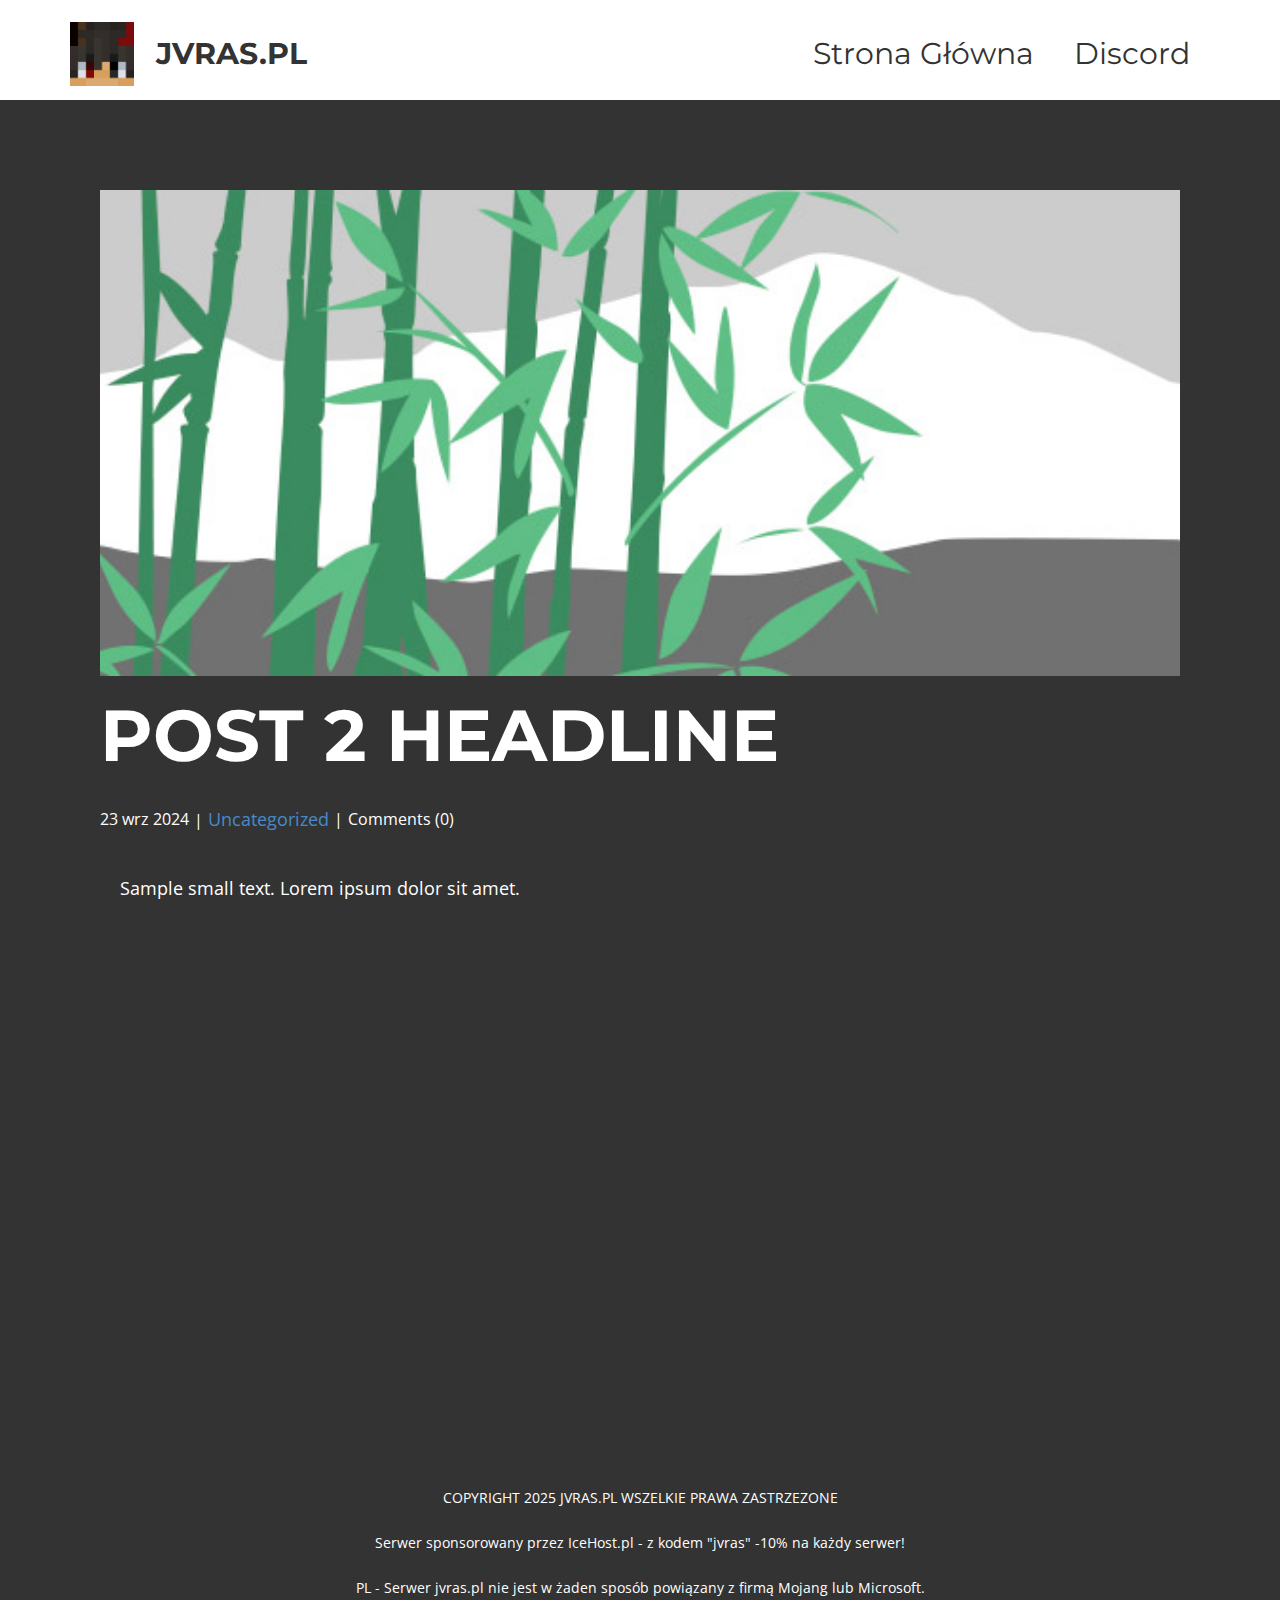
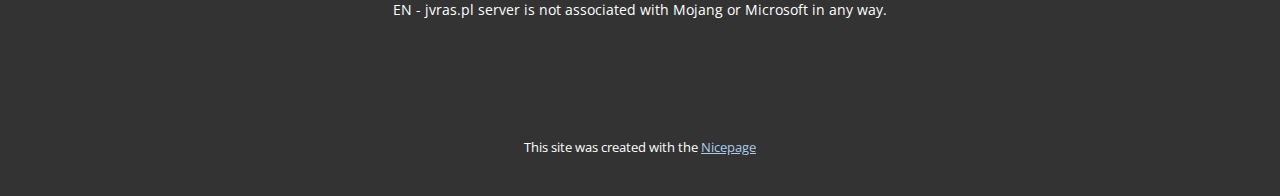
<file: blog/post-1.html>
<!DOCTYPE html>
<html style="font-size: 16px;" lang="pl"><head>
    <meta name="viewport" content="width=device-width, initial-scale=1.0">
    <meta charset="utf-8">
    <meta name="keywords" content="Nagłówek posta 1">
    <meta name="description" content="">
    <title>Post 2 Headline</title>
    <link rel="stylesheet" href="../nicepage.css" media="screen">
<link rel="stylesheet" href="../Post-Template.css" media="screen">
    <script class="u-script" type="text/javascript" src="../jquery.js" defer=""></script>
    <script class="u-script" type="text/javascript" src="../nicepage.js" defer=""></script>
    <meta name="generator" content="Nicepage 7.7.3, nicepage.com">
    
    
    
    <link id="u-theme-google-font" rel="stylesheet" href="https://fonts.googleapis.com/css?family=Roboto:100,100i,300,300i,400,400i,500,500i,700,700i,900,900i|Open+Sans:300,300i,400,400i,500,500i,600,600i,700,700i,800,800i">
    <link id="u-page-google-font" rel="stylesheet" href="https://fonts.googleapis.com/css?family=Montserrat:100,100i,200,200i,300,300i,400,400i,500,500i,600,600i,700,700i,800,800i,900,900i">
    <script type="application/ld+json">{
		"@context": "http://schema.org",
		"@type": "Organization",
		"name": "",
		"logo": "images/jvras.png"
}</script>
    <meta name="theme-color" content="#478ac9">
  <meta data-intl-tel-input-cdn-path="intlTelInput/"></head>
  <body data-path-to-root="./" data-include-products="false" class="u-body u-xl-mode" data-lang="pl"><header class="u-clearfix u-header u-sticky u-sticky-db0f u-white" id="sec-2f8a"><div class="u-clearfix u-sheet u-valign-middle-lg u-valign-middle-md u-valign-middle-sm u-valign-middle-xs u-sheet-1">
        <a href="https://jvras.pl" class="u-image u-logo u-image-1" data-image-width="300" data-image-height="300">
          <img src="../images/jvras.png" class="u-logo-image u-logo-image-1">
        </a>
        <p class="u-custom-font u-font-montserrat u-text u-text-1">
          <a class="u-active-none u-border-none u-btn u-button-link u-button-style u-hover-none u-none u-text-grey-80 u-btn-1" href="https://jvras.pl">JVRAS.PL </a>
        </p>
        <nav class="u-menu u-menu-one-level u-offcanvas u-menu-1">
          <div class="menu-collapse u-custom-font u-font-montserrat" style="font-size: 1.875rem; letter-spacing: 0px; font-weight: 700;">
            <a class="u-button-style u-custom-left-right-menu-spacing u-custom-padding-bottom u-custom-text-active-color u-custom-text-color u-custom-text-hover-color u-custom-top-bottom-menu-spacing u-hamburger-link u-nav-link u-text-active-palette-1-base u-text-hover-palette-2-base" href="#">
              <svg class="u-svg-link" viewBox="0 0 24 24"><use xlink:href="#menu-hamburger"></use></svg>
              <svg class="u-svg-content" version="1.1" id="menu-hamburger" viewBox="0 0 16 16" x="0px" y="0px" xmlns:xlink="http://www.w3.org/1999/xlink" xmlns="http://www.w3.org/2000/svg"><g><rect y="1" width="16" height="2"></rect><rect y="7" width="16" height="2"></rect><rect y="13" width="16" height="2"></rect>
</g></svg>
            </a>
          </div>
          <div class="u-custom-menu u-nav-container">
            <ul class="u-custom-font u-font-montserrat u-nav u-unstyled u-nav-1"><li class="u-nav-item"><a class="u-button-style u-nav-link u-text-active-grey-40 u-text-grey-80 u-text-hover-grey-50" href="https://jvras.pl" style="padding: 10px 20px;">Strona Główna</a>
</li><li class="u-nav-item"><a class="u-button-style u-nav-link u-text-active-grey-40 u-text-grey-80 u-text-hover-grey-50" href="https://dc.jvras.pl" target="_blank" style="padding: 10px 20px;">Discord</a>
</li></ul>
          </div>
          <div class="u-custom-menu u-nav-container-collapse">
            <div class="u-black u-container-style u-inner-container-layout u-opacity u-opacity-95 u-sidenav">
              <div class="u-inner-container-layout u-sidenav-overflow">
                <div class="u-menu-close"></div>
                <ul class="u-align-center u-nav u-popupmenu-items u-unstyled u-nav-2"><li class="u-nav-item"><a class="u-button-style u-nav-link" href="https://jvras.pl">Strona Główna</a>
</li><li class="u-nav-item"><a class="u-button-style u-nav-link" href="https://dc.jvras.pl" target="_blank">Discord</a>
</li></ul>
              </div>
            </div>
            <div class="u-black u-menu-overlay u-opacity u-opacity-70"></div>
          </div>
        </nav>
      </div></header>
    <section class="u-align-center u-clearfix u-section-1" id="block-1">
      <div class="u-clearfix u-sheet u-valign-middle-md u-valign-middle-sm u-valign-middle-xs u-sheet-1"><!--post_details--><!--post_details_options_json--><!--{"source":""}--><!--/post_details_options_json--><!--blog_post-->
        <div class="u-container-style u-expanded-width u-post-details u-post-details-1">
          <div class="u-container-layout u-valign-middle u-container-layout-1"><!--blog_post_image-->
            <img alt="" class="u-blog-control u-expanded-width u-image u-image-default u-image-1" src="../images/68f64b9d.jpeg"><!--/blog_post_image--><!--blog_post_header-->
            <h2 class="u-blog-control u-text u-text-1">Post 2 Headline</h2><!--/blog_post_header--><!--blog_post_metadata-->
            <div class="u-blog-control u-metadata u-metadata-1"><!--blog_post_metadata_date--><span class="u-meta-date u-meta-icon">23 wrz 2024</span><!--/blog_post_metadata_date--><!--blog_post_metadata_category--><span class="u-meta-category u-meta-icon"><a href="../blog/blog.html#/blog-1///">Uncategorized</a></span><!--/blog_post_metadata_category--><!--blog_post_metadata_comments--><span class="u-meta-comments u-meta-icon"><!--blog_post_metadata_comments_content-->Comments (0)<!--/blog_post_metadata_comments_content--></span><!--/blog_post_metadata_comments-->
            </div><!--/blog_post_metadata--><!--blog_post_content-->
            <div class="u-align-justify u-blog-control u-post-content u-text u-text-2 fr-view">
  <p>
    <meta name="viewport" content="width=device-width, initial-scale=1.0">
    <meta charset="utf-8">
    <meta name="keywords" content=""><meta name="description" content="">
    <title></title>
    <link rel="stylesheet" href="/nicepage.css" media="screen" class="u-static-style"><link rel="stylesheet" href="/nicepage.css" media="screen">
    <script class="u-script" type="text/javascript" src="//capp.nicepage.com/assets/jquery-1.9.1.min.js" defer=""></script>
    <script class="u-script" type="text/javascript" src="//capp.nicepage.com/dfceaafa87cccfff63b671ba8535d1fdba53f30c/nicepage.js" defer=""></script>
</p><section class="u-clearfix u-valign-top u-block-8968-1" custom-posts-hash="T" data-section-properties="{&quot;margin&quot;:&quot;none&quot;,&quot;stretch&quot;:true}" data-id="8968" data-posts-content="[{'images':[],'maps':[],'videos':[],'icons':[],'textWidth':'','textHeight':'','id':1,'headingProp':'h3','textProp':'text'}]" style="min-height: 500px">
  <div class="u-clearfix u-rich-text u-text u-block-8968-4" data-state="{&quot;margin-top&quot;:{&quot;shouldApplyDefaultMargins&quot;:{&quot;XL&quot;:false,&quot;LG&quot;:false,&quot;MD&quot;:false,&quot;SM&quot;:true,&quot;XS&quot;:true},&quot;parentVerticalAlign&quot;:{&quot;XL&quot;:&quot;top&quot;,&quot;LG&quot;:&quot;top&quot;,&quot;MD&quot;:&quot;top&quot;,&quot;SM&quot;:&quot;top&quot;,&quot;XS&quot;:&quot;top&quot;}},&quot;margin-bottom&quot;:{&quot;shouldApplyDefaultMargins&quot;:{&quot;XL&quot;:false,&quot;LG&quot;:false,&quot;MD&quot;:false,&quot;SM&quot;:true,&quot;XS&quot;:true},&quot;parentVerticalAlign&quot;:{&quot;XL&quot;:&quot;top&quot;,&quot;LG&quot;:&quot;top&quot;,&quot;MD&quot;:&quot;top&quot;,&quot;SM&quot;:&quot;top&quot;,&quot;XS&quot;:&quot;top&quot;}}}" style="padding-left: 20px; padding-right: 20px">
  Sample small text. Lorem ipsum dolor sit amet.
  </div>
  <style data-mode="XL">@media (min-width: 1200px) {
  .u-block-8968-1 {
    min-height: 500px;
  }
  .u-block-8968-4 {
    padding-left: 20px;
    padding-right: 20px;
  }
}</style>
  <style data-mode="LG">@media (max-width: 1199px) and (min-width: 992px) {
  .u-block-8968-1 {
    min-height: 500px;
  }
  .u-block-8968-4 {
    padding-left: 20px;
    padding-right: 20px;
  }
}</style>
  <style data-mode="MD">@media (max-width: 991px) and (min-width: 768px) {
  .u-block-8968-1 {
    min-height: 500px;
  }
  .u-block-8968-4 {
    padding-left: 20px;
    padding-right: 20px;
  }
}</style>
  <style data-mode="SM">@media (max-width: 767px) and (min-width: 576px) {
  .u-block-8968-1 {
    min-height: 500px;
  }
  .u-block-8968-4 {
    padding-left: 20px;
    padding-right: 20px;
    margin-top: 60px;
    margin-bottom: 60px;
  }
}</style>
  <style data-mode="XS">@media (max-width: 575px) {
  .u-block-8968-1 {
    min-height: 500px;
  }
  .u-block-8968-4 {
    padding-left: 20px;
    padding-right: 20px;
    margin-top: 60px;
    margin-bottom: 60px;
  }
}</style>
</section>
<p></p>
  </div><!--/blog_post_content-->
          </div>
        </div><!--/blog_post--><!--/post_details-->
      </div>
    </section>
    
    
    
    <footer class="u-align-center u-clearfix u-footer" id="sec-3d1c"><div class="u-clearfix u-sheet u-sheet-1">
        <p class="u-align-center u-small-text u-text u-text-variant u-text-1"> COPYRIGHT 2025 JVRAS.PL WSZELKIE PRAWA ZASTRZEZONE<br>
          <br>Serwer sponsorowany przez IceHost.pl - z kodem "jvras" -10% na każdy serwer!<br>
          <br>PL - Serwer jvras.pl nie jest w żaden sposób powiązany z firmą Mojang lub Microsoft.<br>EN - jvras.pl server is not associated with Mojang or Microsoft in any way.
        </p>
      </div></footer>
    <section class="u-backlink u-clearfix u-grey-80">
      <p class="u-text"><span>This site was created with the </span>
        <a class="u-link" href="https://nicepage.com/" target="_blank" rel="nofollow"><span>Nicepage</span>
        </a>
      </p>
    </section>
  
</body></html>
</file>
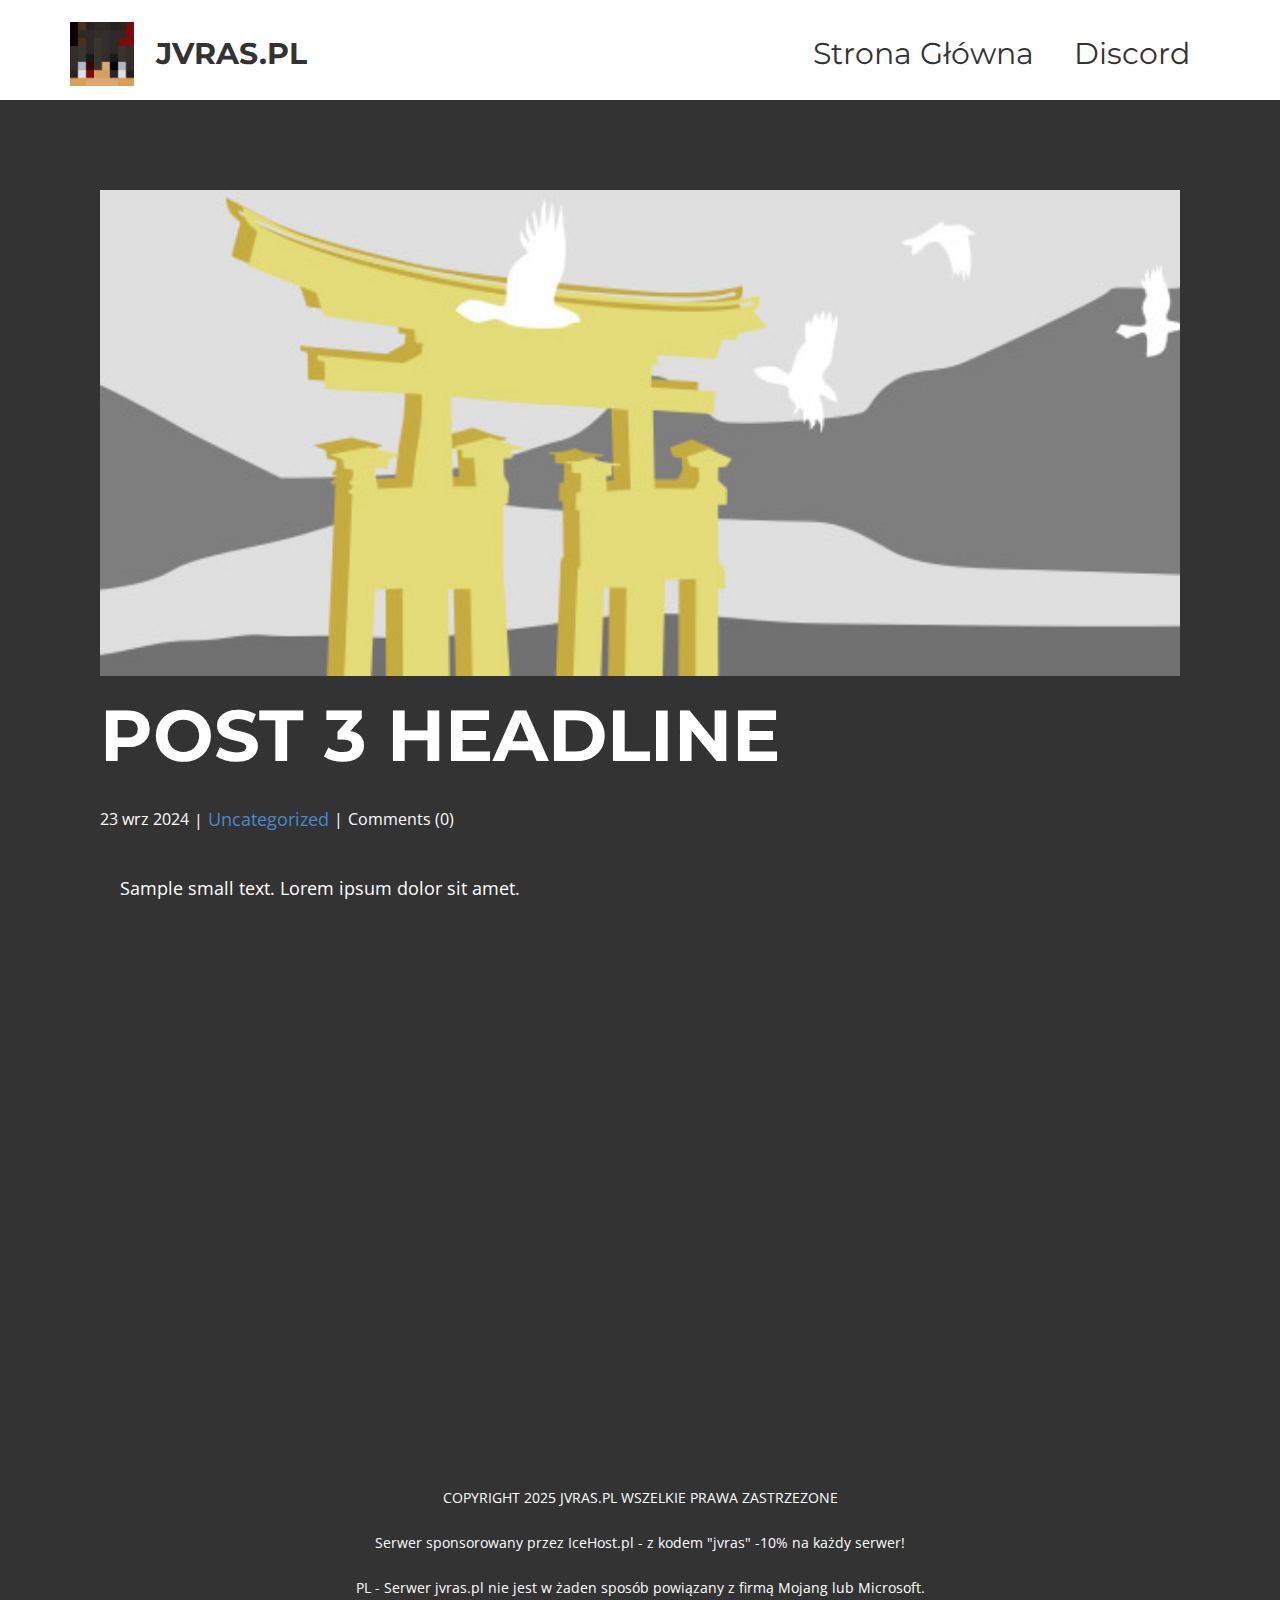
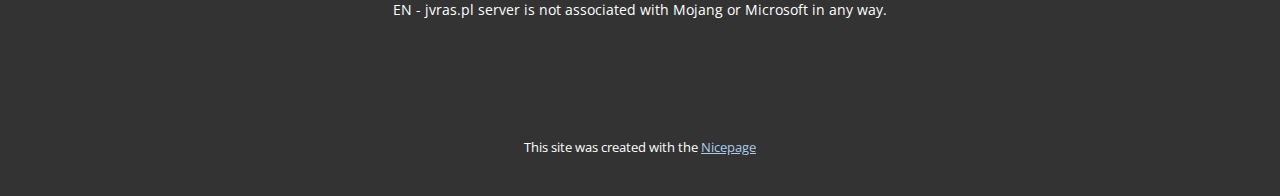
<file: blog/post-2.html>
<!DOCTYPE html>
<html style="font-size: 16px;" lang="pl"><head>
    <meta name="viewport" content="width=device-width, initial-scale=1.0">
    <meta charset="utf-8">
    <meta name="keywords" content="Nagłówek posta 1">
    <meta name="description" content="">
    <title>Post 3 Headline</title>
    <link rel="stylesheet" href="../nicepage.css" media="screen">
<link rel="stylesheet" href="../Post-Template.css" media="screen">
    <script class="u-script" type="text/javascript" src="../jquery.js" defer=""></script>
    <script class="u-script" type="text/javascript" src="../nicepage.js" defer=""></script>
    <meta name="generator" content="Nicepage 7.7.3, nicepage.com">
    
    
    
    <link id="u-theme-google-font" rel="stylesheet" href="https://fonts.googleapis.com/css?family=Roboto:100,100i,300,300i,400,400i,500,500i,700,700i,900,900i|Open+Sans:300,300i,400,400i,500,500i,600,600i,700,700i,800,800i">
    <link id="u-page-google-font" rel="stylesheet" href="https://fonts.googleapis.com/css?family=Montserrat:100,100i,200,200i,300,300i,400,400i,500,500i,600,600i,700,700i,800,800i,900,900i">
    <script type="application/ld+json">{
		"@context": "http://schema.org",
		"@type": "Organization",
		"name": "",
		"logo": "images/jvras.png"
}</script>
    <meta name="theme-color" content="#478ac9">
  <meta data-intl-tel-input-cdn-path="intlTelInput/"></head>
  <body data-path-to-root="./" data-include-products="false" class="u-body u-xl-mode" data-lang="pl"><header class="u-clearfix u-header u-sticky u-sticky-db0f u-white" id="sec-2f8a"><div class="u-clearfix u-sheet u-valign-middle-lg u-valign-middle-md u-valign-middle-sm u-valign-middle-xs u-sheet-1">
        <a href="https://jvras.pl" class="u-image u-logo u-image-1" data-image-width="300" data-image-height="300">
          <img src="../images/jvras.png" class="u-logo-image u-logo-image-1">
        </a>
        <p class="u-custom-font u-font-montserrat u-text u-text-1">
          <a class="u-active-none u-border-none u-btn u-button-link u-button-style u-hover-none u-none u-text-grey-80 u-btn-1" href="https://jvras.pl">JVRAS.PL </a>
        </p>
        <nav class="u-menu u-menu-one-level u-offcanvas u-menu-1">
          <div class="menu-collapse u-custom-font u-font-montserrat" style="font-size: 1.875rem; letter-spacing: 0px; font-weight: 700;">
            <a class="u-button-style u-custom-left-right-menu-spacing u-custom-padding-bottom u-custom-text-active-color u-custom-text-color u-custom-text-hover-color u-custom-top-bottom-menu-spacing u-hamburger-link u-nav-link u-text-active-palette-1-base u-text-hover-palette-2-base" href="#">
              <svg class="u-svg-link" viewBox="0 0 24 24"><use xlink:href="#menu-hamburger"></use></svg>
              <svg class="u-svg-content" version="1.1" id="menu-hamburger" viewBox="0 0 16 16" x="0px" y="0px" xmlns:xlink="http://www.w3.org/1999/xlink" xmlns="http://www.w3.org/2000/svg"><g><rect y="1" width="16" height="2"></rect><rect y="7" width="16" height="2"></rect><rect y="13" width="16" height="2"></rect>
</g></svg>
            </a>
          </div>
          <div class="u-custom-menu u-nav-container">
            <ul class="u-custom-font u-font-montserrat u-nav u-unstyled u-nav-1"><li class="u-nav-item"><a class="u-button-style u-nav-link u-text-active-grey-40 u-text-grey-80 u-text-hover-grey-50" href="https://jvras.pl" style="padding: 10px 20px;">Strona Główna</a>
</li><li class="u-nav-item"><a class="u-button-style u-nav-link u-text-active-grey-40 u-text-grey-80 u-text-hover-grey-50" href="https://dc.jvras.pl" target="_blank" style="padding: 10px 20px;">Discord</a>
</li></ul>
          </div>
          <div class="u-custom-menu u-nav-container-collapse">
            <div class="u-black u-container-style u-inner-container-layout u-opacity u-opacity-95 u-sidenav">
              <div class="u-inner-container-layout u-sidenav-overflow">
                <div class="u-menu-close"></div>
                <ul class="u-align-center u-nav u-popupmenu-items u-unstyled u-nav-2"><li class="u-nav-item"><a class="u-button-style u-nav-link" href="https://jvras.pl">Strona Główna</a>
</li><li class="u-nav-item"><a class="u-button-style u-nav-link" href="https://dc.jvras.pl" target="_blank">Discord</a>
</li></ul>
              </div>
            </div>
            <div class="u-black u-menu-overlay u-opacity u-opacity-70"></div>
          </div>
        </nav>
      </div></header>
    <section class="u-align-center u-clearfix u-section-1" id="block-1">
      <div class="u-clearfix u-sheet u-valign-middle-md u-valign-middle-sm u-valign-middle-xs u-sheet-1"><!--post_details--><!--post_details_options_json--><!--{"source":""}--><!--/post_details_options_json--><!--blog_post-->
        <div class="u-container-style u-expanded-width u-post-details u-post-details-1">
          <div class="u-container-layout u-valign-middle u-container-layout-1"><!--blog_post_image-->
            <img alt="" class="u-blog-control u-expanded-width u-image u-image-default u-image-1" src="../images/8ad73f3c.jpeg"><!--/blog_post_image--><!--blog_post_header-->
            <h2 class="u-blog-control u-text u-text-1">Post 3 Headline</h2><!--/blog_post_header--><!--blog_post_metadata-->
            <div class="u-blog-control u-metadata u-metadata-1"><!--blog_post_metadata_date--><span class="u-meta-date u-meta-icon">23 wrz 2024</span><!--/blog_post_metadata_date--><!--blog_post_metadata_category--><span class="u-meta-category u-meta-icon"><a href="../blog/blog.html#/blog-1///">Uncategorized</a></span><!--/blog_post_metadata_category--><!--blog_post_metadata_comments--><span class="u-meta-comments u-meta-icon"><!--blog_post_metadata_comments_content-->Comments (0)<!--/blog_post_metadata_comments_content--></span><!--/blog_post_metadata_comments-->
            </div><!--/blog_post_metadata--><!--blog_post_content-->
            <div class="u-align-justify u-blog-control u-post-content u-text u-text-2 fr-view">
  <p>
    <meta name="viewport" content="width=device-width, initial-scale=1.0">
    <meta charset="utf-8">
    <meta name="keywords" content=""><meta name="description" content="">
    <title></title>
    <link rel="stylesheet" href="/nicepage.css" media="screen" class="u-static-style"><link rel="stylesheet" href="/nicepage.css" media="screen">
    <script class="u-script" type="text/javascript" src="//capp.nicepage.com/assets/jquery-1.9.1.min.js" defer=""></script>
    <script class="u-script" type="text/javascript" src="//capp.nicepage.com/dfceaafa87cccfff63b671ba8535d1fdba53f30c/nicepage.js" defer=""></script>
</p><section class="u-clearfix u-valign-top u-block-6ad6-1" custom-posts-hash="T" data-section-properties="{&quot;margin&quot;:&quot;none&quot;,&quot;stretch&quot;:true}" data-id="6ad6" data-posts-content="[{'images':[],'maps':[],'videos':[],'icons':[],'textWidth':'','textHeight':'','id':1,'headingProp':'h3','textProp':'text'}]" style="min-height: 500px">
  <div class="u-clearfix u-rich-text u-text u-block-6ad6-4" data-state="{&quot;margin-top&quot;:{&quot;shouldApplyDefaultMargins&quot;:{&quot;XL&quot;:false,&quot;LG&quot;:false,&quot;MD&quot;:false,&quot;SM&quot;:true,&quot;XS&quot;:true},&quot;parentVerticalAlign&quot;:{&quot;XL&quot;:&quot;top&quot;,&quot;LG&quot;:&quot;top&quot;,&quot;MD&quot;:&quot;top&quot;,&quot;SM&quot;:&quot;top&quot;,&quot;XS&quot;:&quot;top&quot;}},&quot;margin-bottom&quot;:{&quot;shouldApplyDefaultMargins&quot;:{&quot;XL&quot;:false,&quot;LG&quot;:false,&quot;MD&quot;:false,&quot;SM&quot;:true,&quot;XS&quot;:true},&quot;parentVerticalAlign&quot;:{&quot;XL&quot;:&quot;top&quot;,&quot;LG&quot;:&quot;top&quot;,&quot;MD&quot;:&quot;top&quot;,&quot;SM&quot;:&quot;top&quot;,&quot;XS&quot;:&quot;top&quot;}}}" style="padding-left: 20px; padding-right: 20px">
  Sample small text. Lorem ipsum dolor sit amet.
  </div>
  <style data-mode="XL">@media (min-width: 1200px) {
  .u-block-6ad6-1 {
    min-height: 500px;
  }
  .u-block-6ad6-4 {
    padding-left: 20px;
    padding-right: 20px;
  }
}</style>
  <style data-mode="LG">@media (max-width: 1199px) and (min-width: 992px) {
  .u-block-6ad6-1 {
    min-height: 500px;
  }
  .u-block-6ad6-4 {
    padding-left: 20px;
    padding-right: 20px;
  }
}</style>
  <style data-mode="MD">@media (max-width: 991px) and (min-width: 768px) {
  .u-block-6ad6-1 {
    min-height: 500px;
  }
  .u-block-6ad6-4 {
    padding-left: 20px;
    padding-right: 20px;
  }
}</style>
  <style data-mode="SM">@media (max-width: 767px) and (min-width: 576px) {
  .u-block-6ad6-1 {
    min-height: 500px;
  }
  .u-block-6ad6-4 {
    padding-left: 20px;
    padding-right: 20px;
    margin-top: 60px;
    margin-bottom: 60px;
  }
}</style>
  <style data-mode="XS">@media (max-width: 575px) {
  .u-block-6ad6-1 {
    min-height: 500px;
  }
  .u-block-6ad6-4 {
    padding-left: 20px;
    padding-right: 20px;
    margin-top: 60px;
    margin-bottom: 60px;
  }
}</style>
</section>
<p></p>
  </div><!--/blog_post_content-->
          </div>
        </div><!--/blog_post--><!--/post_details-->
      </div>
    </section>
    
    
    
    <footer class="u-align-center u-clearfix u-footer" id="sec-3d1c"><div class="u-clearfix u-sheet u-sheet-1">
        <p class="u-align-center u-small-text u-text u-text-variant u-text-1"> COPYRIGHT 2025 JVRAS.PL WSZELKIE PRAWA ZASTRZEZONE<br>
          <br>Serwer sponsorowany przez IceHost.pl - z kodem "jvras" -10% na każdy serwer!<br>
          <br>PL - Serwer jvras.pl nie jest w żaden sposób powiązany z firmą Mojang lub Microsoft.<br>EN - jvras.pl server is not associated with Mojang or Microsoft in any way.
        </p>
      </div></footer>
    <section class="u-backlink u-clearfix u-grey-80">
      <p class="u-text"><span>This site was created with the </span>
        <a class="u-link" href="https://nicepage.com/" target="_blank" rel="nofollow"><span>Nicepage</span>
        </a>
      </p>
    </section>
  
</body></html>
</file>
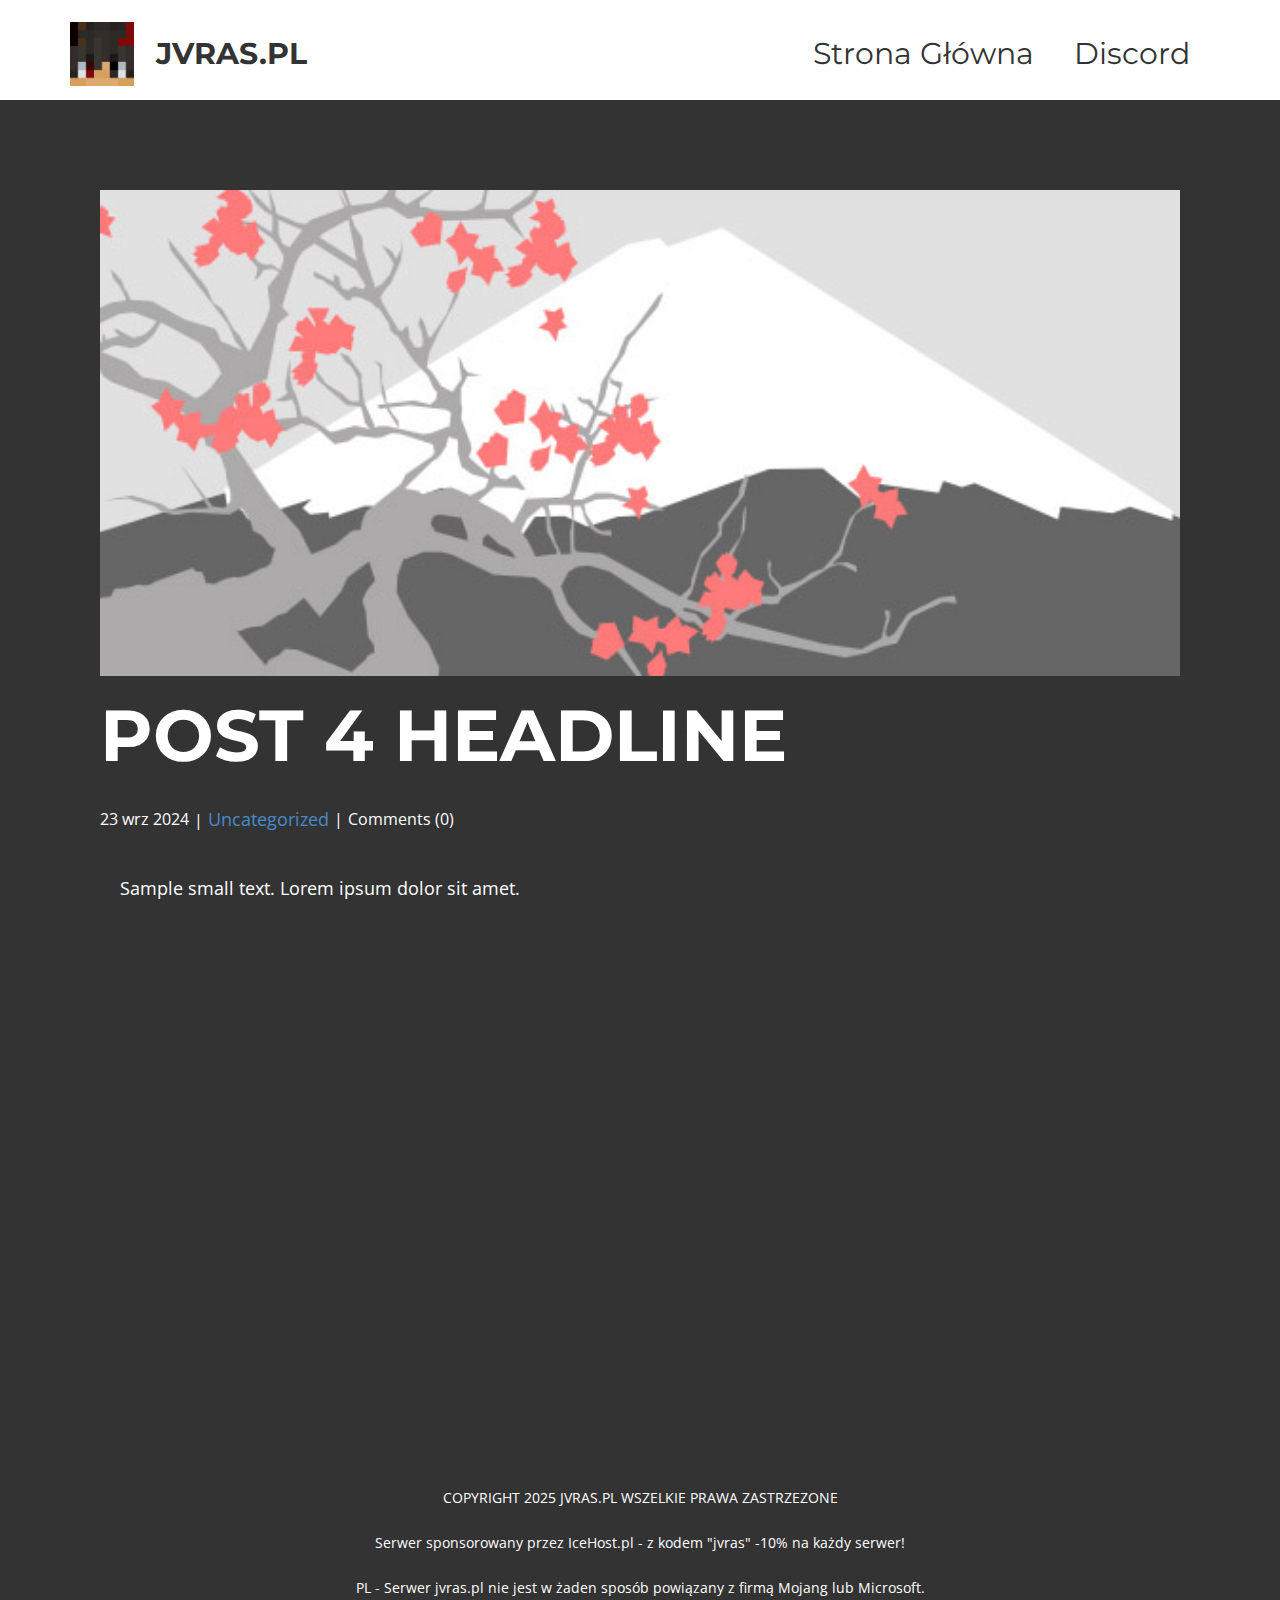
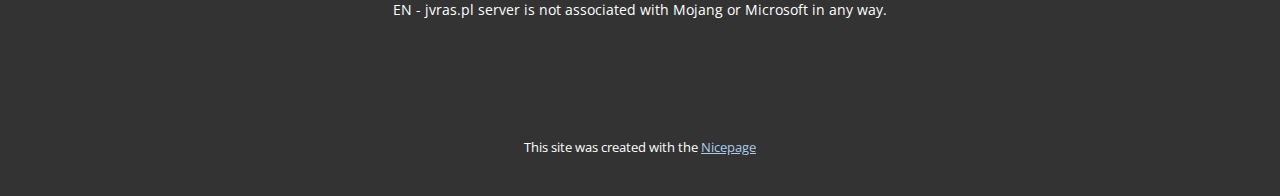
<file: blog/post-3.html>
<!DOCTYPE html>
<html style="font-size: 16px;" lang="pl"><head>
    <meta name="viewport" content="width=device-width, initial-scale=1.0">
    <meta charset="utf-8">
    <meta name="keywords" content="Nagłówek posta 1">
    <meta name="description" content="">
    <title>Post 4 Headline</title>
    <link rel="stylesheet" href="../nicepage.css" media="screen">
<link rel="stylesheet" href="../Post-Template.css" media="screen">
    <script class="u-script" type="text/javascript" src="../jquery.js" defer=""></script>
    <script class="u-script" type="text/javascript" src="../nicepage.js" defer=""></script>
    <meta name="generator" content="Nicepage 7.7.3, nicepage.com">
    
    
    
    <link id="u-theme-google-font" rel="stylesheet" href="https://fonts.googleapis.com/css?family=Roboto:100,100i,300,300i,400,400i,500,500i,700,700i,900,900i|Open+Sans:300,300i,400,400i,500,500i,600,600i,700,700i,800,800i">
    <link id="u-page-google-font" rel="stylesheet" href="https://fonts.googleapis.com/css?family=Montserrat:100,100i,200,200i,300,300i,400,400i,500,500i,600,600i,700,700i,800,800i,900,900i">
    <script type="application/ld+json">{
		"@context": "http://schema.org",
		"@type": "Organization",
		"name": "",
		"logo": "images/jvras.png"
}</script>
    <meta name="theme-color" content="#478ac9">
  <meta data-intl-tel-input-cdn-path="intlTelInput/"></head>
  <body data-path-to-root="./" data-include-products="false" class="u-body u-xl-mode" data-lang="pl"><header class="u-clearfix u-header u-sticky u-sticky-db0f u-white" id="sec-2f8a"><div class="u-clearfix u-sheet u-valign-middle-lg u-valign-middle-md u-valign-middle-sm u-valign-middle-xs u-sheet-1">
        <a href="https://jvras.pl" class="u-image u-logo u-image-1" data-image-width="300" data-image-height="300">
          <img src="../images/jvras.png" class="u-logo-image u-logo-image-1">
        </a>
        <p class="u-custom-font u-font-montserrat u-text u-text-1">
          <a class="u-active-none u-border-none u-btn u-button-link u-button-style u-hover-none u-none u-text-grey-80 u-btn-1" href="https://jvras.pl">JVRAS.PL </a>
        </p>
        <nav class="u-menu u-menu-one-level u-offcanvas u-menu-1">
          <div class="menu-collapse u-custom-font u-font-montserrat" style="font-size: 1.875rem; letter-spacing: 0px; font-weight: 700;">
            <a class="u-button-style u-custom-left-right-menu-spacing u-custom-padding-bottom u-custom-text-active-color u-custom-text-color u-custom-text-hover-color u-custom-top-bottom-menu-spacing u-hamburger-link u-nav-link u-text-active-palette-1-base u-text-hover-palette-2-base" href="#">
              <svg class="u-svg-link" viewBox="0 0 24 24"><use xlink:href="#menu-hamburger"></use></svg>
              <svg class="u-svg-content" version="1.1" id="menu-hamburger" viewBox="0 0 16 16" x="0px" y="0px" xmlns:xlink="http://www.w3.org/1999/xlink" xmlns="http://www.w3.org/2000/svg"><g><rect y="1" width="16" height="2"></rect><rect y="7" width="16" height="2"></rect><rect y="13" width="16" height="2"></rect>
</g></svg>
            </a>
          </div>
          <div class="u-custom-menu u-nav-container">
            <ul class="u-custom-font u-font-montserrat u-nav u-unstyled u-nav-1"><li class="u-nav-item"><a class="u-button-style u-nav-link u-text-active-grey-40 u-text-grey-80 u-text-hover-grey-50" href="https://jvras.pl" style="padding: 10px 20px;">Strona Główna</a>
</li><li class="u-nav-item"><a class="u-button-style u-nav-link u-text-active-grey-40 u-text-grey-80 u-text-hover-grey-50" href="https://dc.jvras.pl" target="_blank" style="padding: 10px 20px;">Discord</a>
</li></ul>
          </div>
          <div class="u-custom-menu u-nav-container-collapse">
            <div class="u-black u-container-style u-inner-container-layout u-opacity u-opacity-95 u-sidenav">
              <div class="u-inner-container-layout u-sidenav-overflow">
                <div class="u-menu-close"></div>
                <ul class="u-align-center u-nav u-popupmenu-items u-unstyled u-nav-2"><li class="u-nav-item"><a class="u-button-style u-nav-link" href="https://jvras.pl">Strona Główna</a>
</li><li class="u-nav-item"><a class="u-button-style u-nav-link" href="https://dc.jvras.pl" target="_blank">Discord</a>
</li></ul>
              </div>
            </div>
            <div class="u-black u-menu-overlay u-opacity u-opacity-70"></div>
          </div>
        </nav>
      </div></header>
    <section class="u-align-center u-clearfix u-section-1" id="block-1">
      <div class="u-clearfix u-sheet u-valign-middle-md u-valign-middle-sm u-valign-middle-xs u-sheet-1"><!--post_details--><!--post_details_options_json--><!--{"source":""}--><!--/post_details_options_json--><!--blog_post-->
        <div class="u-container-style u-expanded-width u-post-details u-post-details-1">
          <div class="u-container-layout u-valign-middle u-container-layout-1"><!--blog_post_image-->
            <img alt="" class="u-blog-control u-expanded-width u-image u-image-default u-image-1" src="../images/0fd3416c.jpeg"><!--/blog_post_image--><!--blog_post_header-->
            <h2 class="u-blog-control u-text u-text-1">Post 4 Headline</h2><!--/blog_post_header--><!--blog_post_metadata-->
            <div class="u-blog-control u-metadata u-metadata-1"><!--blog_post_metadata_date--><span class="u-meta-date u-meta-icon">23 wrz 2024</span><!--/blog_post_metadata_date--><!--blog_post_metadata_category--><span class="u-meta-category u-meta-icon"><a href="../blog/blog.html#/blog-1///">Uncategorized</a></span><!--/blog_post_metadata_category--><!--blog_post_metadata_comments--><span class="u-meta-comments u-meta-icon"><!--blog_post_metadata_comments_content-->Comments (0)<!--/blog_post_metadata_comments_content--></span><!--/blog_post_metadata_comments-->
            </div><!--/blog_post_metadata--><!--blog_post_content-->
            <div class="u-align-justify u-blog-control u-post-content u-text u-text-2 fr-view">
  <p>
    <meta name="viewport" content="width=device-width, initial-scale=1.0">
    <meta charset="utf-8">
    <meta name="keywords" content=""><meta name="description" content="">
    <title></title>
    <link rel="stylesheet" href="/nicepage.css" media="screen" class="u-static-style"><link rel="stylesheet" href="/nicepage.css" media="screen">
    <script class="u-script" type="text/javascript" src="//capp.nicepage.com/assets/jquery-1.9.1.min.js" defer=""></script>
    <script class="u-script" type="text/javascript" src="//capp.nicepage.com/dfceaafa87cccfff63b671ba8535d1fdba53f30c/nicepage.js" defer=""></script>
</p><section class="u-clearfix u-valign-top u-block-2986-1" custom-posts-hash="T" data-section-properties="{&quot;margin&quot;:&quot;none&quot;,&quot;stretch&quot;:true}" data-id="2986" data-posts-content="[{'images':[],'maps':[],'videos':[],'icons':[],'textWidth':'','textHeight':'','id':1,'headingProp':'h3','textProp':'text'}]" style="min-height: 500px">
  <div class="u-clearfix u-rich-text u-text u-block-2986-4" data-state="{&quot;margin-top&quot;:{&quot;shouldApplyDefaultMargins&quot;:{&quot;XL&quot;:false,&quot;LG&quot;:false,&quot;MD&quot;:false,&quot;SM&quot;:true,&quot;XS&quot;:true},&quot;parentVerticalAlign&quot;:{&quot;XL&quot;:&quot;top&quot;,&quot;LG&quot;:&quot;top&quot;,&quot;MD&quot;:&quot;top&quot;,&quot;SM&quot;:&quot;top&quot;,&quot;XS&quot;:&quot;top&quot;}},&quot;margin-bottom&quot;:{&quot;shouldApplyDefaultMargins&quot;:{&quot;XL&quot;:false,&quot;LG&quot;:false,&quot;MD&quot;:false,&quot;SM&quot;:true,&quot;XS&quot;:true},&quot;parentVerticalAlign&quot;:{&quot;XL&quot;:&quot;top&quot;,&quot;LG&quot;:&quot;top&quot;,&quot;MD&quot;:&quot;top&quot;,&quot;SM&quot;:&quot;top&quot;,&quot;XS&quot;:&quot;top&quot;}}}" style="padding-left: 20px; padding-right: 20px">
  Sample small text. Lorem ipsum dolor sit amet.
  </div>
  <style data-mode="XL">@media (min-width: 1200px) {
  .u-block-2986-1 {
    min-height: 500px;
  }
  .u-block-2986-4 {
    padding-left: 20px;
    padding-right: 20px;
  }
}</style>
  <style data-mode="LG">@media (max-width: 1199px) and (min-width: 992px) {
  .u-block-2986-1 {
    min-height: 500px;
  }
  .u-block-2986-4 {
    padding-left: 20px;
    padding-right: 20px;
  }
}</style>
  <style data-mode="MD">@media (max-width: 991px) and (min-width: 768px) {
  .u-block-2986-1 {
    min-height: 500px;
  }
  .u-block-2986-4 {
    padding-left: 20px;
    padding-right: 20px;
  }
}</style>
  <style data-mode="SM">@media (max-width: 767px) and (min-width: 576px) {
  .u-block-2986-1 {
    min-height: 500px;
  }
  .u-block-2986-4 {
    padding-left: 20px;
    padding-right: 20px;
    margin-top: 60px;
    margin-bottom: 60px;
  }
}</style>
  <style data-mode="XS">@media (max-width: 575px) {
  .u-block-2986-1 {
    min-height: 500px;
  }
  .u-block-2986-4 {
    padding-left: 20px;
    padding-right: 20px;
    margin-top: 60px;
    margin-bottom: 60px;
  }
}</style>
</section>
<p></p>
  </div><!--/blog_post_content-->
          </div>
        </div><!--/blog_post--><!--/post_details-->
      </div>
    </section>
    
    
    
    <footer class="u-align-center u-clearfix u-footer" id="sec-3d1c"><div class="u-clearfix u-sheet u-sheet-1">
        <p class="u-align-center u-small-text u-text u-text-variant u-text-1"> COPYRIGHT 2025 JVRAS.PL WSZELKIE PRAWA ZASTRZEZONE<br>
          <br>Serwer sponsorowany przez IceHost.pl - z kodem "jvras" -10% na każdy serwer!<br>
          <br>PL - Serwer jvras.pl nie jest w żaden sposób powiązany z firmą Mojang lub Microsoft.<br>EN - jvras.pl server is not associated with Mojang or Microsoft in any way.
        </p>
      </div></footer>
    <section class="u-backlink u-clearfix u-grey-80">
      <p class="u-text"><span>This site was created with the </span>
        <a class="u-link" href="https://nicepage.com/" target="_blank" rel="nofollow"><span>Nicepage</span>
        </a>
      </p>
    </section>
  
</body></html>
</file>
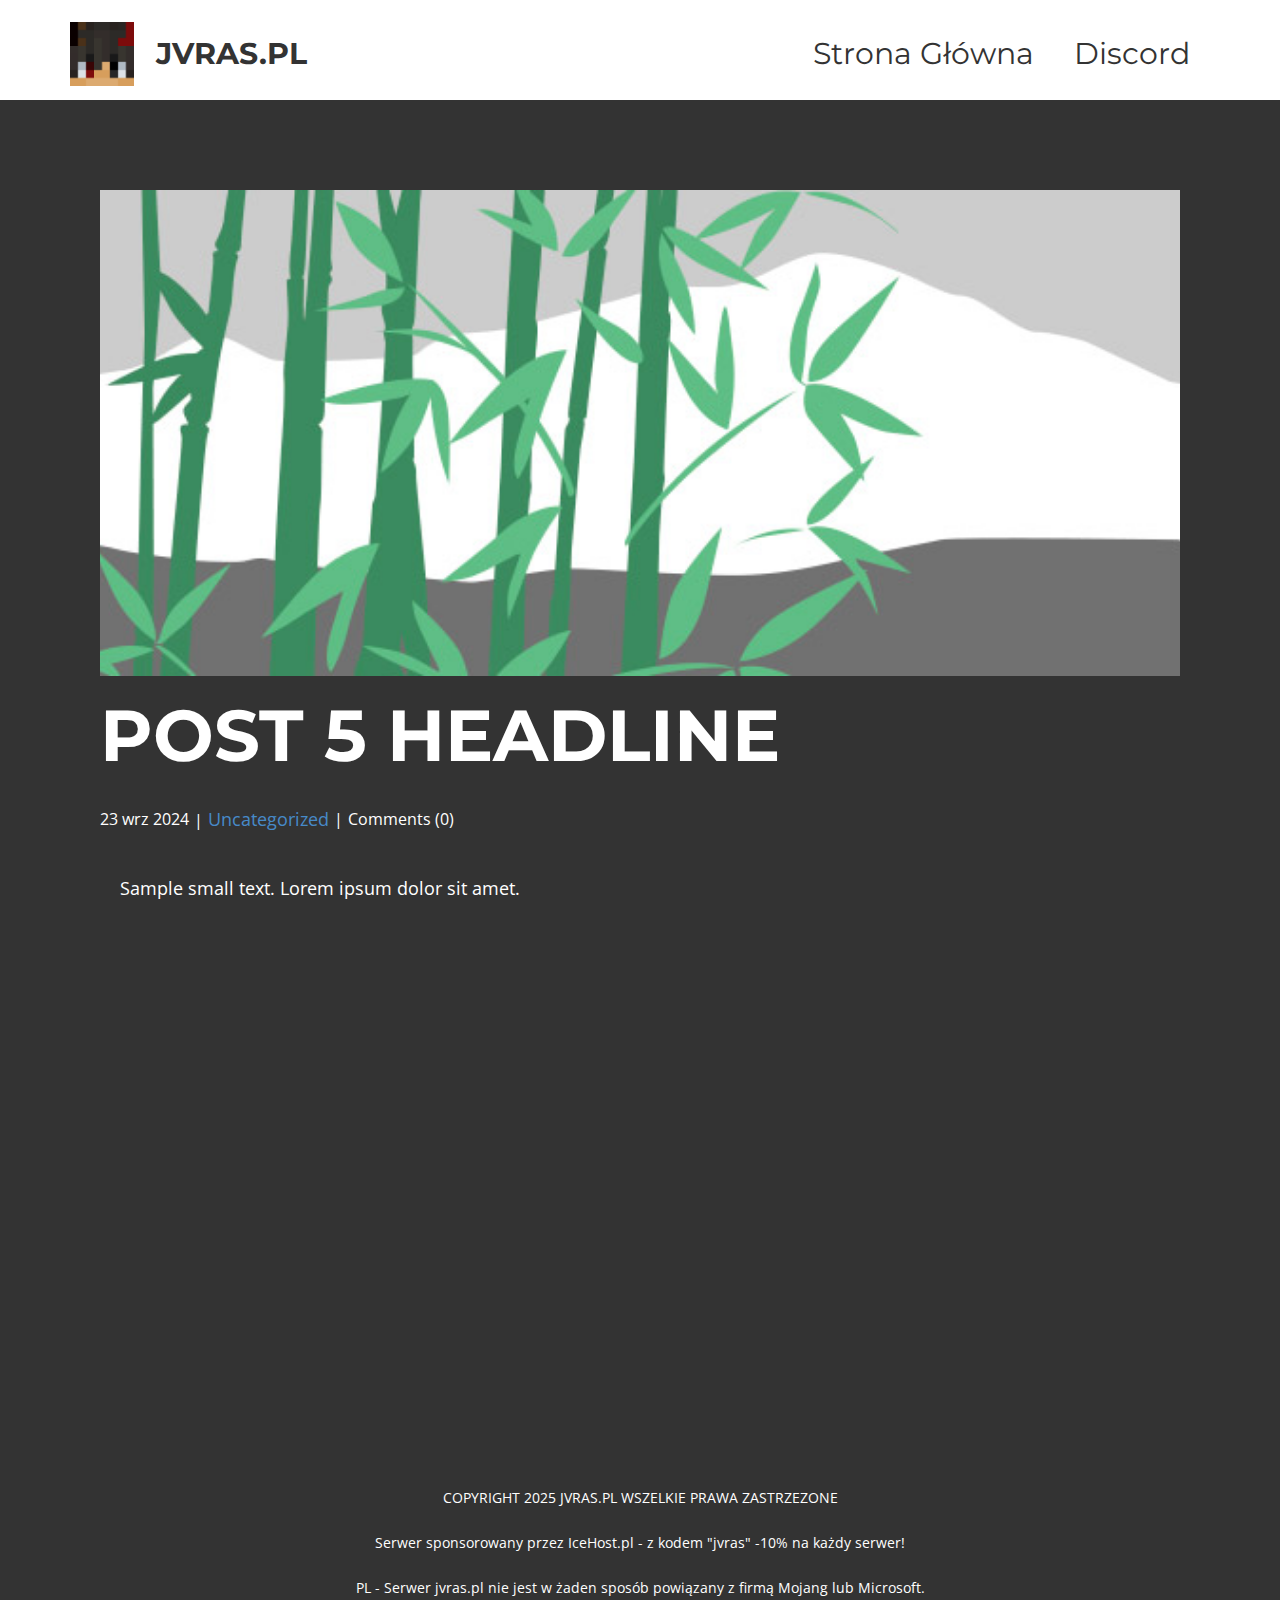
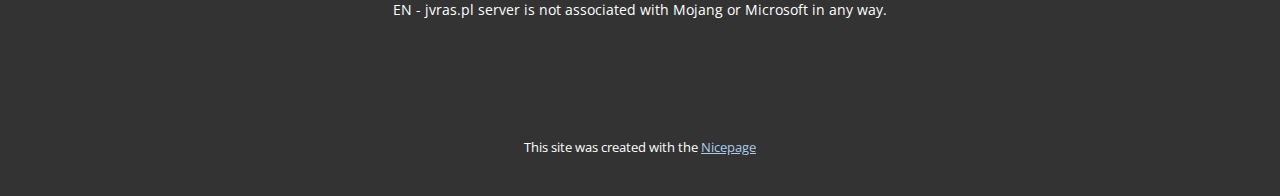
<file: blog/post-4.html>
<!DOCTYPE html>
<html style="font-size: 16px;" lang="pl"><head>
    <meta name="viewport" content="width=device-width, initial-scale=1.0">
    <meta charset="utf-8">
    <meta name="keywords" content="Nagłówek posta 1">
    <meta name="description" content="">
    <title>Post 5 Headline</title>
    <link rel="stylesheet" href="../nicepage.css" media="screen">
<link rel="stylesheet" href="../Post-Template.css" media="screen">
    <script class="u-script" type="text/javascript" src="../jquery.js" defer=""></script>
    <script class="u-script" type="text/javascript" src="../nicepage.js" defer=""></script>
    <meta name="generator" content="Nicepage 7.7.3, nicepage.com">
    
    
    
    <link id="u-theme-google-font" rel="stylesheet" href="https://fonts.googleapis.com/css?family=Roboto:100,100i,300,300i,400,400i,500,500i,700,700i,900,900i|Open+Sans:300,300i,400,400i,500,500i,600,600i,700,700i,800,800i">
    <link id="u-page-google-font" rel="stylesheet" href="https://fonts.googleapis.com/css?family=Montserrat:100,100i,200,200i,300,300i,400,400i,500,500i,600,600i,700,700i,800,800i,900,900i">
    <script type="application/ld+json">{
		"@context": "http://schema.org",
		"@type": "Organization",
		"name": "",
		"logo": "images/jvras.png"
}</script>
    <meta name="theme-color" content="#478ac9">
  <meta data-intl-tel-input-cdn-path="intlTelInput/"></head>
  <body data-path-to-root="./" data-include-products="false" class="u-body u-xl-mode" data-lang="pl"><header class="u-clearfix u-header u-sticky u-sticky-db0f u-white" id="sec-2f8a"><div class="u-clearfix u-sheet u-valign-middle-lg u-valign-middle-md u-valign-middle-sm u-valign-middle-xs u-sheet-1">
        <a href="https://jvras.pl" class="u-image u-logo u-image-1" data-image-width="300" data-image-height="300">
          <img src="../images/jvras.png" class="u-logo-image u-logo-image-1">
        </a>
        <p class="u-custom-font u-font-montserrat u-text u-text-1">
          <a class="u-active-none u-border-none u-btn u-button-link u-button-style u-hover-none u-none u-text-grey-80 u-btn-1" href="https://jvras.pl">JVRAS.PL </a>
        </p>
        <nav class="u-menu u-menu-one-level u-offcanvas u-menu-1">
          <div class="menu-collapse u-custom-font u-font-montserrat" style="font-size: 1.875rem; letter-spacing: 0px; font-weight: 700;">
            <a class="u-button-style u-custom-left-right-menu-spacing u-custom-padding-bottom u-custom-text-active-color u-custom-text-color u-custom-text-hover-color u-custom-top-bottom-menu-spacing u-hamburger-link u-nav-link u-text-active-palette-1-base u-text-hover-palette-2-base" href="#">
              <svg class="u-svg-link" viewBox="0 0 24 24"><use xlink:href="#menu-hamburger"></use></svg>
              <svg class="u-svg-content" version="1.1" id="menu-hamburger" viewBox="0 0 16 16" x="0px" y="0px" xmlns:xlink="http://www.w3.org/1999/xlink" xmlns="http://www.w3.org/2000/svg"><g><rect y="1" width="16" height="2"></rect><rect y="7" width="16" height="2"></rect><rect y="13" width="16" height="2"></rect>
</g></svg>
            </a>
          </div>
          <div class="u-custom-menu u-nav-container">
            <ul class="u-custom-font u-font-montserrat u-nav u-unstyled u-nav-1"><li class="u-nav-item"><a class="u-button-style u-nav-link u-text-active-grey-40 u-text-grey-80 u-text-hover-grey-50" href="https://jvras.pl" style="padding: 10px 20px;">Strona Główna</a>
</li><li class="u-nav-item"><a class="u-button-style u-nav-link u-text-active-grey-40 u-text-grey-80 u-text-hover-grey-50" href="https://dc.jvras.pl" target="_blank" style="padding: 10px 20px;">Discord</a>
</li></ul>
          </div>
          <div class="u-custom-menu u-nav-container-collapse">
            <div class="u-black u-container-style u-inner-container-layout u-opacity u-opacity-95 u-sidenav">
              <div class="u-inner-container-layout u-sidenav-overflow">
                <div class="u-menu-close"></div>
                <ul class="u-align-center u-nav u-popupmenu-items u-unstyled u-nav-2"><li class="u-nav-item"><a class="u-button-style u-nav-link" href="https://jvras.pl">Strona Główna</a>
</li><li class="u-nav-item"><a class="u-button-style u-nav-link" href="https://dc.jvras.pl" target="_blank">Discord</a>
</li></ul>
              </div>
            </div>
            <div class="u-black u-menu-overlay u-opacity u-opacity-70"></div>
          </div>
        </nav>
      </div></header>
    <section class="u-align-center u-clearfix u-section-1" id="block-1">
      <div class="u-clearfix u-sheet u-valign-middle-md u-valign-middle-sm u-valign-middle-xs u-sheet-1"><!--post_details--><!--post_details_options_json--><!--{"source":""}--><!--/post_details_options_json--><!--blog_post-->
        <div class="u-container-style u-expanded-width u-post-details u-post-details-1">
          <div class="u-container-layout u-valign-middle u-container-layout-1"><!--blog_post_image-->
            <img alt="" class="u-blog-control u-expanded-width u-image u-image-default u-image-1" src="../images/68f64b9d.jpeg"><!--/blog_post_image--><!--blog_post_header-->
            <h2 class="u-blog-control u-text u-text-1">Post 5 Headline</h2><!--/blog_post_header--><!--blog_post_metadata-->
            <div class="u-blog-control u-metadata u-metadata-1"><!--blog_post_metadata_date--><span class="u-meta-date u-meta-icon">23 wrz 2024</span><!--/blog_post_metadata_date--><!--blog_post_metadata_category--><span class="u-meta-category u-meta-icon"><a href="../blog/blog.html#/blog-1///">Uncategorized</a></span><!--/blog_post_metadata_category--><!--blog_post_metadata_comments--><span class="u-meta-comments u-meta-icon"><!--blog_post_metadata_comments_content-->Comments (0)<!--/blog_post_metadata_comments_content--></span><!--/blog_post_metadata_comments-->
            </div><!--/blog_post_metadata--><!--blog_post_content-->
            <div class="u-align-justify u-blog-control u-post-content u-text u-text-2 fr-view">
  <p>
    <meta name="viewport" content="width=device-width, initial-scale=1.0">
    <meta charset="utf-8">
    <meta name="keywords" content=""><meta name="description" content="">
    <title></title>
    <link rel="stylesheet" href="/nicepage.css" media="screen" class="u-static-style"><link rel="stylesheet" href="/nicepage.css" media="screen">
    <script class="u-script" type="text/javascript" src="//capp.nicepage.com/assets/jquery-1.9.1.min.js" defer=""></script>
    <script class="u-script" type="text/javascript" src="//capp.nicepage.com/dfceaafa87cccfff63b671ba8535d1fdba53f30c/nicepage.js" defer=""></script>
</p><section class="u-clearfix u-valign-top u-block-24a8-1" custom-posts-hash="T" data-section-properties="{&quot;margin&quot;:&quot;none&quot;,&quot;stretch&quot;:true}" data-id="24a8" data-posts-content="[{'images':[],'maps':[],'videos':[],'icons':[],'textWidth':'','textHeight':'','id':1,'headingProp':'h3','textProp':'text'}]" style="min-height: 500px">
  <div class="u-clearfix u-rich-text u-text u-block-24a8-4" data-state="{&quot;margin-top&quot;:{&quot;shouldApplyDefaultMargins&quot;:{&quot;XL&quot;:false,&quot;LG&quot;:false,&quot;MD&quot;:false,&quot;SM&quot;:true,&quot;XS&quot;:true},&quot;parentVerticalAlign&quot;:{&quot;XL&quot;:&quot;top&quot;,&quot;LG&quot;:&quot;top&quot;,&quot;MD&quot;:&quot;top&quot;,&quot;SM&quot;:&quot;top&quot;,&quot;XS&quot;:&quot;top&quot;}},&quot;margin-bottom&quot;:{&quot;shouldApplyDefaultMargins&quot;:{&quot;XL&quot;:false,&quot;LG&quot;:false,&quot;MD&quot;:false,&quot;SM&quot;:true,&quot;XS&quot;:true},&quot;parentVerticalAlign&quot;:{&quot;XL&quot;:&quot;top&quot;,&quot;LG&quot;:&quot;top&quot;,&quot;MD&quot;:&quot;top&quot;,&quot;SM&quot;:&quot;top&quot;,&quot;XS&quot;:&quot;top&quot;}}}" style="padding-left: 20px; padding-right: 20px">
  Sample small text. Lorem ipsum dolor sit amet.
  </div>
  <style data-mode="XL">@media (min-width: 1200px) {
  .u-block-24a8-1 {
    min-height: 500px;
  }
  .u-block-24a8-4 {
    padding-left: 20px;
    padding-right: 20px;
  }
}</style>
  <style data-mode="LG">@media (max-width: 1199px) and (min-width: 992px) {
  .u-block-24a8-1 {
    min-height: 500px;
  }
  .u-block-24a8-4 {
    padding-left: 20px;
    padding-right: 20px;
  }
}</style>
  <style data-mode="MD">@media (max-width: 991px) and (min-width: 768px) {
  .u-block-24a8-1 {
    min-height: 500px;
  }
  .u-block-24a8-4 {
    padding-left: 20px;
    padding-right: 20px;
  }
}</style>
  <style data-mode="SM">@media (max-width: 767px) and (min-width: 576px) {
  .u-block-24a8-1 {
    min-height: 500px;
  }
  .u-block-24a8-4 {
    padding-left: 20px;
    padding-right: 20px;
    margin-top: 60px;
    margin-bottom: 60px;
  }
}</style>
  <style data-mode="XS">@media (max-width: 575px) {
  .u-block-24a8-1 {
    min-height: 500px;
  }
  .u-block-24a8-4 {
    padding-left: 20px;
    padding-right: 20px;
    margin-top: 60px;
    margin-bottom: 60px;
  }
}</style>
</section>
<p></p>
  </div><!--/blog_post_content-->
          </div>
        </div><!--/blog_post--><!--/post_details-->
      </div>
    </section>
    
    
    
    <footer class="u-align-center u-clearfix u-footer" id="sec-3d1c"><div class="u-clearfix u-sheet u-sheet-1">
        <p class="u-align-center u-small-text u-text u-text-variant u-text-1"> COPYRIGHT 2025 JVRAS.PL WSZELKIE PRAWA ZASTRZEZONE<br>
          <br>Serwer sponsorowany przez IceHost.pl - z kodem "jvras" -10% na każdy serwer!<br>
          <br>PL - Serwer jvras.pl nie jest w żaden sposób powiązany z firmą Mojang lub Microsoft.<br>EN - jvras.pl server is not associated with Mojang or Microsoft in any way.
        </p>
      </div></footer>
    <section class="u-backlink u-clearfix u-grey-80">
      <p class="u-text"><span>This site was created with the </span>
        <a class="u-link" href="https://nicepage.com/" target="_blank" rel="nofollow"><span>Nicepage</span>
        </a>
      </p>
    </section>
  
</body></html>
</file>
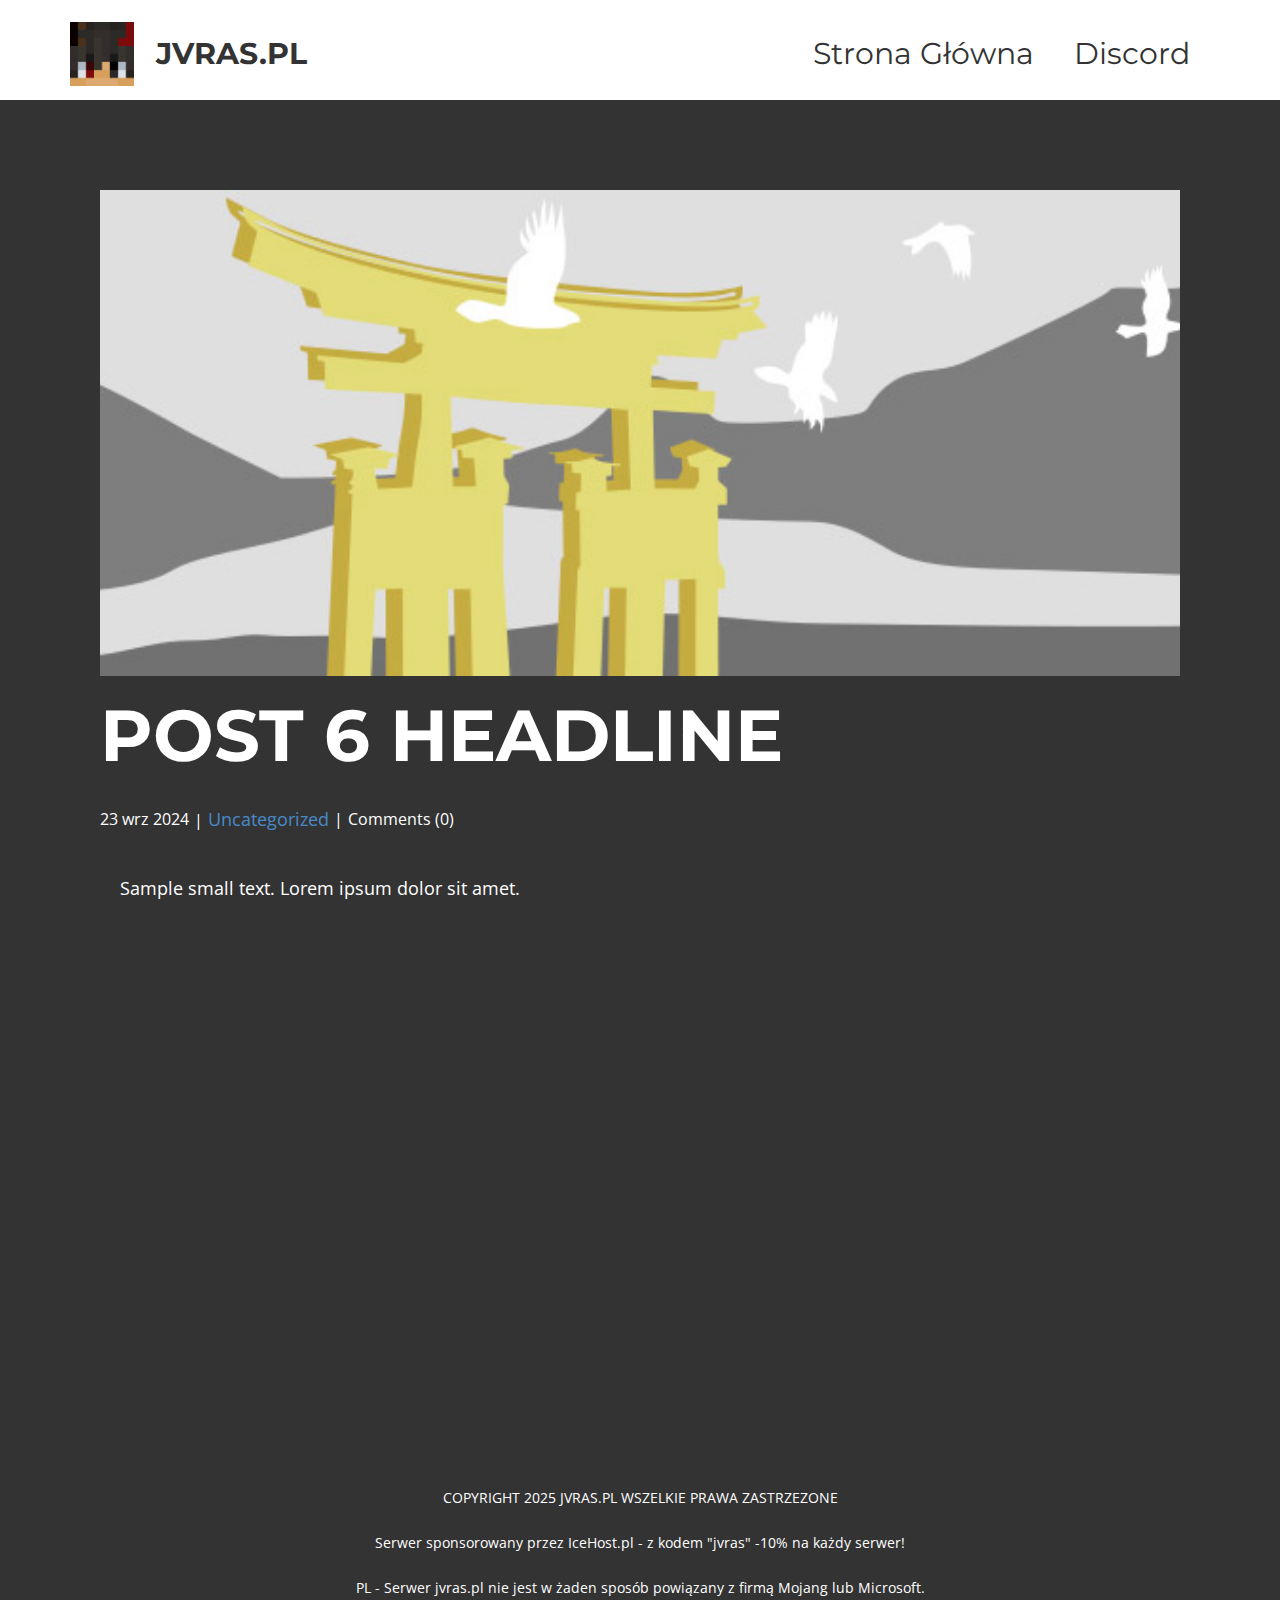
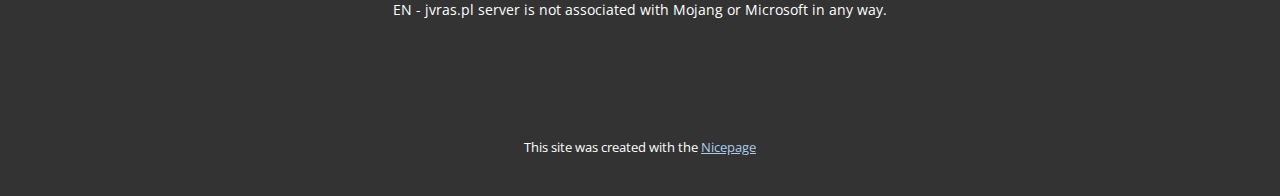
<file: blog/post-5.html>
<!DOCTYPE html>
<html style="font-size: 16px;" lang="pl"><head>
    <meta name="viewport" content="width=device-width, initial-scale=1.0">
    <meta charset="utf-8">
    <meta name="keywords" content="Nagłówek posta 1">
    <meta name="description" content="">
    <title>Post 6 Headline</title>
    <link rel="stylesheet" href="../nicepage.css" media="screen">
<link rel="stylesheet" href="../Post-Template.css" media="screen">
    <script class="u-script" type="text/javascript" src="../jquery.js" defer=""></script>
    <script class="u-script" type="text/javascript" src="../nicepage.js" defer=""></script>
    <meta name="generator" content="Nicepage 7.7.3, nicepage.com">
    
    
    
    <link id="u-theme-google-font" rel="stylesheet" href="https://fonts.googleapis.com/css?family=Roboto:100,100i,300,300i,400,400i,500,500i,700,700i,900,900i|Open+Sans:300,300i,400,400i,500,500i,600,600i,700,700i,800,800i">
    <link id="u-page-google-font" rel="stylesheet" href="https://fonts.googleapis.com/css?family=Montserrat:100,100i,200,200i,300,300i,400,400i,500,500i,600,600i,700,700i,800,800i,900,900i">
    <script type="application/ld+json">{
		"@context": "http://schema.org",
		"@type": "Organization",
		"name": "",
		"logo": "images/jvras.png"
}</script>
    <meta name="theme-color" content="#478ac9">
  <meta data-intl-tel-input-cdn-path="intlTelInput/"></head>
  <body data-path-to-root="./" data-include-products="false" class="u-body u-xl-mode" data-lang="pl"><header class="u-clearfix u-header u-sticky u-sticky-db0f u-white" id="sec-2f8a"><div class="u-clearfix u-sheet u-valign-middle-lg u-valign-middle-md u-valign-middle-sm u-valign-middle-xs u-sheet-1">
        <a href="https://jvras.pl" class="u-image u-logo u-image-1" data-image-width="300" data-image-height="300">
          <img src="../images/jvras.png" class="u-logo-image u-logo-image-1">
        </a>
        <p class="u-custom-font u-font-montserrat u-text u-text-1">
          <a class="u-active-none u-border-none u-btn u-button-link u-button-style u-hover-none u-none u-text-grey-80 u-btn-1" href="https://jvras.pl">JVRAS.PL </a>
        </p>
        <nav class="u-menu u-menu-one-level u-offcanvas u-menu-1">
          <div class="menu-collapse u-custom-font u-font-montserrat" style="font-size: 1.875rem; letter-spacing: 0px; font-weight: 700;">
            <a class="u-button-style u-custom-left-right-menu-spacing u-custom-padding-bottom u-custom-text-active-color u-custom-text-color u-custom-text-hover-color u-custom-top-bottom-menu-spacing u-hamburger-link u-nav-link u-text-active-palette-1-base u-text-hover-palette-2-base" href="#">
              <svg class="u-svg-link" viewBox="0 0 24 24"><use xlink:href="#menu-hamburger"></use></svg>
              <svg class="u-svg-content" version="1.1" id="menu-hamburger" viewBox="0 0 16 16" x="0px" y="0px" xmlns:xlink="http://www.w3.org/1999/xlink" xmlns="http://www.w3.org/2000/svg"><g><rect y="1" width="16" height="2"></rect><rect y="7" width="16" height="2"></rect><rect y="13" width="16" height="2"></rect>
</g></svg>
            </a>
          </div>
          <div class="u-custom-menu u-nav-container">
            <ul class="u-custom-font u-font-montserrat u-nav u-unstyled u-nav-1"><li class="u-nav-item"><a class="u-button-style u-nav-link u-text-active-grey-40 u-text-grey-80 u-text-hover-grey-50" href="https://jvras.pl" style="padding: 10px 20px;">Strona Główna</a>
</li><li class="u-nav-item"><a class="u-button-style u-nav-link u-text-active-grey-40 u-text-grey-80 u-text-hover-grey-50" href="https://dc.jvras.pl" target="_blank" style="padding: 10px 20px;">Discord</a>
</li></ul>
          </div>
          <div class="u-custom-menu u-nav-container-collapse">
            <div class="u-black u-container-style u-inner-container-layout u-opacity u-opacity-95 u-sidenav">
              <div class="u-inner-container-layout u-sidenav-overflow">
                <div class="u-menu-close"></div>
                <ul class="u-align-center u-nav u-popupmenu-items u-unstyled u-nav-2"><li class="u-nav-item"><a class="u-button-style u-nav-link" href="https://jvras.pl">Strona Główna</a>
</li><li class="u-nav-item"><a class="u-button-style u-nav-link" href="https://dc.jvras.pl" target="_blank">Discord</a>
</li></ul>
              </div>
            </div>
            <div class="u-black u-menu-overlay u-opacity u-opacity-70"></div>
          </div>
        </nav>
      </div></header>
    <section class="u-align-center u-clearfix u-section-1" id="block-1">
      <div class="u-clearfix u-sheet u-valign-middle-md u-valign-middle-sm u-valign-middle-xs u-sheet-1"><!--post_details--><!--post_details_options_json--><!--{"source":""}--><!--/post_details_options_json--><!--blog_post-->
        <div class="u-container-style u-expanded-width u-post-details u-post-details-1">
          <div class="u-container-layout u-valign-middle u-container-layout-1"><!--blog_post_image-->
            <img alt="" class="u-blog-control u-expanded-width u-image u-image-default u-image-1" src="../images/8ad73f3c.jpeg"><!--/blog_post_image--><!--blog_post_header-->
            <h2 class="u-blog-control u-text u-text-1">Post 6 Headline</h2><!--/blog_post_header--><!--blog_post_metadata-->
            <div class="u-blog-control u-metadata u-metadata-1"><!--blog_post_metadata_date--><span class="u-meta-date u-meta-icon">23 wrz 2024</span><!--/blog_post_metadata_date--><!--blog_post_metadata_category--><span class="u-meta-category u-meta-icon"><a href="../blog/blog.html#/blog-1///">Uncategorized</a></span><!--/blog_post_metadata_category--><!--blog_post_metadata_comments--><span class="u-meta-comments u-meta-icon"><!--blog_post_metadata_comments_content-->Comments (0)<!--/blog_post_metadata_comments_content--></span><!--/blog_post_metadata_comments-->
            </div><!--/blog_post_metadata--><!--blog_post_content-->
            <div class="u-align-justify u-blog-control u-post-content u-text u-text-2 fr-view">
  <p>
    <meta name="viewport" content="width=device-width, initial-scale=1.0">
    <meta charset="utf-8">
    <meta name="keywords" content=""><meta name="description" content="">
    <title></title>
    <link rel="stylesheet" href="/nicepage.css" media="screen" class="u-static-style"><link rel="stylesheet" href="/nicepage.css" media="screen">
    <script class="u-script" type="text/javascript" src="//capp.nicepage.com/assets/jquery-1.9.1.min.js" defer=""></script>
    <script class="u-script" type="text/javascript" src="//capp.nicepage.com/dfceaafa87cccfff63b671ba8535d1fdba53f30c/nicepage.js" defer=""></script>
</p><section class="u-clearfix u-valign-top u-block-5792-1" custom-posts-hash="T" data-section-properties="{&quot;margin&quot;:&quot;none&quot;,&quot;stretch&quot;:true}" data-id="5792" data-posts-content="[{'images':[],'maps':[],'videos':[],'icons':[],'textWidth':'','textHeight':'','id':1,'headingProp':'h3','textProp':'text'}]" style="min-height: 500px">
  <div class="u-clearfix u-rich-text u-text u-block-5792-4" data-state="{&quot;margin-top&quot;:{&quot;shouldApplyDefaultMargins&quot;:{&quot;XL&quot;:false,&quot;LG&quot;:false,&quot;MD&quot;:false,&quot;SM&quot;:true,&quot;XS&quot;:true},&quot;parentVerticalAlign&quot;:{&quot;XL&quot;:&quot;top&quot;,&quot;LG&quot;:&quot;top&quot;,&quot;MD&quot;:&quot;top&quot;,&quot;SM&quot;:&quot;top&quot;,&quot;XS&quot;:&quot;top&quot;}},&quot;margin-bottom&quot;:{&quot;shouldApplyDefaultMargins&quot;:{&quot;XL&quot;:false,&quot;LG&quot;:false,&quot;MD&quot;:false,&quot;SM&quot;:true,&quot;XS&quot;:true},&quot;parentVerticalAlign&quot;:{&quot;XL&quot;:&quot;top&quot;,&quot;LG&quot;:&quot;top&quot;,&quot;MD&quot;:&quot;top&quot;,&quot;SM&quot;:&quot;top&quot;,&quot;XS&quot;:&quot;top&quot;}}}" style="padding-left: 20px; padding-right: 20px">
  Sample small text. Lorem ipsum dolor sit amet.
  </div>
  <style data-mode="XL">@media (min-width: 1200px) {
  .u-block-5792-1 {
    min-height: 500px;
  }
  .u-block-5792-4 {
    padding-left: 20px;
    padding-right: 20px;
  }
}</style>
  <style data-mode="LG">@media (max-width: 1199px) and (min-width: 992px) {
  .u-block-5792-1 {
    min-height: 500px;
  }
  .u-block-5792-4 {
    padding-left: 20px;
    padding-right: 20px;
  }
}</style>
  <style data-mode="MD">@media (max-width: 991px) and (min-width: 768px) {
  .u-block-5792-1 {
    min-height: 500px;
  }
  .u-block-5792-4 {
    padding-left: 20px;
    padding-right: 20px;
  }
}</style>
  <style data-mode="SM">@media (max-width: 767px) and (min-width: 576px) {
  .u-block-5792-1 {
    min-height: 500px;
  }
  .u-block-5792-4 {
    padding-left: 20px;
    padding-right: 20px;
    margin-top: 60px;
    margin-bottom: 60px;
  }
}</style>
  <style data-mode="XS">@media (max-width: 575px) {
  .u-block-5792-1 {
    min-height: 500px;
  }
  .u-block-5792-4 {
    padding-left: 20px;
    padding-right: 20px;
    margin-top: 60px;
    margin-bottom: 60px;
  }
}</style>
</section>
<p></p>
  </div><!--/blog_post_content-->
          </div>
        </div><!--/blog_post--><!--/post_details-->
      </div>
    </section>
    
    
    
    <footer class="u-align-center u-clearfix u-footer" id="sec-3d1c"><div class="u-clearfix u-sheet u-sheet-1">
        <p class="u-align-center u-small-text u-text u-text-variant u-text-1"> COPYRIGHT 2025 JVRAS.PL WSZELKIE PRAWA ZASTRZEZONE<br>
          <br>Serwer sponsorowany przez IceHost.pl - z kodem "jvras" -10% na każdy serwer!<br>
          <br>PL - Serwer jvras.pl nie jest w żaden sposób powiązany z firmą Mojang lub Microsoft.<br>EN - jvras.pl server is not associated with Mojang or Microsoft in any way.
        </p>
      </div></footer>
    <section class="u-backlink u-clearfix u-grey-80">
      <p class="u-text"><span>This site was created with the </span>
        <a class="u-link" href="https://nicepage.com/" target="_blank" rel="nofollow"><span>Nicepage</span>
        </a>
      </p>
    </section>
  
</body></html>
</file>
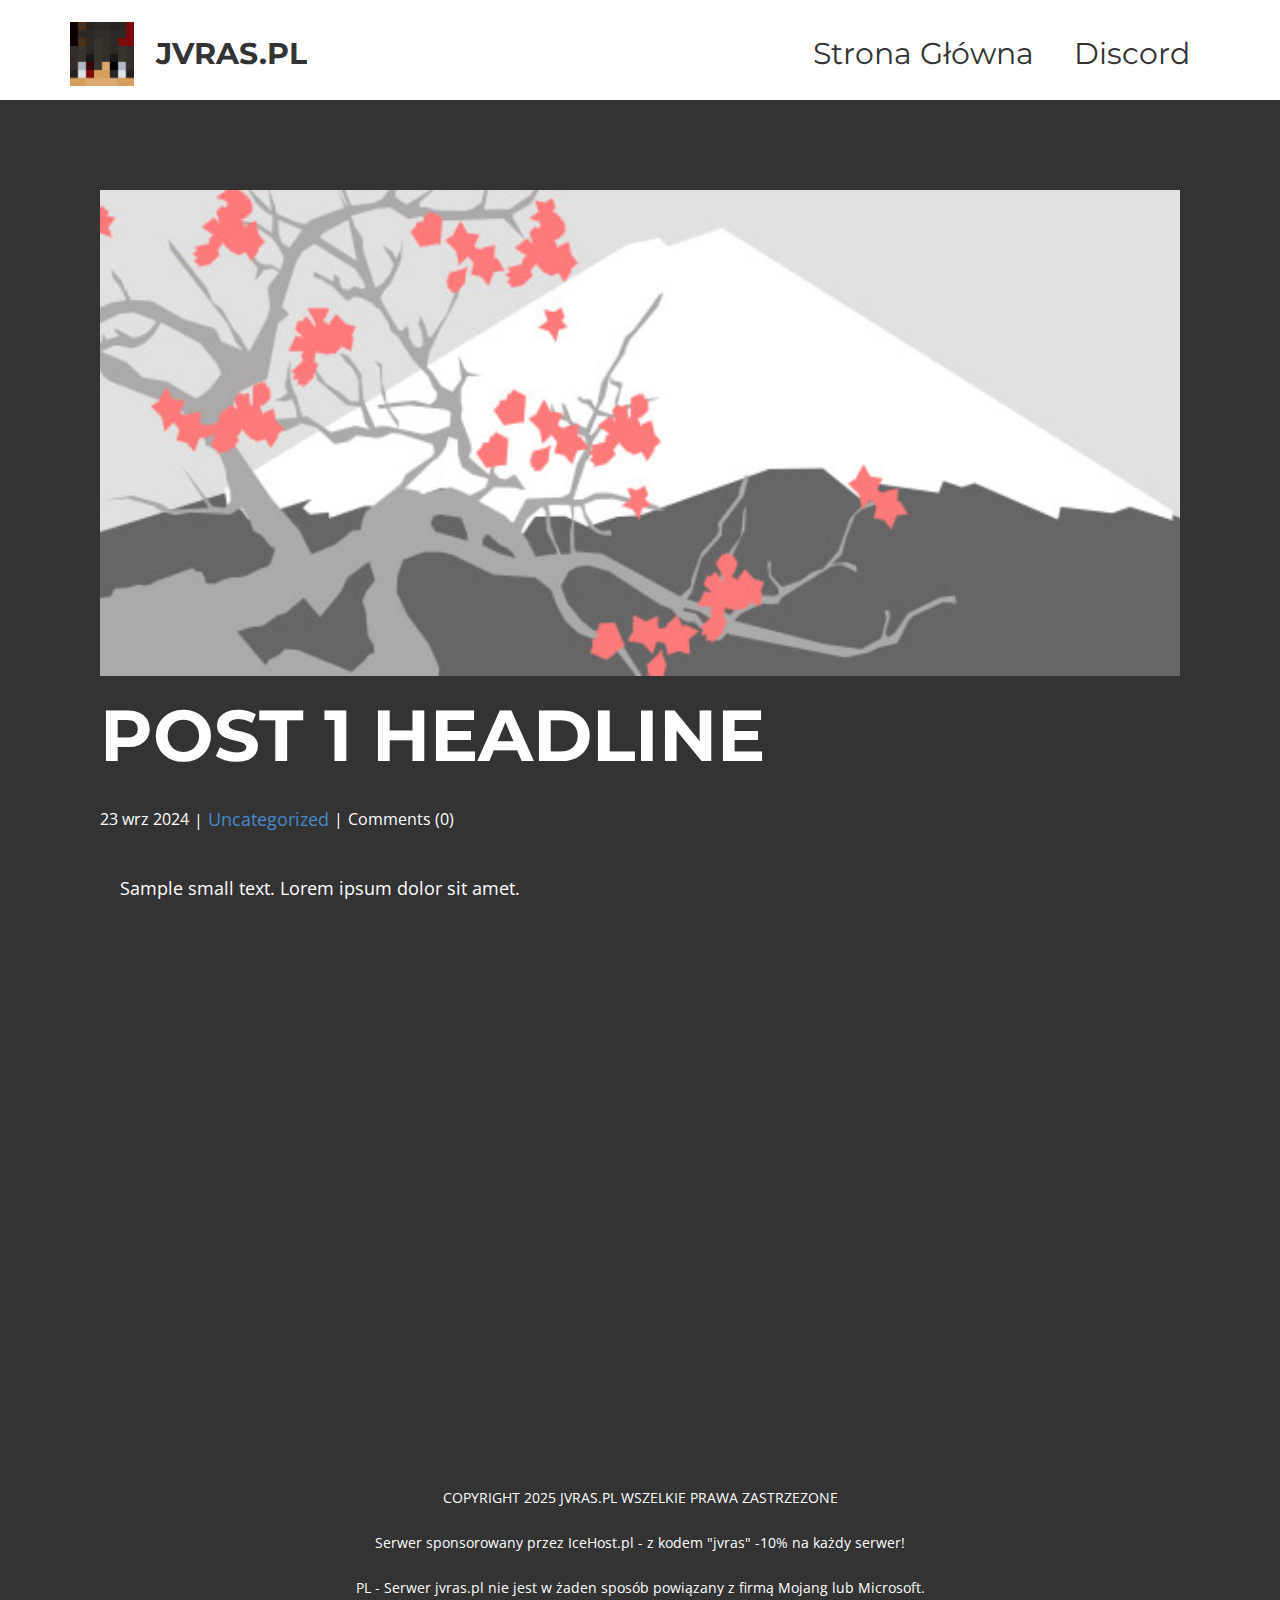
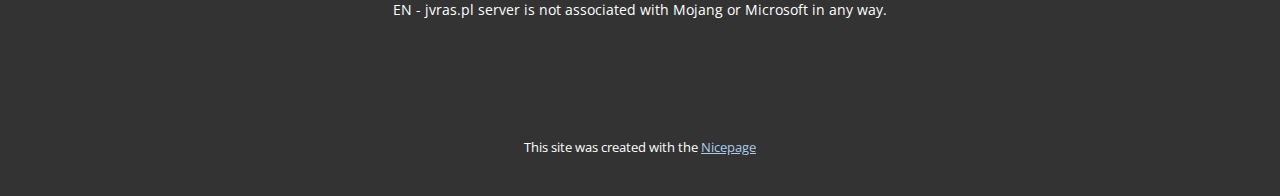
<file: blog/post.html>
<!DOCTYPE html>
<html style="font-size: 16px;" lang="pl"><head>
    <meta name="viewport" content="width=device-width, initial-scale=1.0">
    <meta charset="utf-8">
    <meta name="keywords" content="Nagłówek posta 1">
    <meta name="description" content="">
    <title>Post 1 Headline</title>
    <link rel="stylesheet" href="../nicepage.css" media="screen">
<link rel="stylesheet" href="../Post-Template.css" media="screen">
    <script class="u-script" type="text/javascript" src="../jquery.js" defer=""></script>
    <script class="u-script" type="text/javascript" src="../nicepage.js" defer=""></script>
    <meta name="generator" content="Nicepage 7.7.3, nicepage.com">
    
    
    
    <link id="u-theme-google-font" rel="stylesheet" href="https://fonts.googleapis.com/css?family=Roboto:100,100i,300,300i,400,400i,500,500i,700,700i,900,900i|Open+Sans:300,300i,400,400i,500,500i,600,600i,700,700i,800,800i">
    <link id="u-page-google-font" rel="stylesheet" href="https://fonts.googleapis.com/css?family=Montserrat:100,100i,200,200i,300,300i,400,400i,500,500i,600,600i,700,700i,800,800i,900,900i">
    <script type="application/ld+json">{
		"@context": "http://schema.org",
		"@type": "Organization",
		"name": "",
		"logo": "images/jvras.png"
}</script>
    <meta name="theme-color" content="#478ac9">
  <meta data-intl-tel-input-cdn-path="intlTelInput/"></head>
  <body data-path-to-root="./" data-include-products="false" class="u-body u-xl-mode" data-lang="pl"><header class="u-clearfix u-header u-sticky u-sticky-db0f u-white" id="sec-2f8a"><div class="u-clearfix u-sheet u-valign-middle-lg u-valign-middle-md u-valign-middle-sm u-valign-middle-xs u-sheet-1">
        <a href="https://jvras.pl" class="u-image u-logo u-image-1" data-image-width="300" data-image-height="300">
          <img src="../images/jvras.png" class="u-logo-image u-logo-image-1">
        </a>
        <p class="u-custom-font u-font-montserrat u-text u-text-1">
          <a class="u-active-none u-border-none u-btn u-button-link u-button-style u-hover-none u-none u-text-grey-80 u-btn-1" href="https://jvras.pl">JVRAS.PL </a>
        </p>
        <nav class="u-menu u-menu-one-level u-offcanvas u-menu-1">
          <div class="menu-collapse u-custom-font u-font-montserrat" style="font-size: 1.875rem; letter-spacing: 0px; font-weight: 700;">
            <a class="u-button-style u-custom-left-right-menu-spacing u-custom-padding-bottom u-custom-text-active-color u-custom-text-color u-custom-text-hover-color u-custom-top-bottom-menu-spacing u-hamburger-link u-nav-link u-text-active-palette-1-base u-text-hover-palette-2-base" href="#">
              <svg class="u-svg-link" viewBox="0 0 24 24"><use xlink:href="#menu-hamburger"></use></svg>
              <svg class="u-svg-content" version="1.1" id="menu-hamburger" viewBox="0 0 16 16" x="0px" y="0px" xmlns:xlink="http://www.w3.org/1999/xlink" xmlns="http://www.w3.org/2000/svg"><g><rect y="1" width="16" height="2"></rect><rect y="7" width="16" height="2"></rect><rect y="13" width="16" height="2"></rect>
</g></svg>
            </a>
          </div>
          <div class="u-custom-menu u-nav-container">
            <ul class="u-custom-font u-font-montserrat u-nav u-unstyled u-nav-1"><li class="u-nav-item"><a class="u-button-style u-nav-link u-text-active-grey-40 u-text-grey-80 u-text-hover-grey-50" href="https://jvras.pl" style="padding: 10px 20px;">Strona Główna</a>
</li><li class="u-nav-item"><a class="u-button-style u-nav-link u-text-active-grey-40 u-text-grey-80 u-text-hover-grey-50" href="https://dc.jvras.pl" target="_blank" style="padding: 10px 20px;">Discord</a>
</li></ul>
          </div>
          <div class="u-custom-menu u-nav-container-collapse">
            <div class="u-black u-container-style u-inner-container-layout u-opacity u-opacity-95 u-sidenav">
              <div class="u-inner-container-layout u-sidenav-overflow">
                <div class="u-menu-close"></div>
                <ul class="u-align-center u-nav u-popupmenu-items u-unstyled u-nav-2"><li class="u-nav-item"><a class="u-button-style u-nav-link" href="https://jvras.pl">Strona Główna</a>
</li><li class="u-nav-item"><a class="u-button-style u-nav-link" href="https://dc.jvras.pl" target="_blank">Discord</a>
</li></ul>
              </div>
            </div>
            <div class="u-black u-menu-overlay u-opacity u-opacity-70"></div>
          </div>
        </nav>
      </div></header>
    <section class="u-align-center u-clearfix u-section-1" id="block-1">
      <div class="u-clearfix u-sheet u-valign-middle-md u-valign-middle-sm u-valign-middle-xs u-sheet-1"><!--post_details--><!--post_details_options_json--><!--{"source":""}--><!--/post_details_options_json--><!--blog_post-->
        <div class="u-container-style u-expanded-width u-post-details u-post-details-1">
          <div class="u-container-layout u-valign-middle u-container-layout-1"><!--blog_post_image-->
            <img alt="" class="u-blog-control u-expanded-width u-image u-image-default u-image-1" src="../images/0fd3416c.jpeg"><!--/blog_post_image--><!--blog_post_header-->
            <h2 class="u-blog-control u-text u-text-1">Post 1 Headline</h2><!--/blog_post_header--><!--blog_post_metadata-->
            <div class="u-blog-control u-metadata u-metadata-1"><!--blog_post_metadata_date--><span class="u-meta-date u-meta-icon">23 wrz 2024</span><!--/blog_post_metadata_date--><!--blog_post_metadata_category--><span class="u-meta-category u-meta-icon"><a href="../blog/blog.html#/blog-1///">Uncategorized</a></span><!--/blog_post_metadata_category--><!--blog_post_metadata_comments--><span class="u-meta-comments u-meta-icon"><!--blog_post_metadata_comments_content-->Comments (0)<!--/blog_post_metadata_comments_content--></span><!--/blog_post_metadata_comments-->
            </div><!--/blog_post_metadata--><!--blog_post_content-->
            <div class="u-align-justify u-blog-control u-post-content u-text u-text-2 fr-view">
  <p>
    <meta name="viewport" content="width=device-width, initial-scale=1.0">
    <meta charset="utf-8">
    <meta name="keywords" content=""><meta name="description" content="">
    <title></title>
    <link rel="stylesheet" href="/nicepage.css" media="screen" class="u-static-style"><link rel="stylesheet" href="/nicepage.css" media="screen">
    <script class="u-script" type="text/javascript" src="//capp.nicepage.com/assets/jquery-1.9.1.min.js" defer=""></script>
    <script class="u-script" type="text/javascript" src="//capp.nicepage.com/dfceaafa87cccfff63b671ba8535d1fdba53f30c/nicepage.js" defer=""></script>
</p><section class="u-clearfix u-valign-top u-block-9727-1" custom-posts-hash="T" data-section-properties="{&quot;margin&quot;:&quot;none&quot;,&quot;stretch&quot;:true}" data-id="9727" data-posts-content="[{'images':[],'maps':[],'videos':[],'icons':[],'textWidth':'','textHeight':'','id':1,'headingProp':'h3','textProp':'text'}]" style="min-height: 500px">
  <div class="u-clearfix u-rich-text u-text u-block-9727-4" data-state="{&quot;margin-top&quot;:{&quot;shouldApplyDefaultMargins&quot;:{&quot;XL&quot;:false,&quot;LG&quot;:false,&quot;MD&quot;:false,&quot;SM&quot;:true,&quot;XS&quot;:true},&quot;parentVerticalAlign&quot;:{&quot;XL&quot;:&quot;top&quot;,&quot;LG&quot;:&quot;top&quot;,&quot;MD&quot;:&quot;top&quot;,&quot;SM&quot;:&quot;top&quot;,&quot;XS&quot;:&quot;top&quot;}},&quot;margin-bottom&quot;:{&quot;shouldApplyDefaultMargins&quot;:{&quot;XL&quot;:false,&quot;LG&quot;:false,&quot;MD&quot;:false,&quot;SM&quot;:true,&quot;XS&quot;:true},&quot;parentVerticalAlign&quot;:{&quot;XL&quot;:&quot;top&quot;,&quot;LG&quot;:&quot;top&quot;,&quot;MD&quot;:&quot;top&quot;,&quot;SM&quot;:&quot;top&quot;,&quot;XS&quot;:&quot;top&quot;}}}" style="padding-left: 20px; padding-right: 20px">
  Sample small text. Lorem ipsum dolor sit amet.
  </div>
  <style data-mode="XL">@media (min-width: 1200px) {
  .u-block-9727-1 {
    min-height: 500px;
  }
  .u-block-9727-4 {
    padding-left: 20px;
    padding-right: 20px;
  }
}</style>
  <style data-mode="LG">@media (max-width: 1199px) and (min-width: 992px) {
  .u-block-9727-1 {
    min-height: 500px;
  }
  .u-block-9727-4 {
    padding-left: 20px;
    padding-right: 20px;
  }
}</style>
  <style data-mode="MD">@media (max-width: 991px) and (min-width: 768px) {
  .u-block-9727-1 {
    min-height: 500px;
  }
  .u-block-9727-4 {
    padding-left: 20px;
    padding-right: 20px;
  }
}</style>
  <style data-mode="SM">@media (max-width: 767px) and (min-width: 576px) {
  .u-block-9727-1 {
    min-height: 500px;
  }
  .u-block-9727-4 {
    padding-left: 20px;
    padding-right: 20px;
    margin-top: 60px;
    margin-bottom: 60px;
  }
}</style>
  <style data-mode="XS">@media (max-width: 575px) {
  .u-block-9727-1 {
    min-height: 500px;
  }
  .u-block-9727-4 {
    padding-left: 20px;
    padding-right: 20px;
    margin-top: 60px;
    margin-bottom: 60px;
  }
}</style>
</section>
<p></p>
  </div><!--/blog_post_content-->
          </div>
        </div><!--/blog_post--><!--/post_details-->
      </div>
    </section>
    
    
    
    <footer class="u-align-center u-clearfix u-footer" id="sec-3d1c"><div class="u-clearfix u-sheet u-sheet-1">
        <p class="u-align-center u-small-text u-text u-text-variant u-text-1"> COPYRIGHT 2025 JVRAS.PL WSZELKIE PRAWA ZASTRZEZONE<br>
          <br>Serwer sponsorowany przez IceHost.pl - z kodem "jvras" -10% na każdy serwer!<br>
          <br>PL - Serwer jvras.pl nie jest w żaden sposób powiązany z firmą Mojang lub Microsoft.<br>EN - jvras.pl server is not associated with Mojang or Microsoft in any way.
        </p>
      </div></footer>
    <section class="u-backlink u-clearfix u-grey-80">
      <p class="u-text"><span>This site was created with the </span>
        <a class="u-link" href="https://nicepage.com/" target="_blank" rel="nofollow"><span>Nicepage</span>
        </a>
      </p>
    </section>
  
</body></html>
</file>
